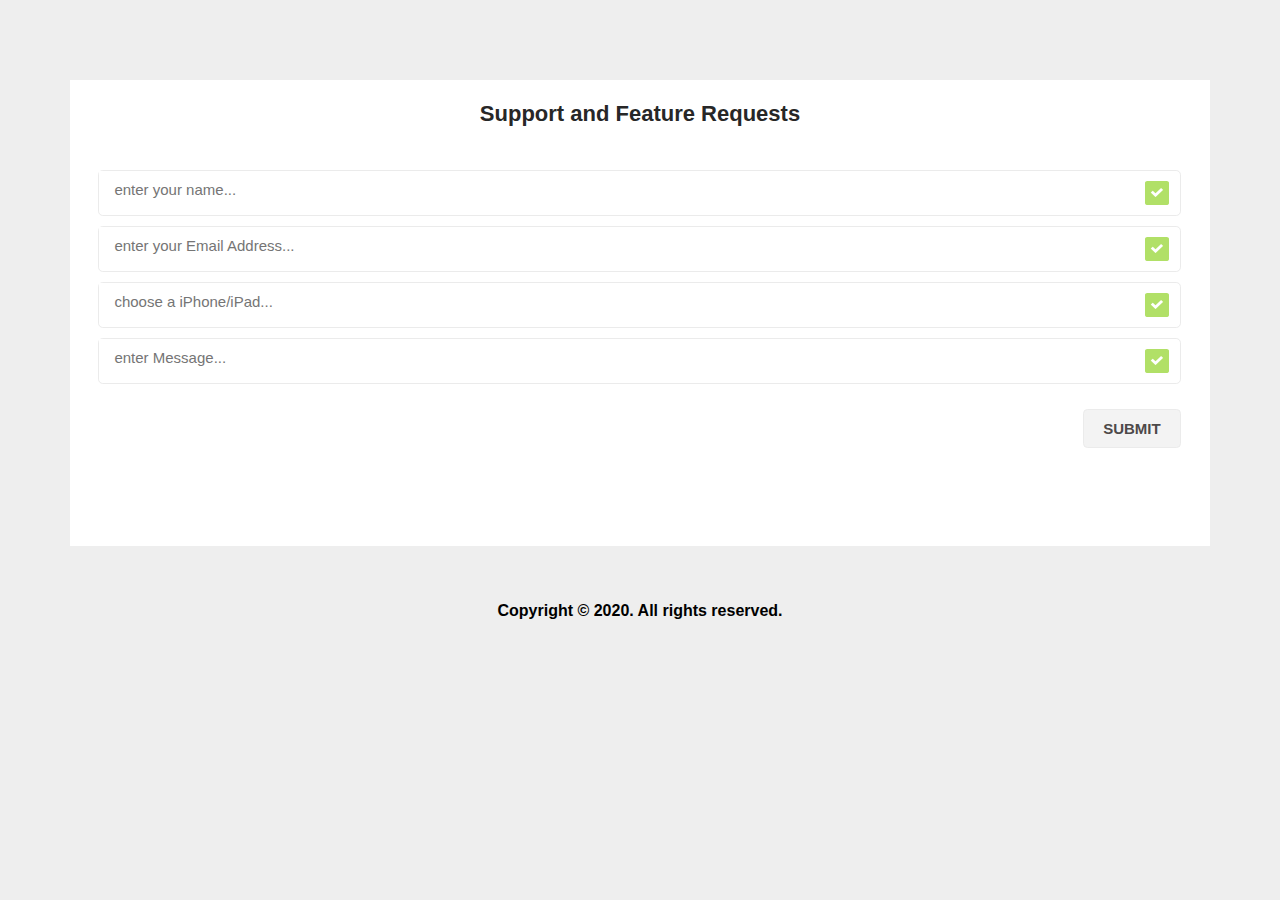
<file: Android/MemStory/index.html>
<!DOCTYPE html>
<html>
<head>
		<meta charset="utf-8">
		<link href="css/style.css" rel='stylesheet' type='text/css' />
		<meta name="viewport" content="width=device-width, initial-scale=1">
		<script type="application/x-javascript"> addEventListener("load", function() { setTimeout(hideURLbar, 0); }, false); function hideURLbar(){ window.scrollTo(0,1); } </script>
		<!--webfonts-->
		<!--//webfonts-->
</head>
<body>
	<div class="main">
		<div class="header" >
			<h1>Support and Feature Requests</h1>
		</div>
			<form>
				<ul class="left-form">
					<li>
						<input type="text"   placeholder="enter your name..." required/>
						<a href="#" class="icon ticker"> </a>
						<div class="clear"> </div>
					</li> 
					<li>
						<input type="text"   placeholder="enter your Email Address..." required/>
						<a href="#" class="icon ticker"> </a>
						<div class="clear"> </div>
					</li> 
					<li>
						<input type="text"   placeholder="choose a iPhone/iPad..." required/>
						<a href="#" class="icon ticker"> </a>
						<div class="clear"> </div>
					</li> 
					<li>
						<input type="text"   placeholder="enter Message..." required/>
						<a href="#" class="icon ticker"> </a>
						<div class="clear"> </div>
					</li> 
					<input type="button" onClick="tapped()" value="SUBMIT">
						<div class="clear"> </div>
				</ul>
				<ul class="right-form">
					<div>
					</div>
					<div class="clear"> </div>
				</ul>
				<div class="clear"> </div>
					
			</form>
			
		</div>
			<!-----start-copyright---->
   					<div class="copy-right">
						<p>Copyright © 2020. All rights reserved.</p> 
					</div>
				<!-----//end-copyright---->

	
	<script type="text/javascript">
		function tapped() {
			setTimeout(function() {
	            alert('Thank you for contacting us. \n We have received your request and will respond to you within 24 hours')
	            $('form').get(0).reset();
	        }, 500)
		}
	</script>
</body>
</html>
</file>
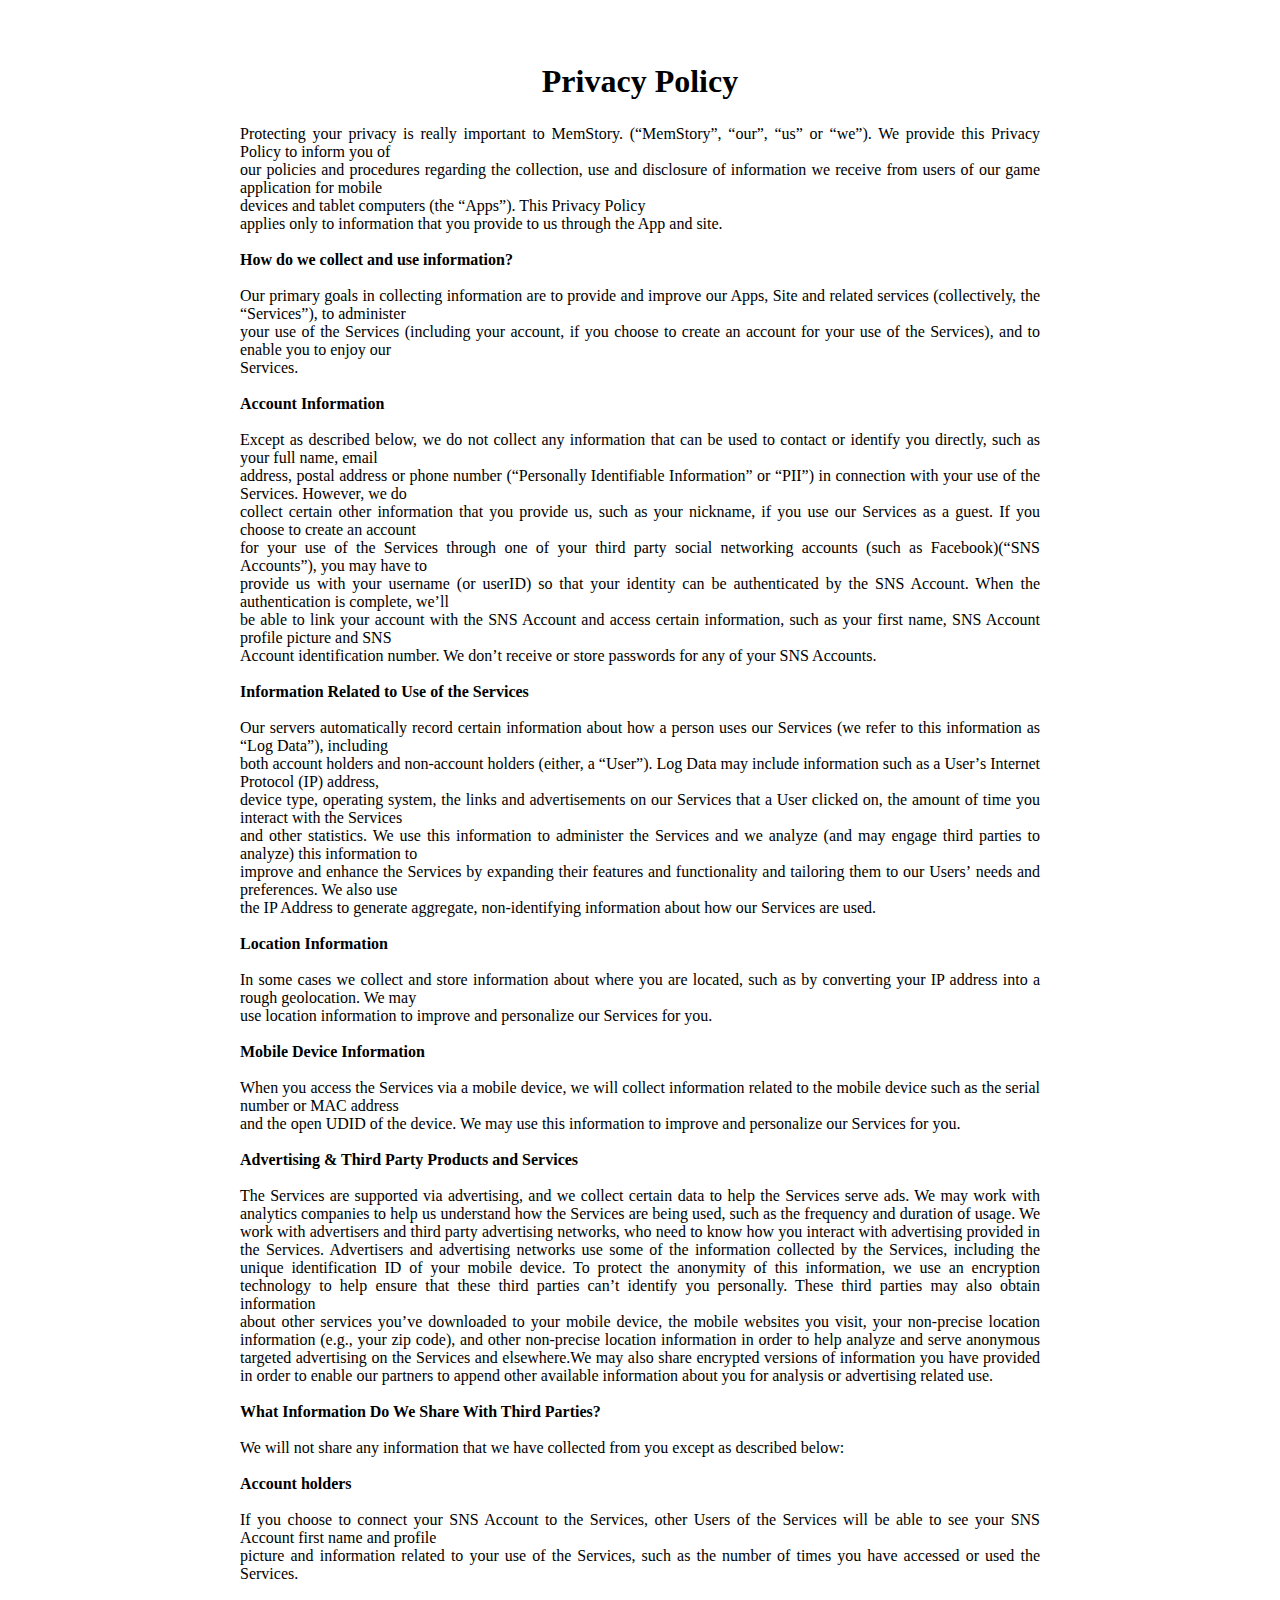
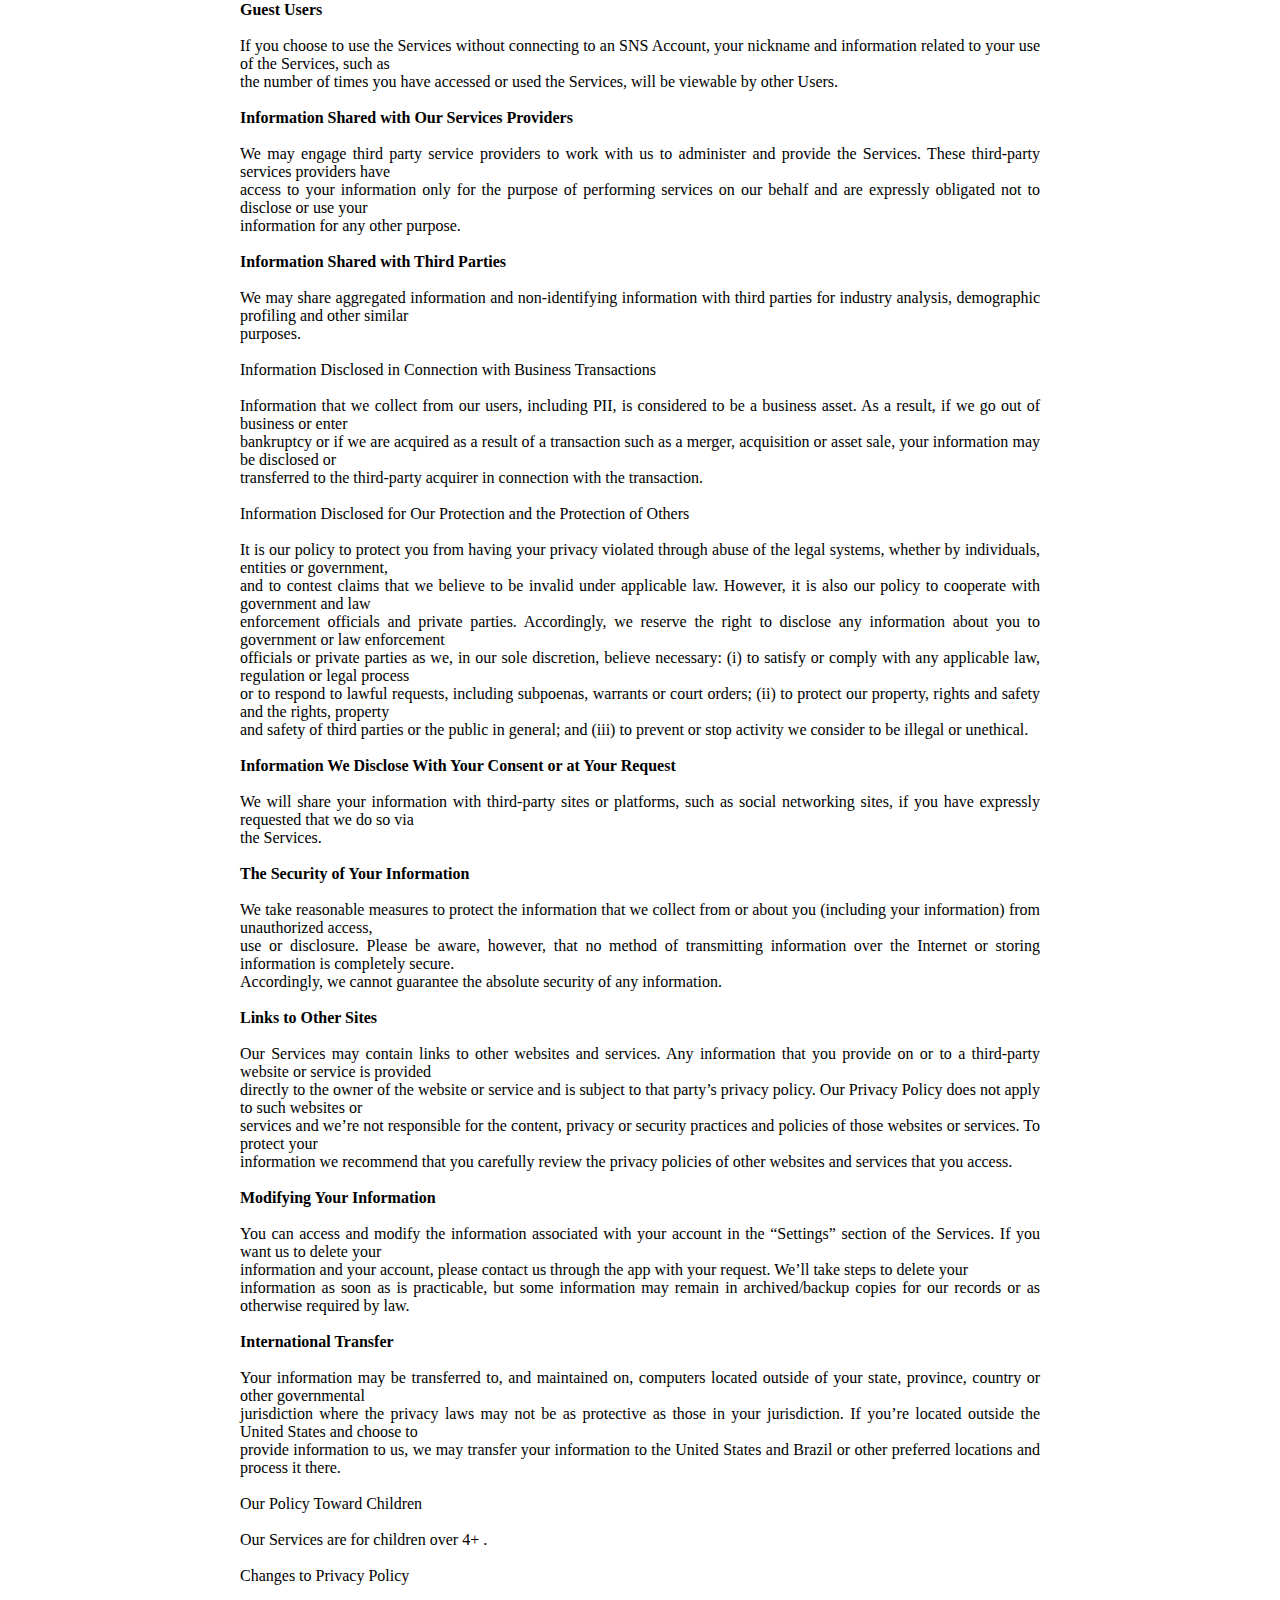
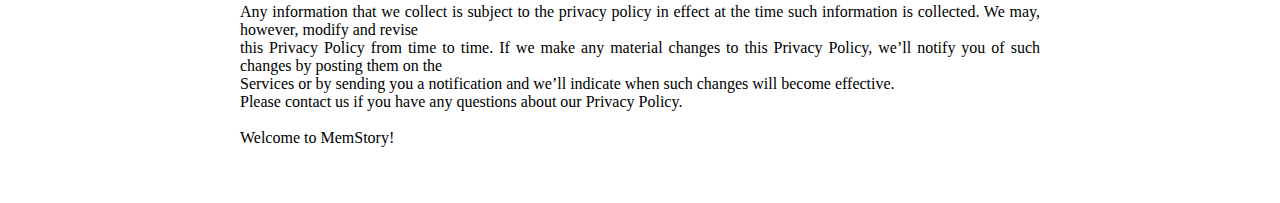
<file: Android/MemStory/PrivacyPolicy.html/index.html>
<!DOCTYPE html>
<html>
<head>
	<title>loading...</title>
	<body>
		<script type="text/javascript">
			var lang = (navigator.language || navigator.userLanguage || '').toLowerCase()
			var compoments = location.href.split('#')
			var suffix = compoments.length >= 2 ? `#${compoments[1]}` : ''

			if (lang == 'zh' || lang == 'zh-cn') {
				location.href = './zh.html' + suffix
			}
			else {
				location.href = './en.html' + suffix
			}
		</script>
	</body>
</head>
<body>

</body>
</html>
</file>
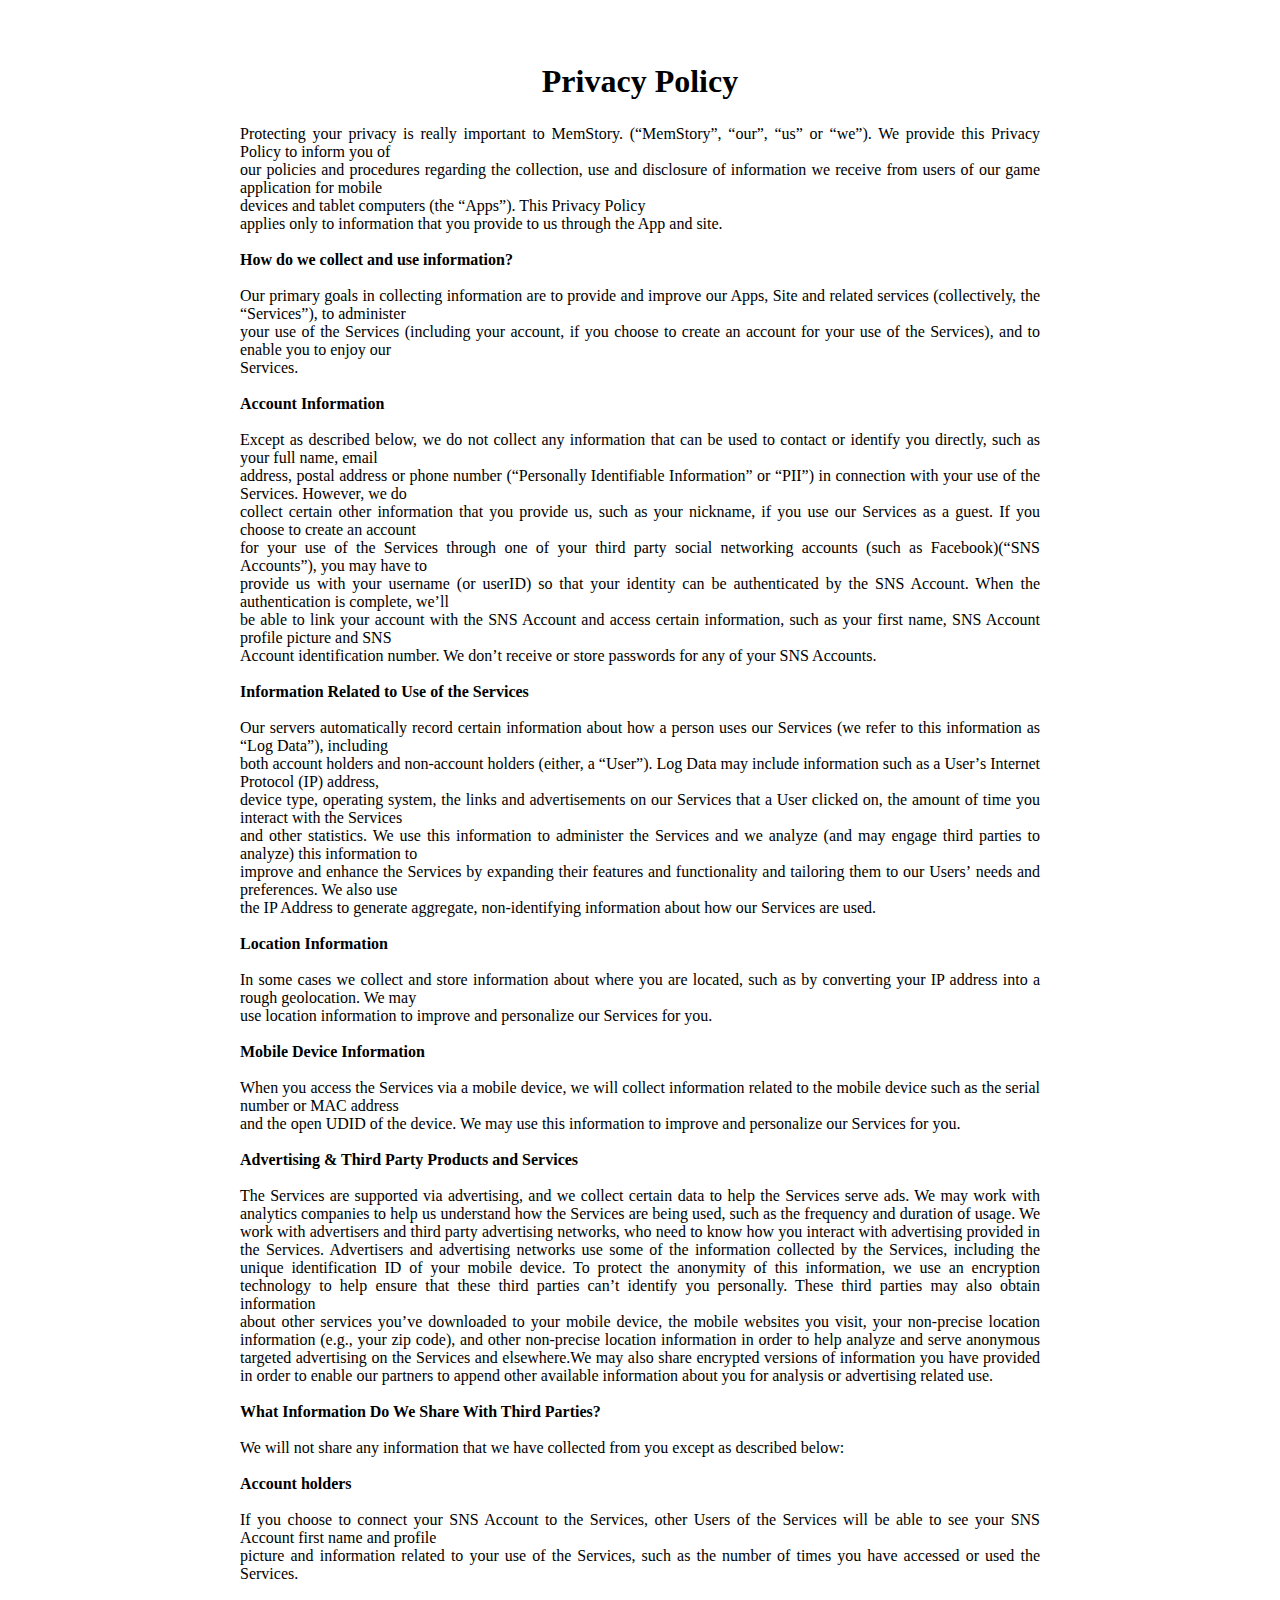
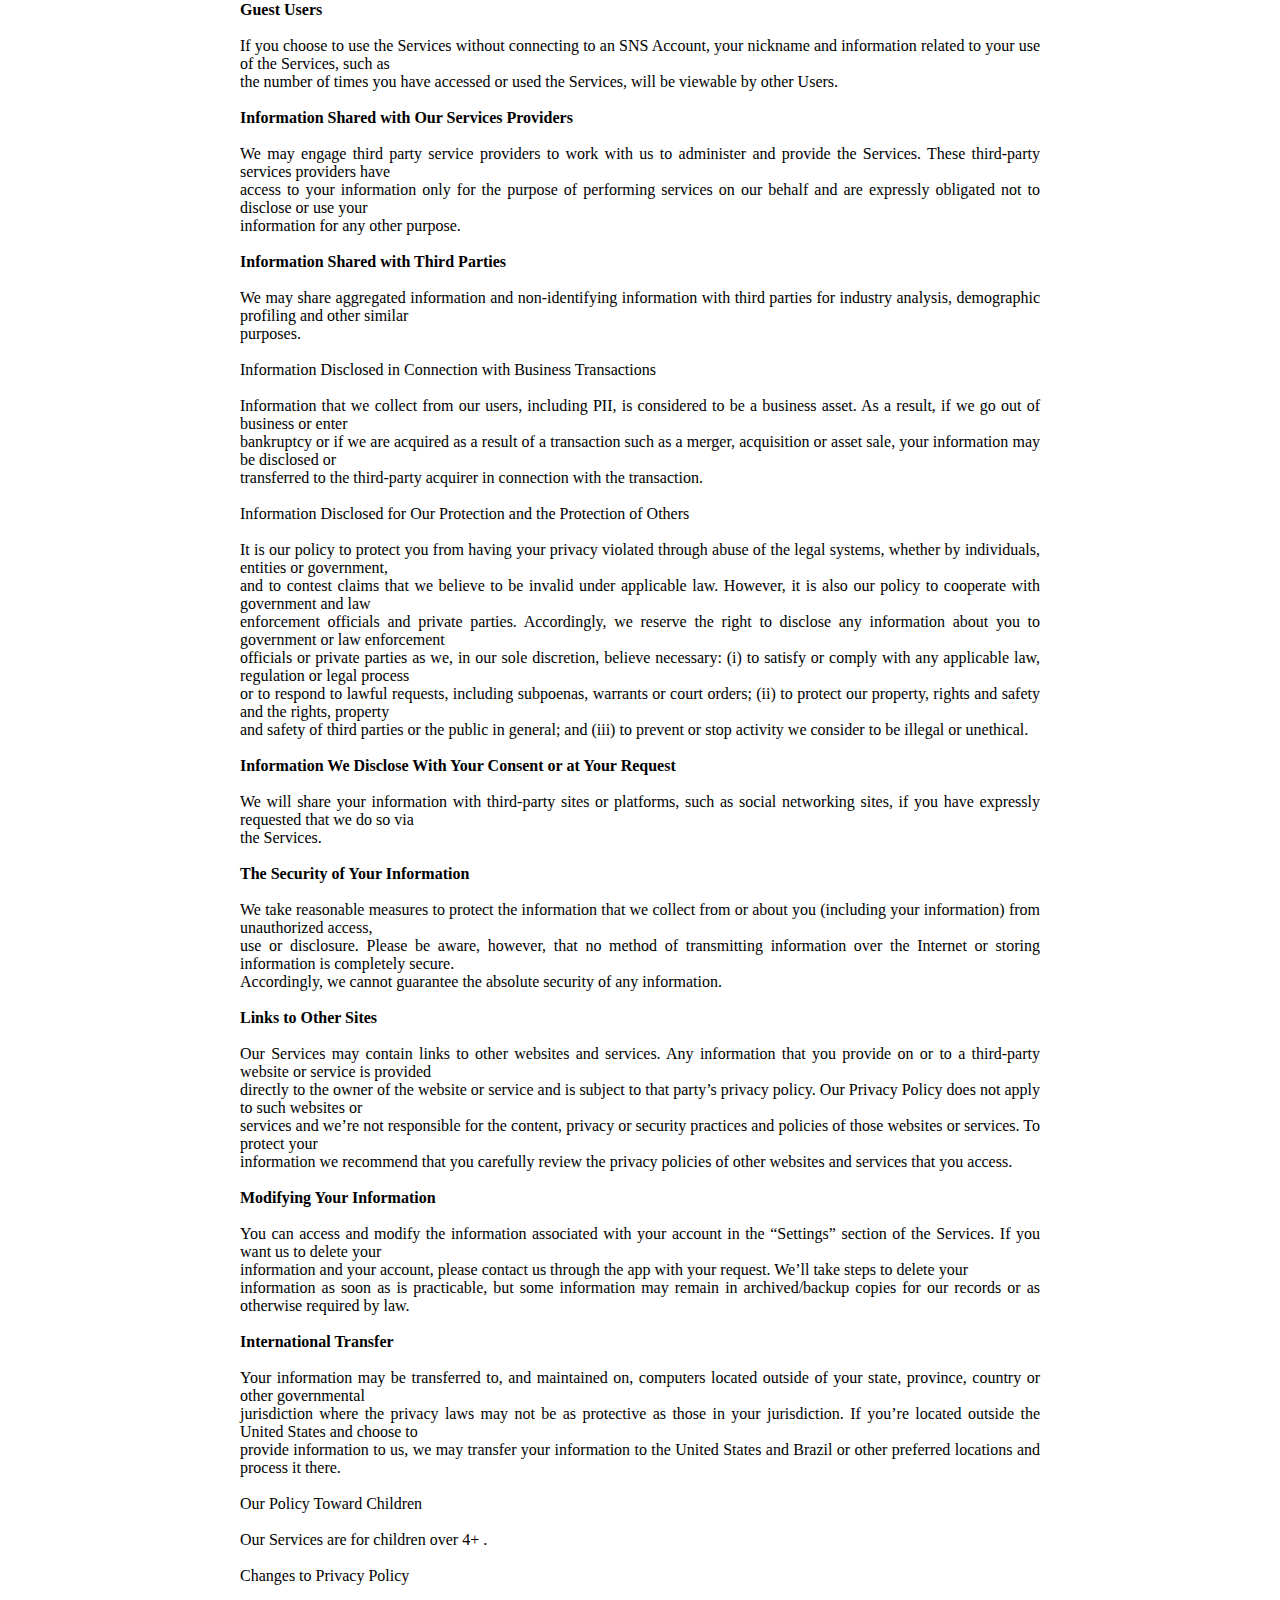
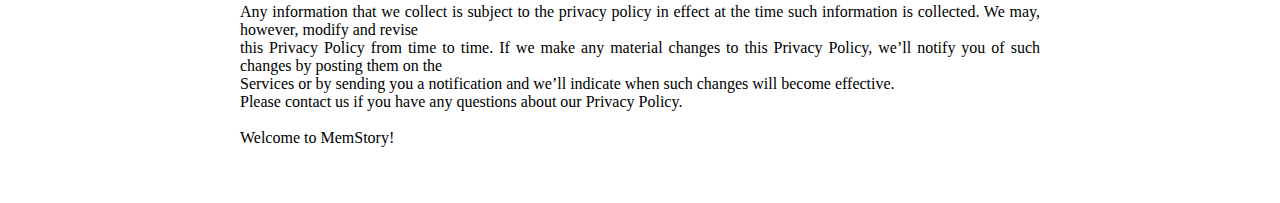
<file: Android/MemStory/PrivacyPolicy/index.html>
<!DOCTYPE html>
<html>
<head>
	<title>loading...</title>
	<body>
		<script type="text/javascript">
			var lang = (navigator.language || navigator.userLanguage || '').toLowerCase()
			var compoments = location.href.split('#')
			var suffix = compoments.length >= 2 ? `#${compoments[1]}` : ''

			if (lang == 'zh' || lang == 'zh-cn') {
				location.href = './zh.html' + suffix
			}else {
				location.href = './en.html' + suffix
			}
		</script>
	</body>
</head>
<body>

</body>
</html>
</file>
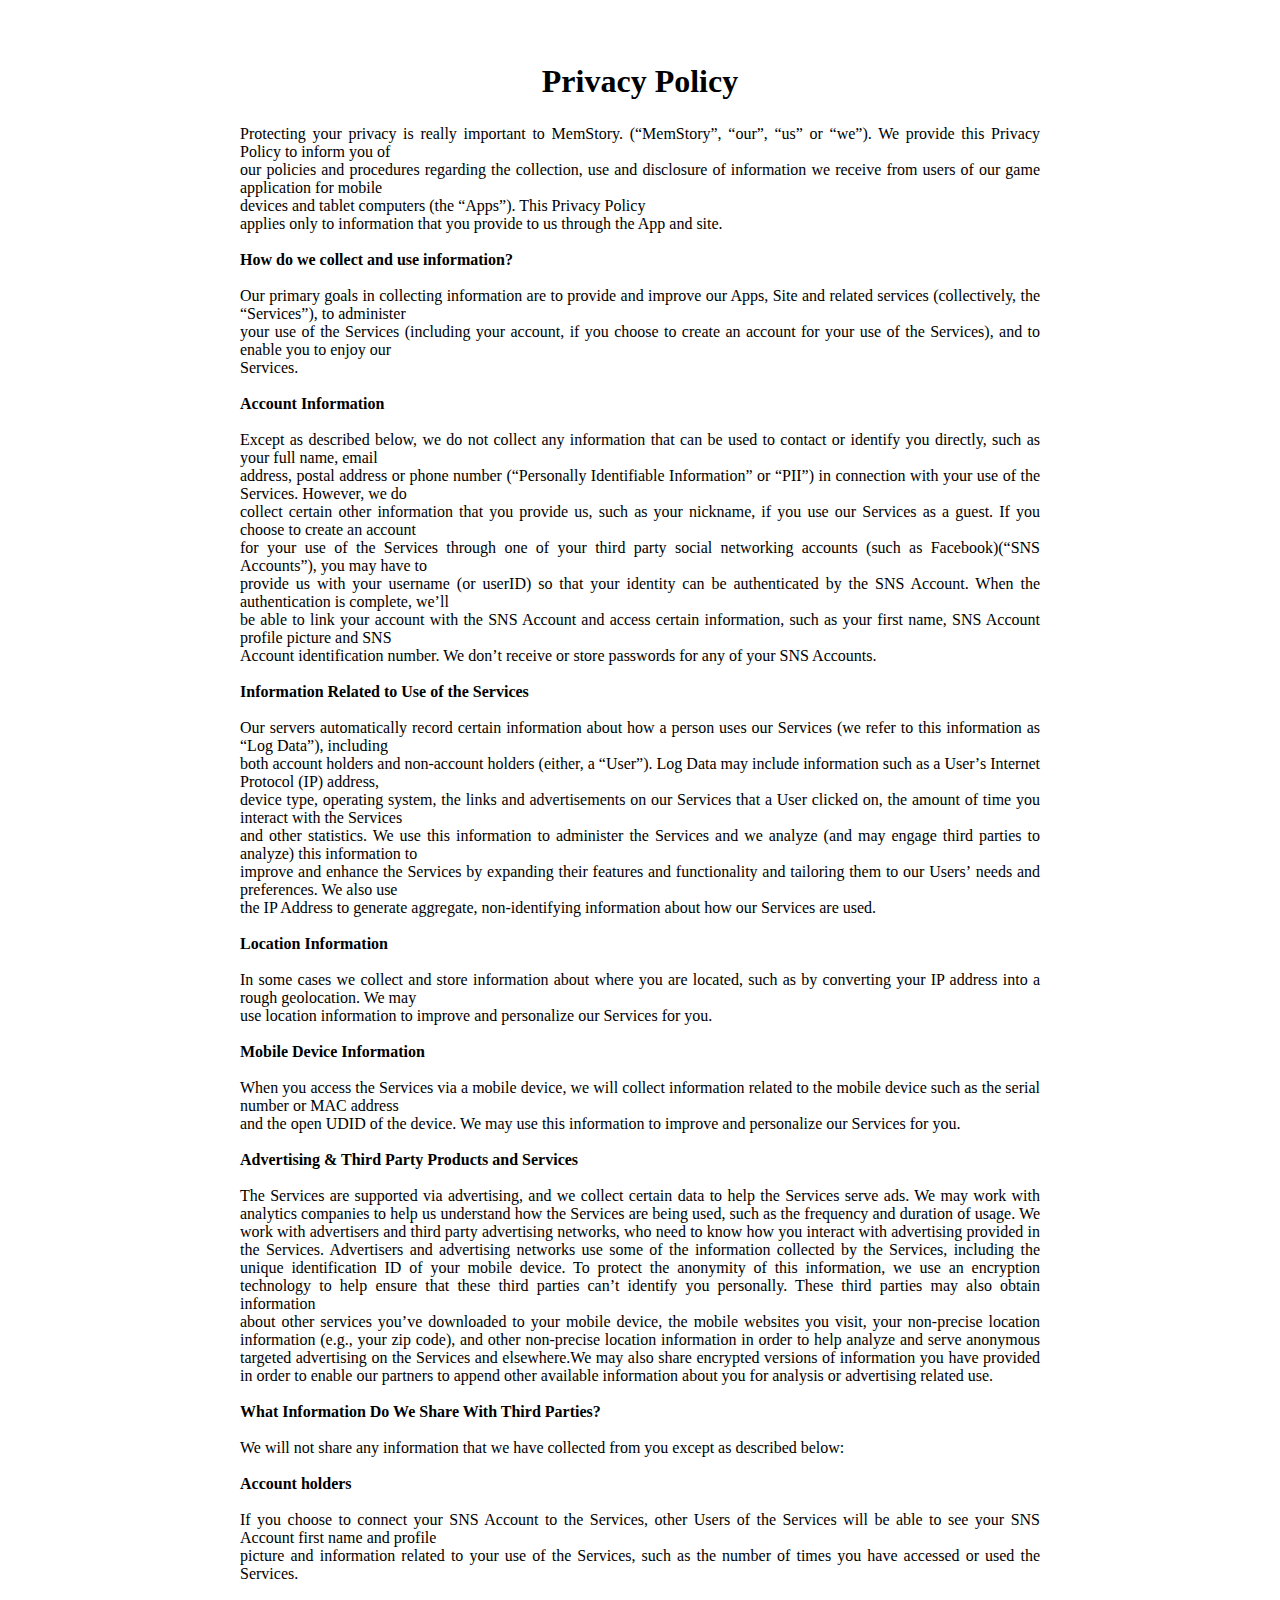
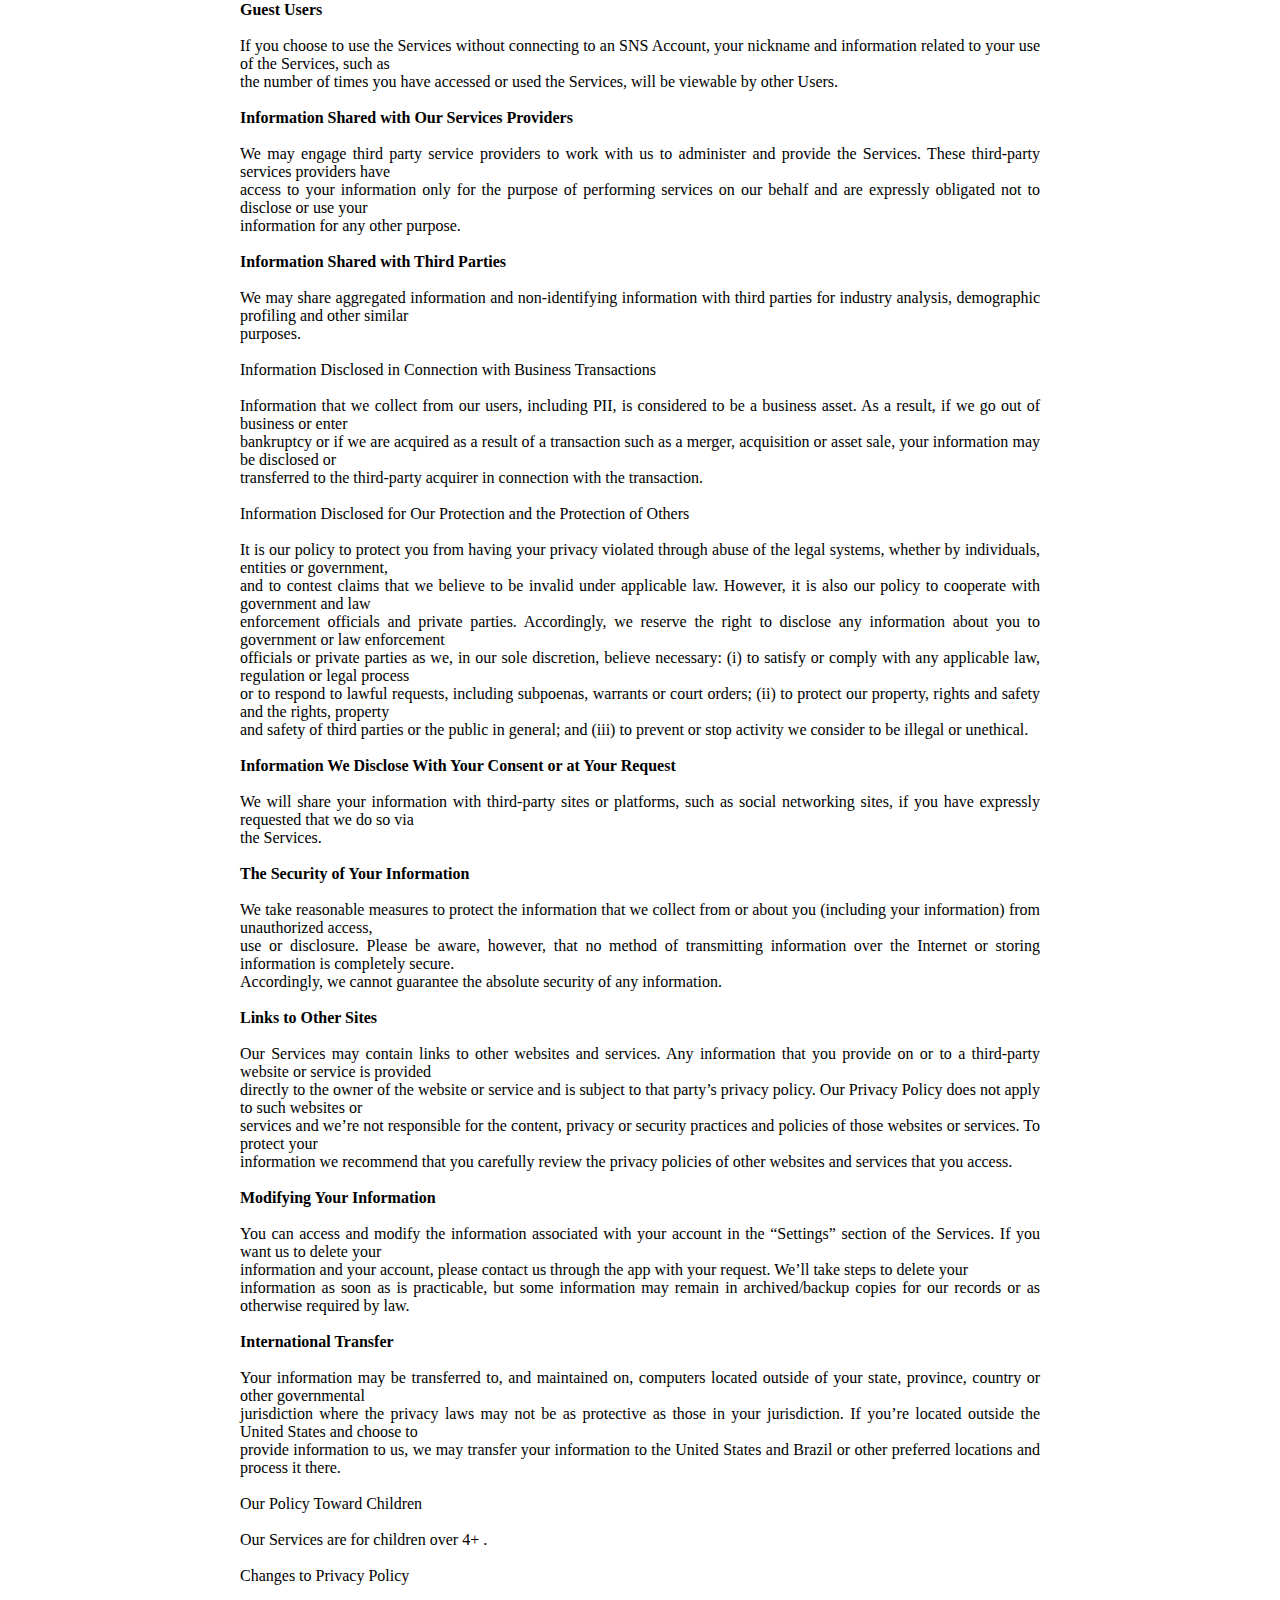
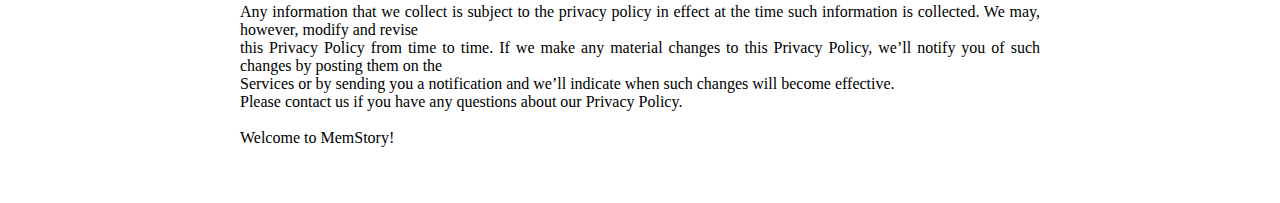
<file: Android/MemStory/PrivacyPolicy.html/en.html>
﻿<html><head><meta http-equiv="Content-Type" content="text/html; charset=utf-8" /><meta http-equiv="Content-Style-Type" content="text/css" /><meta name="generator" content="Aspose.Words for .NET 15.1.0.0" /><title></title></head><body style="padding: 3%; max-width: 800px; margin: auto"><div><p style="margin:0pt; orphans:0; text-align:justify; widows:0"><a name="OLE_LINK3"></a><a name="OLE_LINK4"><span style="font-family:DengXian; font-size:12pt">&#xa0;</span></a></p><p style="margin:5pt 0pt; text-align:center"><span style="font-family:'PingFang SC'; font-size:24pt; font-weight:bold">Privacy Policy</span></p><p style="margin:0pt; orphans:0; text-align:justify; widows:0"><span style="font-family:DengXian; font-size:12pt">&#xa0;</span></p><p style="margin:0pt; orphans:0; text-align:justify; widows:0"><span style="font-family:DengXian; font-size:12pt">Protecting your privacy is really important to </span><span style="font-family:DengXian; font-size:12pt">MemStory</span><span style="font-family:DengXian; font-size:12pt">. (“</span><span style="font-family:DengXian; font-size:12pt">MemStory</span><span style="font-family:DengXian; font-size:12pt">”, “our”, “us” or “we”). We provide this Privacy Policy to inform you of</span></p><p style="margin:0pt; orphans:0; text-align:justify; widows:0"><span style="font-family:DengXian; font-size:12pt">our policies and procedures regarding the collection, use and disclosure of information we receive from users of our game application for mobile</span></p><p style="margin:0pt; orphans:0; text-align:justify; widows:0"><span style="font-family:DengXian; font-size:12pt">devices and tablet computers (the “Apps”). This Privacy Policy</span></p><p style="margin:0pt; orphans:0; text-align:justify; widows:0"><span style="font-family:DengXian; font-size:12pt">applies only to information that you provide to us through the App and site.</span></p><p style="margin:0pt; orphans:0; text-align:justify; widows:0"><span style="font-family:DengXian; font-size:12pt">&#xa0;</span></p><p style="margin:0pt; orphans:0; text-align:justify; widows:0"><span style="font-family:DengXian; font-size:12pt; font-weight:bold">How do we collect and use information?</span></p><p style="margin:0pt; orphans:0; text-align:justify; widows:0"><span style="font-family:DengXian; font-size:12pt">&#xa0;</span></p><p style="margin:0pt; orphans:0; text-align:justify; widows:0"><span style="font-family:DengXian; font-size:12pt">Our primary goals in collecting information are to provide and improve our Apps, Site and related services (collectively, the “Services”), to administer</span></p><p style="margin:0pt; orphans:0; text-align:justify; widows:0"><span style="font-family:DengXian; font-size:12pt">your use of the Services (including your account, if you choose to create an account for your use of the Services), and to enable you to enjoy our</span></p><p style="margin:0pt; orphans:0; text-align:justify; widows:0"><span style="font-family:DengXian; font-size:12pt">Services.</span></p><p style="margin:0pt; orphans:0; text-align:justify; widows:0"><span style="font-family:DengXian; font-size:12pt">&#xa0;</span></p><p style="margin:0pt; orphans:0; text-align:justify; widows:0"><span style="font-family:DengXian; font-size:12pt; font-weight:bold">Account Information</span></p><p style="margin:0pt; orphans:0; text-align:justify; widows:0"><span style="font-family:DengXian; font-size:12pt">&#xa0;</span></p><p style="margin:0pt; orphans:0; text-align:justify; widows:0"><span style="font-family:DengXian; font-size:12pt">Except as described below, we do not collect any information that can be used to </span><span style="font-family:DengXian; font-size:12pt">contact or identify you directly, such as your full name, email</span></p><p style="margin:0pt; orphans:0; text-align:justify; widows:0"><span style="font-family:DengXian; font-size:12pt">address, postal address or phone number (“Personally Identifiable Information” or “PII”) in connection with your use of the Services. However, we do</span></p><p style="margin:0pt; orphans:0; text-align:justify; widows:0"><span style="font-family:DengXian; font-size:12pt">collect certain other information that you provide us, such as your nickname, if you use our Services as a guest. If you choose to create an account</span></p><p style="margin:0pt; orphans:0; text-align:justify; widows:0"><span style="font-family:DengXian; font-size:12pt">for your use of the Services through one of your third party social networking accounts (such as Facebook)(“SNS Accounts”), you may have to</span></p><p style="margin:0pt; orphans:0; text-align:justify; widows:0"><span style="font-family:DengXian; font-size:12pt">provide us with your username (or userID) so that your identity can be authenticated by the SNS Account. When the authentication is complete, we</span><span style="font-family:Calibri; font-size:12pt">ʼ</span><span style="font-family:DengXian; font-size:12pt">ll</span></p><p style="margin:0pt; orphans:0; text-align:justify; widows:0"><span style="font-family:DengXian; font-size:12pt">be able to link your account with the SNS Account and access certain information, such as your first name, SNS Account profile picture and SNS</span></p><p style="margin:0pt; orphans:0; text-align:justify; widows:0"><span style="font-family:DengXian; font-size:12pt">Account identification number. We don</span><span style="font-family:Calibri; font-size:12pt">ʼ</span><span style="font-family:DengXian; font-size:12pt">t receive or store passwords for any of your SNS Accounts.</span></p><p style="margin:0pt; orphans:0; text-align:justify; widows:0"><span style="font-family:DengXian; font-size:12pt">&#xa0;</span></p><p style="margin:0pt; orphans:0; text-align:justify; widows:0"><span style="font-family:DengXian; font-size:12pt; font-weight:bold">Information Related to Use of the Services</span></p><p style="margin:0pt; orphans:0; text-align:justify; widows:0"><span style="font-family:DengXian; font-size:12pt">&#xa0;</span></p><p style="margin:0pt; orphans:0; text-align:justify; widows:0"><span style="font-family:DengXian; font-size:12pt">Our servers automatically record certain information about how a person uses our Services (we refer to this information as “Log Data”), including</span></p><p style="margin:0pt; orphans:0; text-align:justify; widows:0"><span style="font-family:DengXian; font-size:12pt">both account holders and non-account holders (either, a “User”). Log Data may include information such as a User</span><span style="font-family:Calibri; font-size:12pt">ʼ</span><span style="font-family:DengXian; font-size:12pt">s Internet Protocol (IP) address,</span></p><p style="margin:0pt; orphans:0; text-align:justify; widows:0"><span style="font-family:DengXian; font-size:12pt">device type, operating system, the links and advertisements on our Services that a User clicked on, the amount of time you interact with the Services</span></p><p style="margin:0pt; orphans:0; text-align:justify; widows:0"><span style="font-family:DengXian; font-size:12pt">and other statistics. We use this information to administer the Services and we analyze (and may engage third parties to analyze) this information to</span></p><p style="margin:0pt; orphans:0; text-align:justify; widows:0"><span style="font-family:DengXian; font-size:12pt">improve and enhance the Services by expanding their features and functionality and tailoring them to our Users</span><span style="font-family:Calibri; font-size:12pt">ʼ</span><span style="font-family:DengXian; font-size:12pt"> needs and preferences. We also use</span></p><p style="margin:0pt; orphans:0; text-align:justify; widows:0"><span style="font-family:DengXian; font-size:12pt">the IP Address to generate aggregate, non-identifying information about how our Services are used.</span></p><p style="margin:0pt; orphans:0; text-align:justify; widows:0"><span style="font-family:DengXian; font-size:12pt">&#xa0;</span></p><p style="margin:0pt; orphans:0; text-align:justify; widows:0"><span style="font-family:DengXian; font-size:12pt; font-weight:bold">Location Information</span></p><p style="margin:0pt; orphans:0; text-align:justify; widows:0"><span style="font-family:DengXian; font-size:12pt">&#xa0;</span></p><p style="margin:0pt; orphans:0; text-align:justify; widows:0"><span style="font-family:DengXian; font-size:12pt">In some cases we collect and store information about where you are located, such as by converting your IP address into a rough geolocation. We may</span></p><p style="margin:0pt; orphans:0; text-align:justify; widows:0"><span style="font-family:DengXian; font-size:12pt">use location information to improve and personalize our Services for you.</span></p><p style="margin:0pt; orphans:0; text-align:justify; widows:0"><span style="font-family:DengXian; font-size:12pt">&#xa0;</span></p><p style="margin:0pt; orphans:0; text-align:justify; widows:0"><span style="font-family:DengXian; font-size:12pt; font-weight:bold">Mobile Device Information</span></p><p style="margin:0pt; orphans:0; text-align:justify; widows:0"><span style="font-family:DengXian; font-size:12pt">&#xa0;</span></p><p style="margin:0pt; orphans:0; text-align:justify; widows:0"><span style="font-family:DengXian; font-size:12pt">When you access the Services via a mobile device, we will collect information related to the mobile device such as the serial number or MAC address</span></p><p style="margin:0pt; orphans:0; text-align:justify; widows:0"><span style="font-family:DengXian; font-size:12pt">and the open UDID of the device. We may use this information to improve and personalize our Services for you.</span></p><p style="margin:0pt; orphans:0; text-align:justify; widows:0"><span style="font-family:DengXian; font-size:12pt">&#xa0;</span></p><p style="margin:0pt; orphans:0; text-align:justify; widows:0"><span style="font-family:DengXian; font-size:12pt; font-weight:bold">Advertising &amp; Third Party Products and Services</span></p><p style="margin:0pt; orphans:0; text-align:justify; widows:0"><span style="font-family:DengXian; font-size:12pt">&#xa0;</span></p><p style="margin:0pt; orphans:0; text-align:justify; widows:0"><span style="font-family:DengXian; font-size:12pt">The Services are supported via advertising, and we collect certain data to help the Services serve ads. We may work with analytics companies to help us understand how the Services are being used, such as the frequency and duration of usage. We work with advertisers and third party advertising networks, who need to know how you interact with advertising provided in the Services. Advertisers and advertising networks use some of the information collected by the Services, including the unique identification ID of your mobile device. To protect the anonymity of this information, we use an encryption technology to help ensure that these third parties can</span><span style="font-family:Calibri; font-size:12pt">ʼ</span><span style="font-family:DengXian; font-size:12pt">t identify you personally. These third parties may also obtain information</span></p><p style="margin:0pt; orphans:0; text-align:justify; widows:0"><span style="font-family:DengXian; font-size:12pt">about other services you</span><span style="font-family:Calibri; font-size:12pt">ʼ</span><span style="font-family:DengXian; font-size:12pt">ve downloaded to your mobile device, the mobile websites you visit, your non-precise location information (e.g., your zip code), and other non-precise location information in order to help analyze and serve anonymous targeted advertising on the Services and elsewhere.We may also share encrypted versions of information you have provided in order to enable our partners to append other available information about you for analysis or advertising related use.</span></p><p style="margin:0pt; orphans:0; text-align:justify; widows:0"><span style="font-family:DengXian; font-size:12pt">&#xa0;</span></p><p style="margin:0pt; orphans:0; text-align:justify; widows:0"><span style="font-family:DengXian; font-size:12pt; font-weight:bold">What Information Do We Share With Third Parties?</span></p><p style="margin:0pt; orphans:0; text-align:justify; widows:0"><span style="font-family:DengXian; font-size:12pt">&#xa0;</span></p><p style="margin:0pt; orphans:0; text-align:justify; widows:0"><span style="font-family:DengXian; font-size:12pt">We will not share any information that we have collected from you except as described below:</span></p><p style="margin:0pt; orphans:0; text-align:justify; widows:0"><span style="font-family:DengXian; font-size:12pt">&#xa0;</span></p><p style="margin:0pt; orphans:0; text-align:justify; widows:0"><span style="font-family:DengXian; font-size:12pt; font-weight:bold">Account holders</span></p><p style="margin:0pt; orphans:0; text-align:justify; widows:0"><span style="font-family:DengXian; font-size:12pt">&#xa0;</span></p><p style="margin:0pt; orphans:0; text-align:justify; widows:0"><span style="font-family:DengXian; font-size:12pt">If you choose to connect your SNS Account to the Services, other Users of the Services will be able to see your SNS Account first name and profile</span></p><p style="margin:0pt; orphans:0; text-align:justify; widows:0"><span style="font-family:DengXian; font-size:12pt">picture and information related to your use of the Services, such as the number of times you have accessed or used the Services.</span></p><p style="margin:0pt; orphans:0; text-align:justify; widows:0"><span style="font-family:DengXian; font-size:12pt">&#xa0;</span></p><p style="margin:0pt; orphans:0; text-align:justify; widows:0"><span style="font-family:DengXian; font-size:12pt; font-weight:bold">Guest Users</span></p><p style="margin:0pt; orphans:0; text-align:justify; widows:0"><span style="font-family:DengXian; font-size:12pt">&#xa0;</span></p><p style="margin:0pt; orphans:0; text-align:justify; widows:0"><span style="font-family:DengXian; font-size:12pt">If you choose to use the Services without connecting to an SNS Account, your nickname and information related to your use of the Services, such as</span></p><p style="margin:0pt; orphans:0; text-align:justify; widows:0"><span style="font-family:DengXian; font-size:12pt">the number of times you have accessed or used the Services, will be viewable by other Users.</span></p><p style="margin:0pt; orphans:0; text-align:justify; widows:0"><span style="font-family:DengXian; font-size:12pt">&#xa0;</span></p><p style="margin:0pt; orphans:0; text-align:justify; widows:0"><span style="font-family:DengXian; font-size:12pt; font-weight:bold">Information Shared with Our Services Providers</span></p><p style="margin:0pt; orphans:0; text-align:justify; widows:0"><span style="font-family:DengXian; font-size:12pt">&#xa0;</span></p><p style="margin:0pt; orphans:0; text-align:justify; widows:0"><span style="font-family:DengXian; font-size:12pt">We may engage third party service providers to work with us to administer and provide the Services. These third-party services providers have</span></p><p style="margin:0pt; orphans:0; text-align:justify; widows:0"><span style="font-family:DengXian; font-size:12pt">access to your information only for the purpose of performing services on our behalf and are expressly obligated not to disclose or use your</span></p><p style="margin:0pt; orphans:0; text-align:justify; widows:0"><span style="font-family:DengXian; font-size:12pt">information for any other purpose.</span></p><p style="margin:0pt; orphans:0; text-align:justify; widows:0"><span style="font-family:DengXian; font-size:12pt">&#xa0;</span></p><p style="margin:0pt; orphans:0; text-align:justify; widows:0"><span style="font-family:DengXian; font-size:12pt; font-weight:bold">Information Shared with Third Parties</span></p><p style="margin:0pt; orphans:0; text-align:justify; widows:0"><span style="font-family:DengXian; font-size:12pt">&#xa0;</span></p><p style="margin:0pt; orphans:0; text-align:justify; widows:0"><span style="font-family:DengXian; font-size:12pt">We may share aggregated information and non-identifying information with third parties for industry analysis, demographic profiling and other similar</span></p><p style="margin:0pt; orphans:0; text-align:justify; widows:0"><span style="font-family:DengXian; font-size:12pt">purposes.</span></p><p style="margin:0pt; orphans:0; text-align:justify; widows:0"><span style="font-family:DengXian; font-size:12pt">&#xa0;</span></p><p style="margin:0pt; orphans:0; text-align:justify; widows:0"><span style="font-family:DengXian; font-size:12pt">Information Disclosed in Connection with Business Transactions</span></p><p style="margin:0pt; orphans:0; text-align:justify; widows:0"><span style="font-family:DengXian; font-size:12pt">&#xa0;</span></p><p style="margin:0pt; orphans:0; text-align:justify; widows:0"><span style="font-family:DengXian; font-size:12pt">Information that we collect from our users, including PII, is considered to be a business asset. As a result, if we go out of business or enter</span></p><p style="margin:0pt; orphans:0; text-align:justify; widows:0"><span style="font-family:DengXian; font-size:12pt">bankruptcy or if we are acquired as a result of a transaction such as a merger, acquisition or asset sale, your information may be disclosed or</span></p><p style="margin:0pt; orphans:0; text-align:justify; widows:0"><span style="font-family:DengXian; font-size:12pt">transferred to the third-party acquirer in connection with the transaction.</span></p><p style="margin:0pt; orphans:0; text-align:justify; widows:0"><span style="font-family:DengXian; font-size:12pt">&#xa0;</span></p><p style="margin:0pt; orphans:0; text-align:justify; widows:0"><a name="OLE_LINK5"><span style="font-family:DengXian; font-size:12pt">Information Disclosed for Our Protection and the Protection of Others</span></a></p><p style="margin:0pt; orphans:0; text-align:justify; widows:0"><span style="font-family:DengXian; font-size:12pt">&#xa0;</span></p><p style="margin:0pt; orphans:0; text-align:justify; widows:0"><span style="font-family:DengXian; font-size:12pt">It is our policy to protect you from having your privacy violated through abuse of the legal systems, whether by individuals, entities or government,</span></p><p style="margin:0pt; orphans:0; text-align:justify; widows:0"><span style="font-family:DengXian; font-size:12pt">and to contest claims that we believe to be invalid under applicable law. However, it is also our policy to cooperate with government and law</span></p><p style="margin:0pt; orphans:0; text-align:justify; widows:0"><span style="font-family:DengXian; font-size:12pt">enforcement officials and private parties. Accordingly, we reserve the right to </span><span style="font-family:DengXian; font-size:12pt">disclose any information about you to government or law enforcement</span></p><p style="margin:0pt; orphans:0; text-align:justify; widows:0"><span style="font-family:DengXian; font-size:12pt">officials or private parties as we, in our sole discretion, believe necessary: (i) to satisfy or comply with any applicable law, regulation or legal process</span></p><p style="margin:0pt; orphans:0; text-align:justify; widows:0"><span style="font-family:DengXian; font-size:12pt">or to respond to lawful requests, including subpoenas, warrants or court orders; (ii) to protect our property, rights and safety and the rights, property</span></p><p style="margin:0pt; orphans:0; text-align:justify; widows:0"><span style="font-family:DengXian; font-size:12pt">and safety of third parties or the public in general; and (iii) to prevent or stop activity we consider to be illegal or unethical.</span></p><p style="margin:0pt; orphans:0; text-align:justify; widows:0"><span style="font-family:DengXian; font-size:12pt">&#xa0;</span></p><p style="margin:0pt; orphans:0; text-align:justify; widows:0"><span style="font-family:DengXian; font-size:12pt; font-weight:bold">Information We Disclose With Your Consent or at Your Request</span></p><p style="margin:0pt; orphans:0; text-align:justify; widows:0"><span style="font-family:DengXian; font-size:12pt">&#xa0;</span></p><p style="margin:0pt; orphans:0; text-align:justify; widows:0"><span style="font-family:DengXian; font-size:12pt">We will share your information with third-party sites or platforms, such as social networking sites, if you have expressly requested that we do so via</span></p><p style="margin:0pt; orphans:0; text-align:justify; widows:0"><span style="font-family:DengXian; font-size:12pt">the Services.</span></p><p style="margin:0pt; orphans:0; text-align:justify; widows:0"><span style="font-family:DengXian; font-size:12pt">&#xa0;</span></p><p style="margin:0pt; orphans:0; text-align:justify; widows:0"><span style="font-family:DengXian; font-size:12pt; font-weight:bold">The Security of Your Information</span></p><p style="margin:0pt; orphans:0; text-align:justify; widows:0"><span style="font-family:DengXian; font-size:12pt">&#xa0;</span></p><p style="margin:0pt; orphans:0; text-align:justify; widows:0"><span style="font-family:DengXian; font-size:12pt">We take reasonable measures to protect the information that we collect from or about you (including your information) from unauthorized access,</span></p><p style="margin:0pt; orphans:0; text-align:justify; widows:0"><span style="font-family:DengXian; font-size:12pt">use or disclosure. Please be aware, however, that no method of transmitting information over the Internet or storing information is completely secure.</span></p><p style="margin:0pt; orphans:0; text-align:justify; widows:0"><span style="font-family:DengXian; font-size:12pt">Accordingly, we cannot guarantee the absolute security of any information.</span></p><p style="margin:0pt; orphans:0; text-align:justify; widows:0"><span style="font-family:DengXian; font-size:12pt">&#xa0;</span></p><p style="margin:0pt; orphans:0; text-align:justify; widows:0"><span style="font-family:DengXian; font-size:12pt; font-weight:bold">Links to Other Sites</span></p><p style="margin:0pt; orphans:0; text-align:justify; widows:0"><span style="font-family:DengXian; font-size:12pt">&#xa0;</span></p><p style="margin:0pt; orphans:0; text-align:justify; widows:0"><span style="font-family:DengXian; font-size:12pt">Our Services may contain links to other websites and services. Any information that you provide on or to a third-party website or service is provided</span></p><p style="margin:0pt; orphans:0; text-align:justify; widows:0"><span style="font-family:DengXian; font-size:12pt">directly to the owner of the website or service and is subject to that party’s privacy policy. Our Privacy Policy does not apply to such websites or</span></p><p style="margin:0pt; orphans:0; text-align:justify; widows:0"><span style="font-family:DengXian; font-size:12pt">services and we</span><span style="font-family:Calibri; font-size:12pt">ʼ</span><span style="font-family:DengXian; font-size:12pt">re not responsible for the content, privacy or security practices and policies of those websites or services. To protect your</span></p><p style="margin:0pt; orphans:0; text-align:justify; widows:0"><span style="font-family:DengXian; font-size:12pt">information we recommend that you carefully review the privacy policies of other websites and services that you access.</span></p><p style="margin:0pt; orphans:0; text-align:justify; widows:0"><span style="font-family:DengXian; font-size:12pt">&#xa0;</span></p><p style="margin:0pt; orphans:0; text-align:justify; widows:0"><span style="font-family:DengXian; font-size:12pt; font-weight:bold">Modifying Your Information</span></p><p style="margin:0pt; orphans:0; text-align:justify; widows:0"><span style="font-family:DengXian; font-size:12pt">&#xa0;</span></p><p style="margin:0pt; orphans:0; text-align:justify; widows:0"><span style="font-family:DengXian; font-size:12pt">You can access and modify the information associated with your account in the “Settings” section of the Services. If you want us to delete your</span></p><p style="margin:0pt; orphans:0; text-align:justify; widows:0"><span style="font-family:DengXian; font-size:12pt">information and your account, please contact us through the app with your request. We</span><span style="font-family:Calibri; font-size:12pt">ʼ</span><span style="font-family:DengXian; font-size:12pt">ll take steps to delete your</span></p><p style="margin:0pt; orphans:0; text-align:justify; widows:0"><span style="font-family:DengXian; font-size:12pt">information as soon as is practicable, but some information may remain in archived/backup copies for our records or as otherwise required by law.</span></p><p style="margin:0pt; orphans:0; text-align:justify; widows:0"><span style="font-family:DengXian; font-size:12pt">&#xa0;</span></p><p style="margin:0pt; orphans:0; text-align:justify; widows:0"><span style="font-family:DengXian; font-size:12pt; font-weight:bold">International Transfer</span></p><p style="margin:0pt; orphans:0; text-align:justify; widows:0"><span style="font-family:DengXian; font-size:12pt">&#xa0;</span></p><p style="margin:0pt; orphans:0; text-align:justify; widows:0"><span style="font-family:DengXian; font-size:12pt">Your information may be transferred to, and maintained on, computers located outside of your state, province, country or other governmental</span></p><p style="margin:0pt; orphans:0; text-align:justify; widows:0"><span style="font-family:DengXian; font-size:12pt">jurisdiction where the privacy laws may not be as protective as those in your jurisdiction. If you</span><span style="font-family:Calibri; font-size:12pt">ʼ</span><span style="font-family:DengXian; font-size:12pt">re located outside the United States and choose to</span></p><p style="margin:0pt; orphans:0; text-align:justify; widows:0"><span style="font-family:DengXian; font-size:12pt">provide information to us, we may transfer your information to the United States and Brazil or other preferred locations and process it there.</span></p><p style="margin:0pt; orphans:0; text-align:justify; widows:0"><span style="font-family:DengXian; font-size:12pt">&#xa0;</span></p><p style="margin:0pt; orphans:0; text-align:justify; widows:0"><span style="font-family:DengXian; font-size:12pt">Our Policy Toward Children</span></p><p style="margin:0pt; orphans:0; text-align:justify; widows:0"><span style="font-family:DengXian; font-size:12pt">&#xa0;</span></p><p style="margin:0pt; orphans:0; text-align:justify; widows:0"><span style="font-family:DengXian; font-size:12pt">Our Services are for children over 4+ .</span></p><p style="margin:0pt; orphans:0; text-align:justify; widows:0"><span style="font-family:DengXian; font-size:12pt">&#xa0;</span></p><p style="margin:0pt; orphans:0; text-align:justify; widows:0"><span style="font-family:DengXian; font-size:12pt">Changes to Privacy Policy</span></p><p style="margin:0pt; orphans:0; text-align:justify; widows:0"><span style="font-family:DengXian; font-size:12pt">&#xa0;</span></p><p style="margin:0pt; orphans:0; text-align:justify; widows:0"><span style="font-family:DengXian; font-size:12pt">Any information that we collect is subject to the privacy policy in effect at the time such information is collected. We may, however, modify and revise</span></p><p style="margin:0pt; orphans:0; text-align:justify; widows:0"><span style="font-family:DengXian; font-size:12pt">this Privacy Policy from time to time. If we make any material changes to this Privacy Policy, we</span><span style="font-family:Calibri; font-size:12pt">ʼ</span><span style="font-family:DengXian; font-size:12pt">ll notify you of such changes by posting them on the</span></p><p style="margin:0pt; orphans:0; text-align:justify; widows:0"><span style="font-family:DengXian; font-size:12pt">Services or by sending you a notification and we</span><span style="font-family:Calibri; font-size:12pt">ʼ</span><span style="font-family:DengXian; font-size:12pt">ll indicate when such changes will become effective.</span></p><p style="margin:0pt; orphans:0; text-align:justify; widows:0"><span style="font-family:DengXian; font-size:12pt">Please contact us if you have any questions about our Privacy Policy.</span></p><p style="margin:0pt; orphans:0; text-align:justify; widows:0"><span style="font-family:DengXian; font-size:12pt">&#xa0;</span></p><p style="margin:0pt; orphans:0; text-align:justify; widows:0"><span style="font-family:DengXian; font-size:12pt">Welcome to </span><span style="font-family:DengXian; font-size:12pt">MemStory</span><span style="font-family:DengXian; font-size:12pt">!</span></p><p style="margin:0pt; orphans:0; text-align:justify; widows:0"><span style="-aw-bookmark-end:OLE_LINK3"></span><span style="-aw-bookmark-end:OLE_LINK4"></span><span style="-aw-bookmark-end:OLE_LINK5"></span><span style="font-family:DengXian; font-size:12pt">&#xa0;</span></p></div><div class="cnzz" style="display: none;">
</file>
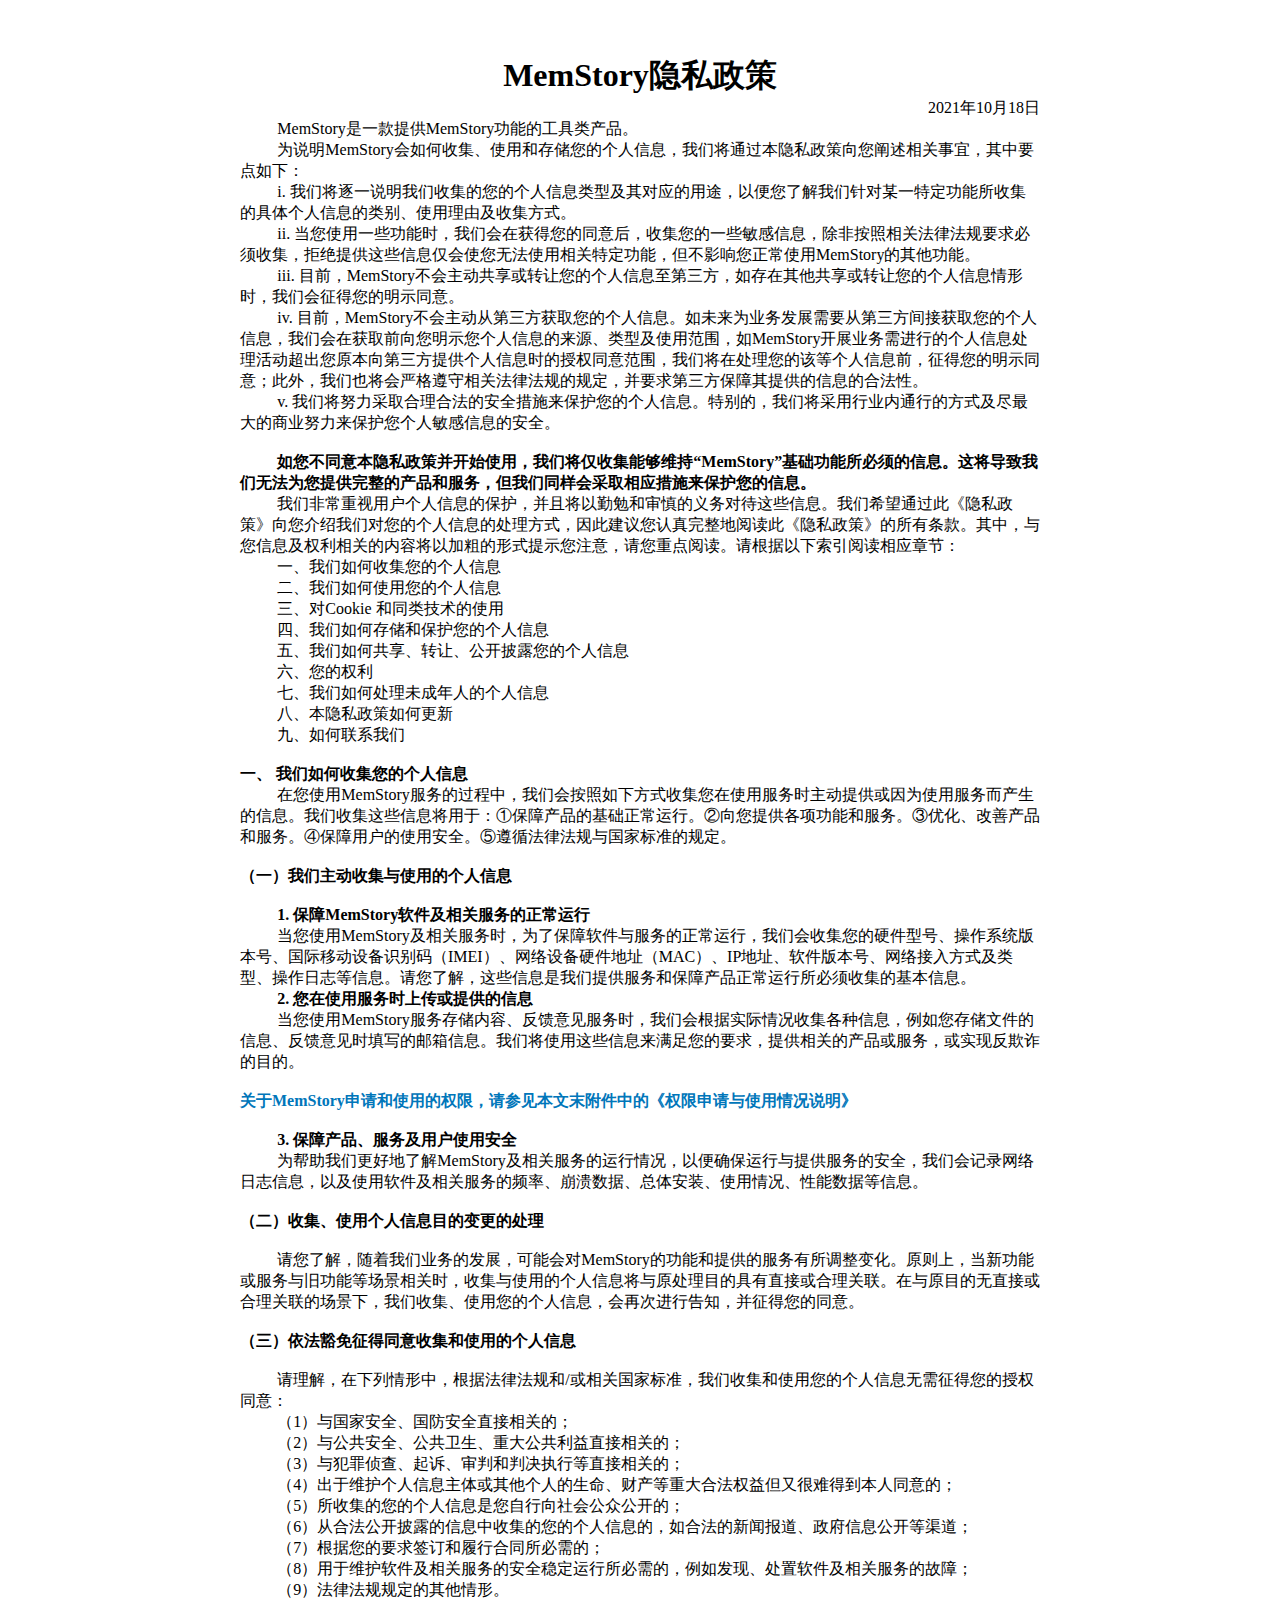
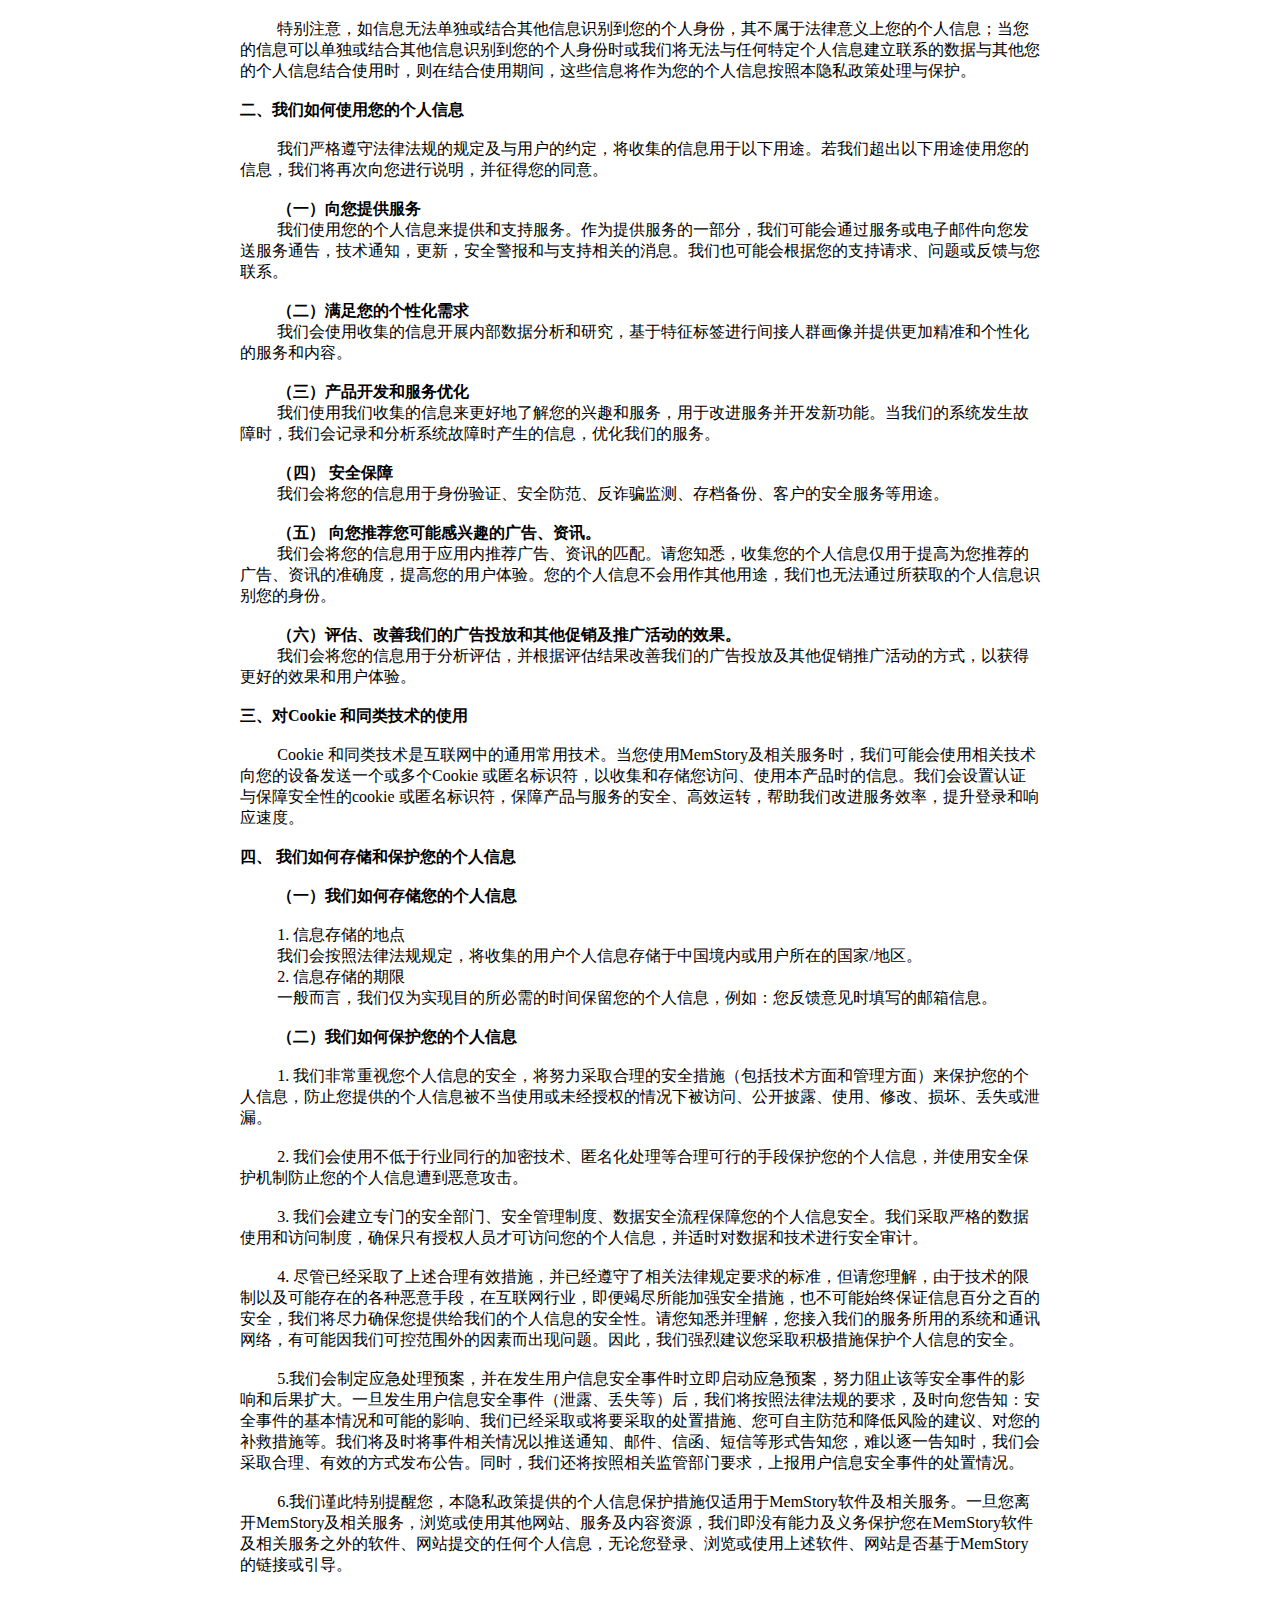
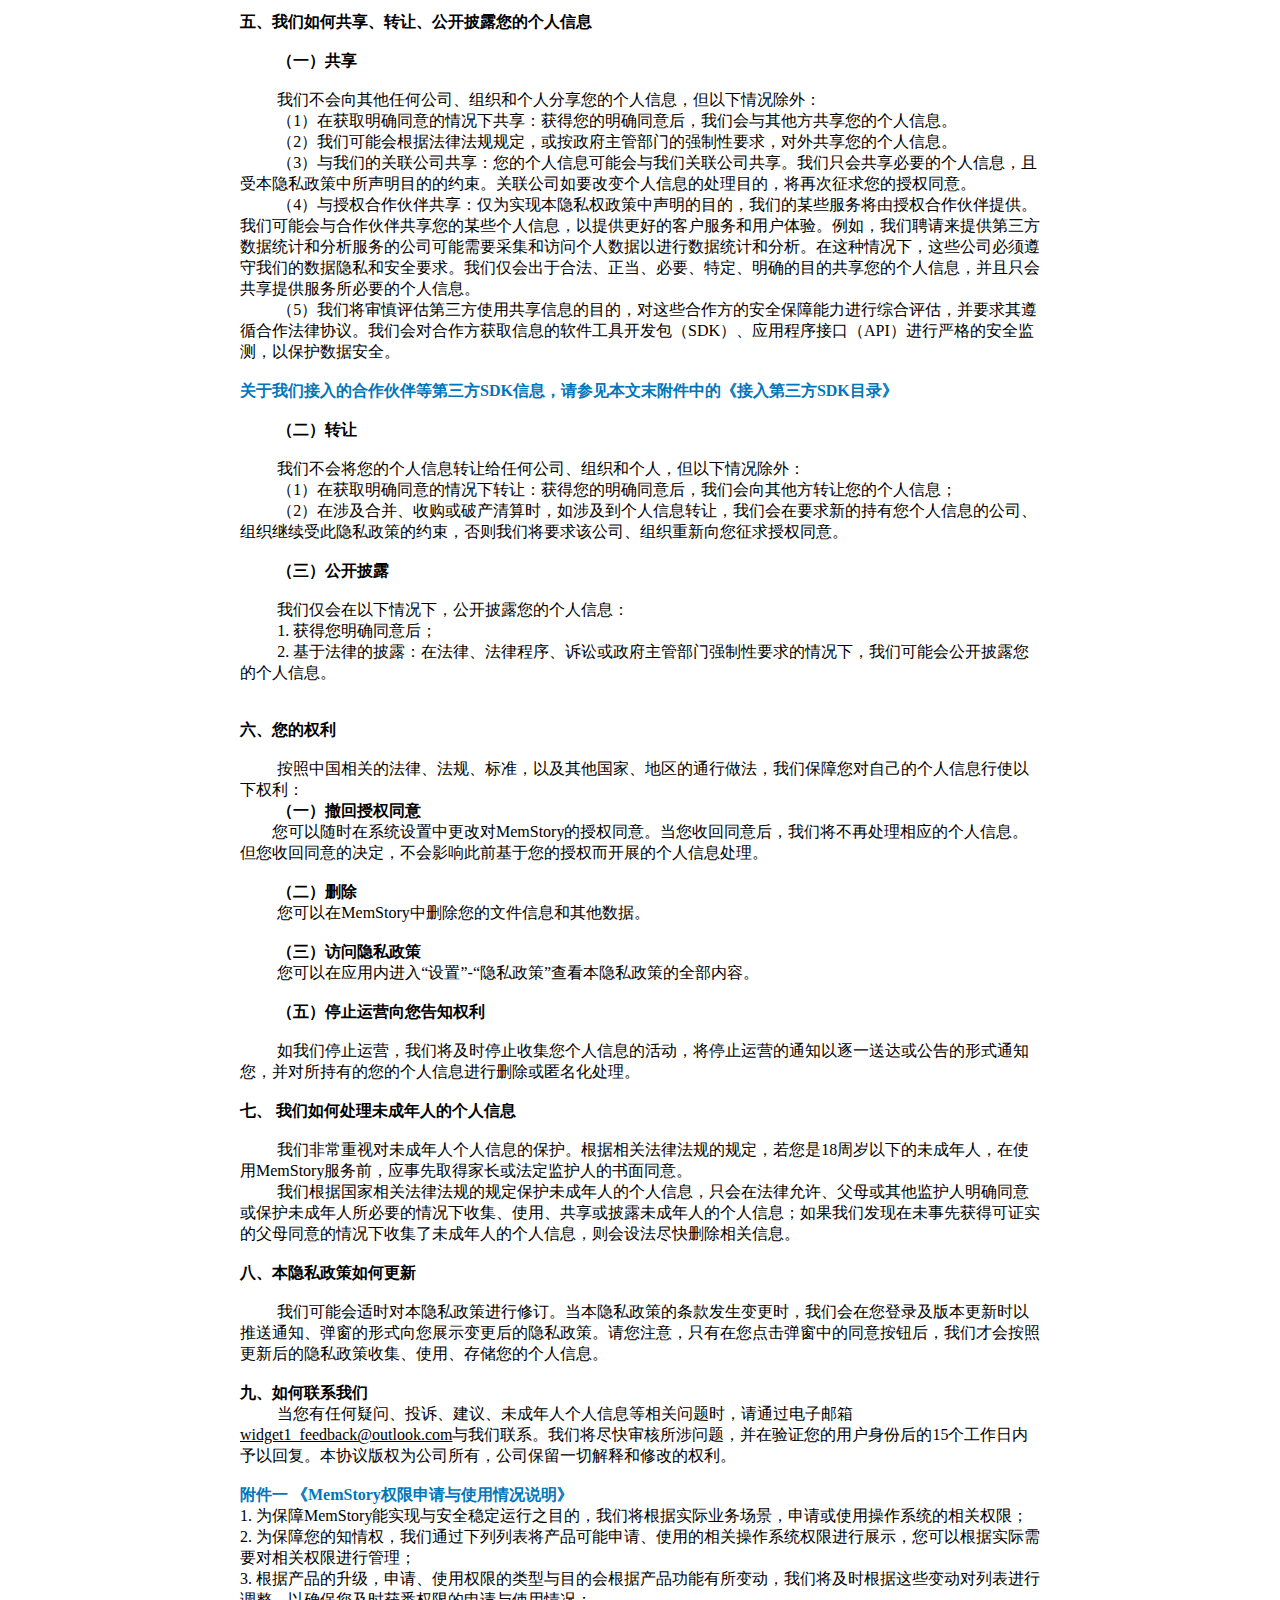
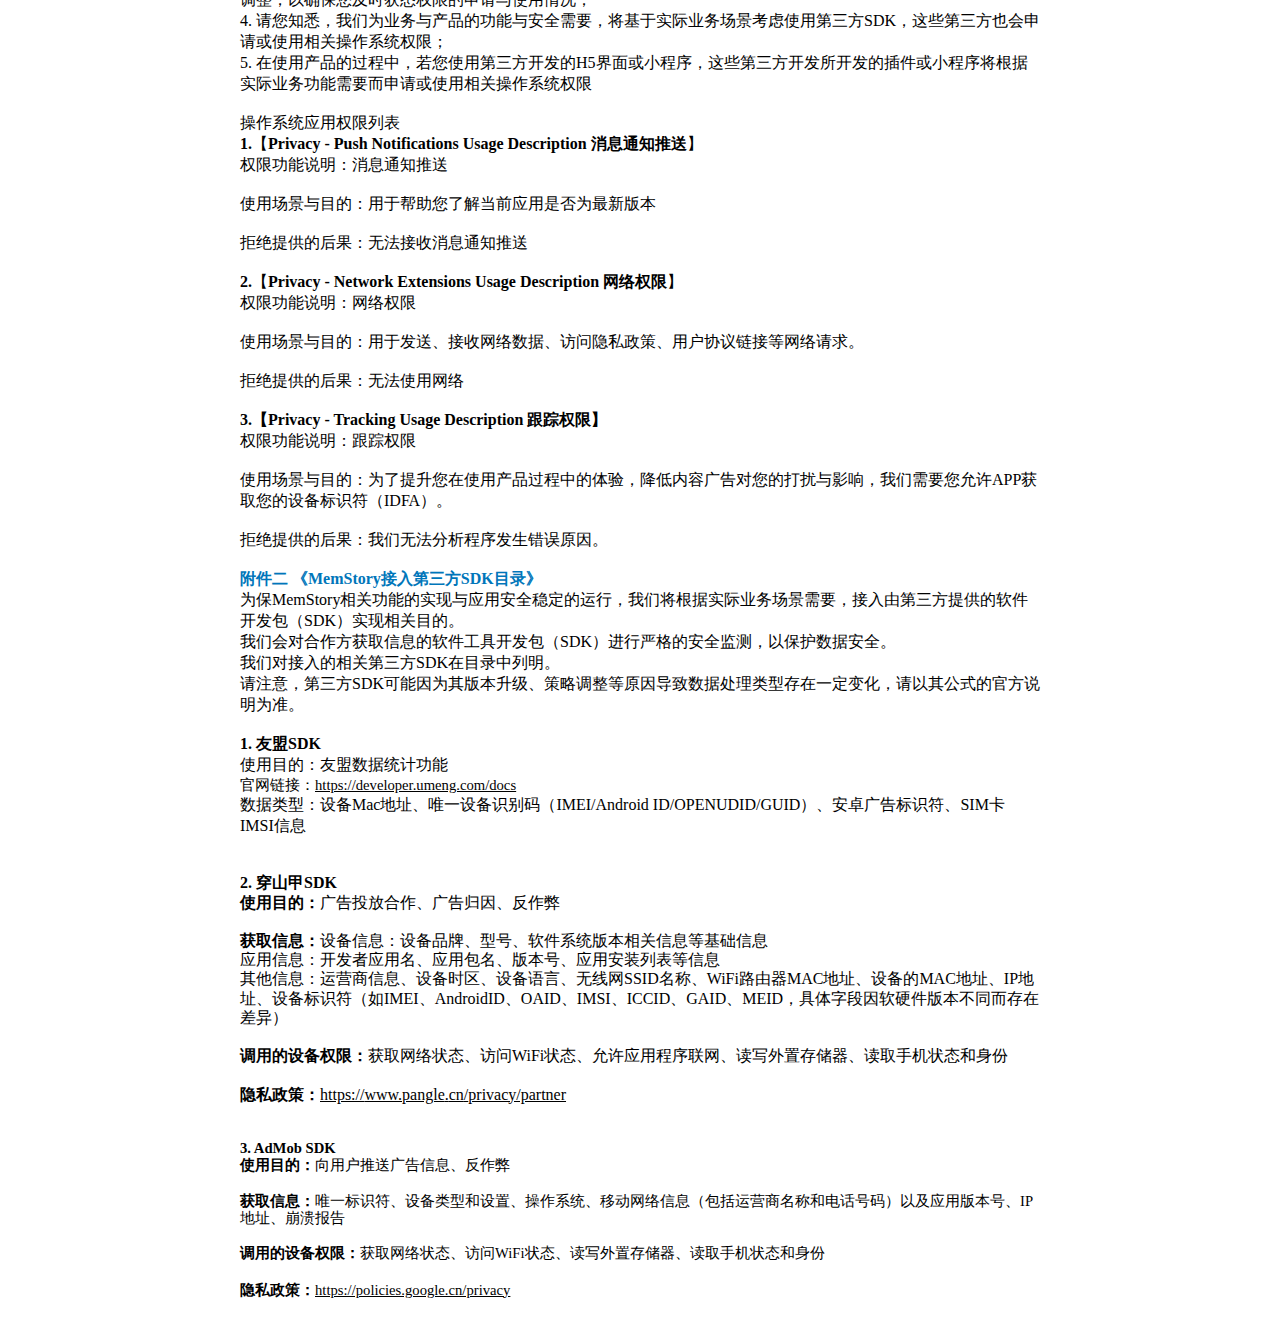
<file: Android/MemStory/PrivacyPolicy.html/zh.html>
﻿<html><head><meta http-equiv="Content-Type" content="text/html; charset=utf-8" /><meta http-equiv="Content-Style-Type" content="text/css" /><meta name="generator" content="Aspose.Words for .NET 15.1.0.0" /><title></title></head><body style="padding: 3%; max-width: 800px; margin: auto"><div><div style="height:auto; width:auto"><p style="margin:0pt"><span style="font-family:等线; font-size:10pt; text-transform:uppercase">&#xa0;</span></p><p style="margin:0pt; text-align:center"><span style="font-family:等线; font-size:24pt; font-weight:bold">MemStory</span><span style="font-family:等线; font-size:24pt; font-weight:bold">隐私政策</span></p><p style="margin:0pt; text-align:right"><span style="font-family:等线; font-size:12pt">2021年</span><span style="font-family:等线; font-size:12pt">10</span><span style="font-family:等线; font-size:12pt">月</span><span style="font-family:等线; font-size:12pt">1</span><span style="font-family:等线; font-size:12pt">8</span><span style="font-family:等线; font-size:12pt">日</span></p><p style="margin:0pt"><span style="width:28pt; text-indent:0pt; display:inline-block; -aw-tabstop-align:left; -aw-tabstop-pos:28pt"></span><span style="font-family:等线; font-size:12pt">MemStory</span><span style="font-family:等线; font-size:12pt">是一款提</span><span style="font-family:等线; font-size:12pt">供</span><span style="font-family:等线; font-size:12pt">MemStory</span><span style="font-family:等线; font-size:12pt">功能</span><span style="font-family:等线; font-size:12pt">的</span><span style="font-family:等线; font-size:12pt">工具类</span><span style="font-family:等线; font-size:12pt">产品。</span></p><p style="margin:0pt"><span style="width:28pt; text-indent:0pt; display:inline-block; -aw-tabstop-align:left; -aw-tabstop-pos:28pt"></span><span style="font-family:等线; font-size:12pt">为说明</span><span style="font-family:等线; font-size:12pt">MemStory</span><span style="font-family:等线; font-size:12pt">会如何收集、使用和存储您的个人信息，我们将通过本隐私政策向您阐述相关事宜，其中要点如下：</span></p><p style="margin:0pt"><span style="width:28pt; text-indent:0pt; display:inline-block; -aw-tabstop-align:left; -aw-tabstop-pos:28pt"></span><span style="font-family:等线; font-size:12pt">i.</span><span style="font-family:等线; font-size:12pt">&#xa0;</span><span style="font-family:等线; font-size:12pt">我们将逐一说明我们收集的您的个人信息类型及其对应的用途，以便您了解我们针对某一特定功能所收集的具体个人信息的类别、使用理由及收集方式。</span></p><p style="margin:0pt"><span style="width:28pt; text-indent:0pt; display:inline-block; -aw-tabstop-align:left; -aw-tabstop-pos:28pt"></span><span style="font-family:等线; font-size:12pt">ii.</span><span style="font-family:等线; font-size:12pt">&#xa0;</span><span style="font-family:等线; font-size:12pt">当您使用一些功能时，我们会在获得您的同意后，收集您的一些敏感信息，除非按照相关法律法规要求必须收集，拒绝提供这些信息仅会使您无法使用相关特定功能，但不影响您正常使用</span><span style="font-family:等线; font-size:12pt">MemStory</span><span style="font-family:等线; font-size:12pt">的其他功能。</span></p><p style="margin:0pt"><span style="width:28pt; text-indent:0pt; display:inline-block; -aw-tabstop-align:left; -aw-tabstop-pos:28pt"></span><span style="font-family:等线; font-size:12pt">iii.</span><span style="font-family:等线; font-size:12pt">&#xa0;</span><span style="font-family:等线; font-size:12pt">目前，</span><span style="font-family:等线; font-size:12pt">MemStory</span><span style="font-family:等线; font-size:12pt">不会主动共享或转让您的个人信息至第三方，如存在其他共享或转让您的个人信息情形时，我们会征得您的明示同意。</span></p><p style="margin:0pt"><span style="width:28pt; text-indent:0pt; display:inline-block; -aw-tabstop-align:left; -aw-tabstop-pos:28pt"></span><span style="font-family:等线; font-size:12pt">iv.</span><span style="font-family:等线; font-size:12pt">&#xa0;</span><span style="font-family:等线; font-size:12pt">目前，</span><span style="font-family:等线; font-size:12pt">MemStory</span><span style="font-family:等线; font-size:12pt">不会主动从第三方获取您的个人信息。如未来为业务发展需要从第三方间接获取您的个人信息，我们会在获取前向您明示您个人信息的来源、类型及使用范围，如</span><span style="font-family:等线; font-size:12pt">MemStory</span><span style="font-family:等线; font-size:12pt">开展业务需进行的个人信息处理活动超出您原本向第三方提供个人信息时的授权同意范围，我们将在处理您的该等个人信息前，征得您的明示同意；此外，我们也将会严格遵守相关法律法规的规定，并要求第三方保障其提供的信息的合法性。</span></p><p style="margin:0pt"><span style="width:28pt; text-indent:0pt; display:inline-block; -aw-tabstop-align:left; -aw-tabstop-pos:28pt"></span><span style="font-family:等线; font-size:12pt">v. </span><span style="font-family:等线; font-size:12pt">我们将努力采取合理合法的安全措施来保护您的个人信息。特别的，我们将采用行业内通行的方式及尽最大的商业努力来保护</span><span style="font-family:等线; font-size:12pt">您</span><span style="font-family:等线; font-size:12pt">个人敏感信息的安全。</span><br /><span style="font-family:等线; font-size:12pt">&#xa0;</span></p><p style="margin:0pt"><span style="width:28pt; text-indent:0pt; display:inline-block; -aw-tabstop-align:left; -aw-tabstop-pos:28pt"></span><span style="font-family:等线; font-size:12pt; font-weight:bold">如您不同意本隐私政策并开始使用，我们将仅收集能够维持“</span><span style="font-family:等线; font-size:12pt; font-weight:bold">MemStory</span><span style="font-family:等线; font-size:12pt; font-weight:bold">”基础功能所必须的信息。这将导致我们无法为您提供完整的产品和服务，但我们同样会采取相应措施来保护您的信息。</span></p><p style="margin:0pt"><span style="width:28pt; text-indent:0pt; display:inline-block; -aw-tabstop-align:left; -aw-tabstop-pos:28pt"></span><span style="font-family:等线; font-size:12pt">我们非常重视用户个人信息的保护，并且将以勤勉和审慎的义务对待这些信息。我们希望通过此《隐私政策》向您介绍我们对您的个人信息的处理方式，因此建议您认真完整地阅读此《隐私政策》的所有条款。其中，与您信息及权利相关的内容将以加粗的形式提示您注意，请您重点阅读。请根据以下索引阅读相应章节：</span></p><p style="margin:0pt"><span style="width:28pt; text-indent:0pt; display:inline-block; -aw-tabstop-align:left; -aw-tabstop-pos:28pt"></span><span style="font-family:等线; font-size:12pt">一、</span><span style="font-family:等线; font-size:12pt">我们如何收集您的个人信息</span></p><p style="margin:0pt"><span style="width:28pt; text-indent:0pt; display:inline-block; -aw-tabstop-align:left; -aw-tabstop-pos:28pt"></span><span style="font-family:等线; font-size:12pt">二、</span><span style="font-family:等线; font-size:12pt">我们如何使用您的个人信息</span></p><p style="margin:0pt"><span style="width:28pt; text-indent:0pt; display:inline-block; -aw-tabstop-align:left; -aw-tabstop-pos:28pt"></span><span style="font-family:等线; font-size:12pt">三</span><span style="font-family:等线; font-size:12pt">、对</span><span style="font-family:等线; font-size:12pt">Cookie </span><span style="font-family:等线; font-size:12pt">和同类技术的使用</span></p><p style="margin:0pt"><span style="width:28pt; text-indent:0pt; display:inline-block; -aw-tabstop-align:left; -aw-tabstop-pos:28pt"></span><span style="font-family:等线; font-size:12pt">四、</span><span style="font-family:等线; font-size:12pt">我们如何存储和保护您的个人信息</span></p><p style="margin:0pt"><span style="width:28pt; text-indent:0pt; display:inline-block; -aw-tabstop-align:left; -aw-tabstop-pos:28pt"></span><span style="font-family:等线; font-size:12pt">五、我们如何共享、转让、公开披露您的个人信息</span></p><p style="margin:0pt"><span style="width:28pt; text-indent:0pt; display:inline-block; -aw-tabstop-align:left; -aw-tabstop-pos:28pt"></span><span style="font-family:等线; font-size:12pt">六、</span><span style="font-family:等线; font-size:12pt">您的权利</span></p><p style="margin:0pt"><span style="width:28pt; text-indent:0pt; display:inline-block; -aw-tabstop-align:left; -aw-tabstop-pos:28pt"></span><span style="font-family:等线; font-size:12pt">七、</span><span style="font-family:等线; font-size:12pt">我们如何处理未成年人的个人信息</span></p><p style="margin:0pt"><span style="width:28pt; text-indent:0pt; display:inline-block; -aw-tabstop-align:left; -aw-tabstop-pos:28pt"></span><span style="font-family:等线; font-size:12pt">八、</span><span style="font-family:等线; font-size:12pt">本隐私政策如何更新</span></p><p style="margin:0pt"><span style="width:28pt; text-indent:0pt; display:inline-block; -aw-tabstop-align:left; -aw-tabstop-pos:28pt"></span><span style="font-family:等线; font-size:12pt">九、如何联系我们</span></p><p style="margin:0pt"><span style="font-family:等线; font-size:12pt">&#xa0;</span></p><p style="margin:0pt"><span style="font-family:等线; font-size:12pt; font-weight:bold">一、 </span><span style="font-family:等线; font-size:12pt; font-weight:bold">我们如何收集您的个人信息</span></p><p style="margin:0pt"><span style="width:28pt; text-indent:0pt; display:inline-block; -aw-tabstop-align:left; -aw-tabstop-pos:28pt"></span><span style="font-family:等线; font-size:12pt; font-weight:normal">在您使用</span><span style="font-family:等线; font-size:12pt; font-weight:normal">MemStory</span><span style="font-family:等线; font-size:12pt; font-weight:normal">服务的过程中，我们会按照如下方式收集您在使用服务时主动提供或因为使用服务而产生的信息。我们收集这些信息将用于：①保障产品的基础正常运行。②</span><span style="font-family:等线; font-size:12pt; font-weight:normal">向您提供</span><span style="font-family:等线; font-size:12pt; font-weight:normal">各项功能和服务。③优化、改善产品和服务。④保障用户的使用安全。⑤遵循法律法规与国家标准的规定。</span></p><p style="margin:0pt"><br /><span style="font-family:等线; font-size:12pt; font-weight:bold">（一）我们主动收集与使用的个人信息</span><br /><span style="font-family:等线; font-size:12pt; font-weight:bold">&#xa0;</span></p><p style="margin:0pt"><span style="width:28pt; text-indent:0pt; display:inline-block; -aw-tabstop-align:left; -aw-tabstop-pos:28pt"></span><span style="font-family:等线; font-size:12pt; font-weight:bold">1. 保障</span><span style="font-family:等线; font-size:12pt; font-weight:bold">MemStory</span><span style="font-family:等线; font-size:12pt; font-weight:bold">软件及相关服务的正常运行</span></p><p style="margin:0pt"><span style="width:28pt; text-indent:0pt; display:inline-block; -aw-tabstop-align:left; -aw-tabstop-pos:28pt"></span><span style="font-family:等线; font-size:12pt">当您使用</span><span style="font-family:等线; font-size:12pt">MemStory</span><span style="font-family:等线; font-size:12pt">及相关服务时，为了保障软件与服务的正常运行，我们会收集您的硬件型号、操作系统版本号、国际移动设备识别码（IMEI）、网络设备硬件地址（</span><span style="font-family:等线; font-size:12pt">MAC</span><span style="font-family:等线; font-size:12pt">）、</span><span style="font-family:等线; font-size:12pt">IP地址、软件版本号、网络接入方式及类型、操作日志等信息。请您了解，这些信息是我们提供服务和保障产品正常运行所必须收集的基本信息。</span><br /><span style="width:28pt; text-indent:0pt; display:inline-block; -aw-tabstop-align:left; -aw-tabstop-pos:28pt"></span></p><p style="margin:0pt"><span style="width:28pt; text-indent:0pt; display:inline-block; -aw-tabstop-align:left; -aw-tabstop-pos:28pt"></span><span style="font-family:等线; font-size:12pt; font-weight:bold">2. 您在使用服务时上传或提供的信息</span></p><p style="margin:0pt"><span style="width:28pt; text-indent:0pt; display:inline-block; -aw-tabstop-align:left; -aw-tabstop-pos:28pt"></span><span style="font-family:等线; font-size:12pt">当您使用</span><span style="font-family:等线; font-size:12pt">MemStory</span><span style="font-family:等线; font-size:12pt">服务存储内容、反馈意见服务时，我们会根据实际情况收集各种信息，例如您存储文件的信息、反馈意见时填写的邮箱信息。我们将使用这些信息来满足您的要求，提供相关的产品或服务，或实现反欺诈的目的。</span></p><p style="margin:0pt"><span style="font-family:等线; font-size:12pt">&#xa0;</span></p><p style="margin:0pt"><span style="color:#0076ba; font-family:等线; font-size:12pt; font-weight:bold">关于</span><span style="color:#0076ba; font-family:等线; font-size:12pt; font-weight:bold">MemStory</span><span style="color:#0076ba; font-family:等线; font-size:12pt; font-weight:bold">申请和使用的权限，请参见本文末附件中的《权限申请与使用情况说明》</span></p><p style="margin:0pt"><span style="font-family:等线; font-size:12pt">&#xa0;</span></p><p style="margin:0pt"><span style="width:28pt; text-indent:0pt; display:inline-block; -aw-tabstop-align:left; -aw-tabstop-pos:28pt"></span><span style="font-family:等线; font-size:12pt; font-weight:bold">3</span><span style="font-family:等线; font-size:12pt; font-weight:bold">. 保障产品、服务及用户使用安全</span></p><p style="margin:0pt"><span style="width:28pt; text-indent:0pt; display:inline-block; -aw-tabstop-align:left; -aw-tabstop-pos:28pt"></span><span style="font-family:等线; font-size:12pt">为帮助我们更好地了解</span><span style="font-family:等线; font-size:12pt">MemStory</span><span style="font-family:等线; font-size:12pt">及相关服务的运行情况，以便确保运行与提供服务的安全，我们会记录网络日志信息，以及使用软件及相关服务的频率、崩溃数据、总体安装、使用情况、性能数据等信息。</span></p><p style="margin:0pt"><span style="font-family:等线; font-size:12pt">&#xa0;</span></p><p style="margin:0pt"><span style="font-family:等线; font-size:12pt; font-weight:bold">（二）收集、使用个人信息目的变更的处理</span></p><p style="margin:0pt"><span style="font-family:等线; font-size:12pt">&#xa0;</span></p><p style="margin:0pt"><span style="width:28pt; text-indent:0pt; display:inline-block; -aw-tabstop-align:left; -aw-tabstop-pos:28pt"></span><span style="font-family:等线; font-size:12pt; font-weight:normal">请您了解，随着我们业务的发展，可能会对</span><span style="font-family:等线; font-size:12pt; font-weight:normal">MemStory</span><span style="font-family:等线; font-size:12pt; font-weight:normal">的功能和提供的服务有所调整变化。原则上，当新功能或服务与旧功能等场景相关时，收集与使用的个人信息将与原处理目的具有直接或合理关联。在与原目的无直接或合理关联的场景下，我们收集、使用您的个人信息，会再次进行告知，并征得您的同意。</span><br /><br /><span style="font-family:等线; font-size:12pt; font-weight:bold">（三）依法豁免征得同意收集和使用的个人信息</span></p><p style="margin:0pt"><span style="font-family:等线; font-size:12pt">&#xa0;</span></p><p style="margin:0pt"><span style="width:28pt; text-indent:0pt; display:inline-block; -aw-tabstop-align:left; -aw-tabstop-pos:28pt"></span><span style="font-family:等线; font-size:12pt">请理解，在下列情形中，根据法律法规和/或相关国家标准，我们收集和使用您的个人信息无需征得您的授权同意：</span></p><p style="margin:0pt"><span style="width:28pt; text-indent:0pt; display:inline-block; -aw-tabstop-align:left; -aw-tabstop-pos:28pt"></span><span style="font-family:等线; font-size:12pt">（1）与国家安全、国防安全直接相关的；</span></p><p style="margin:0pt"><span style="width:28pt; text-indent:0pt; display:inline-block; -aw-tabstop-align:left; -aw-tabstop-pos:28pt"></span><span style="font-family:等线; font-size:12pt">（2）与公共安全、公共卫生、重大公共利益直接相关的；</span></p><p style="margin:0pt"><span style="width:28pt; text-indent:0pt; display:inline-block; -aw-tabstop-align:left; -aw-tabstop-pos:28pt"></span><span style="font-family:等线; font-size:12pt">（3）与犯罪侦查、起诉、审判和判决执行等直接相关的；</span></p><p style="margin:0pt"><span style="width:28pt; text-indent:0pt; display:inline-block; -aw-tabstop-align:left; -aw-tabstop-pos:28pt"></span><span style="font-family:等线; font-size:12pt">（4）出于维护个人信息主体或其他个人的生命、财产等重大合法权益但又很难得到本人同意的；</span></p><p style="margin:0pt"><span style="width:28pt; text-indent:0pt; display:inline-block; -aw-tabstop-align:left; -aw-tabstop-pos:28pt"></span><span style="font-family:等线; font-size:12pt">（5）所收集的您的个人信息是您自行向社会公众公开的；</span></p><p style="margin:0pt"><span style="width:28pt; text-indent:0pt; display:inline-block; -aw-tabstop-align:left; -aw-tabstop-pos:28pt"></span><span style="font-family:等线; font-size:12pt">（6）从合法公开披露的信息中收集的您的个人信息的，如合法的新闻报道、政府信息公开等渠道；</span></p><p style="margin:0pt"><span style="width:28pt; text-indent:0pt; display:inline-block; -aw-tabstop-align:left; -aw-tabstop-pos:28pt"></span><span style="font-family:等线; font-size:12pt">（7）根据您的要求签订和履行合同所必需的；</span></p><p style="margin:0pt"><span style="width:28pt; text-indent:0pt; display:inline-block; -aw-tabstop-align:left; -aw-tabstop-pos:28pt"></span><span style="font-family:等线; font-size:12pt">（8）用于维护软件及相关服务的安全稳定运行所必需的，例如发现、处置软件及相关服务的故障；</span></p><p style="margin:0pt"><span style="width:28pt; text-indent:0pt; display:inline-block; -aw-tabstop-align:left; -aw-tabstop-pos:28pt"></span><span style="font-family:等线; font-size:12pt">（9）法律法规规定的其他情形。</span></p><p style="margin:0pt"><span style="font-family:等线; font-size:12pt">&#xa0;</span></p><p style="margin:0pt"><span style="width:28pt; text-indent:0pt; display:inline-block; -aw-tabstop-align:left; -aw-tabstop-pos:28pt"></span><span style="font-family:等线; font-size:12pt">特别注意，如信息无法单独或结合其他信息识别到您的个人身份，其不属于法律意义上您的个人信息；当您的信息可以单独或结合其他信息识别到您的个人身份时或我们将无法与任何特定个人信息建立联系的数据与其他您的个人信息结合使用时，则在结合使用期间，这些信息将作为您的个人信息按照本隐私政策处理与保护。</span></p><p style="margin:0pt"><span style="font-family:等线; font-size:12pt">&#xa0;</span></p><p style="margin:0pt"><span style="font-family:等线; font-size:12pt; font-weight:bold">二、</span><span style="font-family:等线; font-size:12pt; font-weight:bold">我们如何使用您的个人信息</span></p><p style="margin:0pt"><span style="font-family:等线; font-size:12pt">&#xa0;</span></p><p style="margin:0pt"><span style="width:28pt; text-indent:0pt; display:inline-block; -aw-tabstop-align:left; -aw-tabstop-pos:28pt"></span><span style="font-family:等线; font-size:12pt">我们严格遵守法律法规的规定及与用户的约定，将收集的信息用于以下用途。若我们超出以下用途使用您的信息，我们将再次向您进行说明，并征得您的同意。</span></p><p style="margin:0pt"><span style="font-family:等线; font-size:12pt">&#xa0;</span></p><p style="margin:0pt"><span style="width:28pt; text-indent:0pt; display:inline-block; -aw-tabstop-align:left; -aw-tabstop-pos:28pt"></span><span style="font-family:等线; font-size:12pt; font-weight:bold">（一）向您提供服务</span></p><p style="margin:0pt"><span style="width:28pt; text-indent:0pt; display:inline-block; -aw-tabstop-align:left; -aw-tabstop-pos:28pt"></span><span style="font-family:等线; font-size:12pt">我们使用您的个人信息来提供和支持服务。作为提供服务的一部分，我们可能会通过服务或电子邮件向您发送服务通告，技术通知，更新，安全警报和与支持相关的消息。我们也可能会根据您的支持请求、问题或反馈与您联系。</span></p><p style="margin:0pt"><span style="font-family:等线; font-size:12pt">&#xa0;</span></p><p style="margin:0pt"><span style="width:28pt; text-indent:0pt; display:inline-block; -aw-tabstop-align:left; -aw-tabstop-pos:28pt"></span><span style="font-family:等线; font-size:12pt; font-weight:bold">（二）满足您的个性化需求</span></p><p style="margin:0pt"><span style="width:28pt; text-indent:0pt; display:inline-block; -aw-tabstop-align:left; -aw-tabstop-pos:28pt"></span><span style="font-family:等线; font-size:12pt">我们会使用收集的信息</span><span style="font-family:等线; font-size:12pt">开展内部数据分析和研究，</span><span style="font-family:等线; font-size:12pt">基于特征标签进行间接人群画像并提供更加精准和个性化的服务和内容。</span></p><p style="margin:0pt"><span style="font-family:等线; font-size:12pt">&#xa0;</span></p><p style="margin:0pt"><span style="width:28pt; text-indent:0pt; display:inline-block; -aw-tabstop-align:left; -aw-tabstop-pos:28pt"></span><span style="font-family:等线; font-size:12pt; font-weight:bold">（三）产品开发和服务优化</span></p><p style="margin:0pt"><span style="width:28pt; text-indent:0pt; display:inline-block; -aw-tabstop-align:left; -aw-tabstop-pos:28pt"></span><span style="font-family:等线; font-size:12pt">我们使用我们收集的信息来更好地了解您的兴趣和服务，用于改进服务并开发新功能。当我们的系统发生故障时，我们会记录和分析系统故障时产生的信息，优化我们的服务。</span></p><p style="margin:0pt"><span style="font-family:等线; font-size:12pt">&#xa0;</span></p><p style="margin:0pt"><span style="width:28pt; text-indent:0pt; display:inline-block; -aw-tabstop-align:left; -aw-tabstop-pos:28pt"></span><span style="font-family:等线; font-size:12pt; font-weight:bold">（四） </span><span style="font-family:等线; font-size:12pt; font-weight:bold">安全保障</span></p><p style="margin:0pt"><span style="width:28pt; text-indent:0pt; display:inline-block; -aw-tabstop-align:left; -aw-tabstop-pos:28pt"></span><span style="font-family:等线; font-size:12pt">我们会将您的信息用于身份验证、安全防范、反诈骗监测、存档备份、客户的安全服务等用途。</span></p><p style="margin:0pt"><span style="font-family:等线; font-size:12pt">&#xa0;</span></p><p style="margin:0pt"><span style="width:28pt; text-indent:0pt; display:inline-block; -aw-tabstop-align:left; -aw-tabstop-pos:28pt"></span><span style="font-family:等线; font-size:12pt; font-weight:bold">（五） 向您推荐您可能感兴趣的广告、资讯。</span></p><p style="margin:0pt"><span style="width:28pt; text-indent:0pt; display:inline-block; -aw-tabstop-align:left; -aw-tabstop-pos:28pt"></span><span style="font-family:等线; font-size:12pt">我们会将您的信息用于应用内推荐广告、资讯的匹配。请您知悉，收集您的个人信息仅用于提高为您推荐的广告、资讯的准确度，提高您的用户体验。您的个人信息不会用作其他用途，我们也无法通过所获取的个人信息识别您的身份。</span></p><p style="margin:0pt"><span style="font-family:等线; font-size:12pt">&#xa0;</span></p><p style="margin:0pt"><span style="width:28pt; text-indent:0pt; display:inline-block; -aw-tabstop-align:left; -aw-tabstop-pos:28pt"></span><span style="font-family:等线; font-size:12pt; font-weight:bold">（六）评估、改善我们的广告投放和其他促销及推广活动的效果。</span></p><p style="margin:0pt"><span style="width:28pt; text-indent:0pt; display:inline-block; -aw-tabstop-align:left; -aw-tabstop-pos:28pt"></span><span style="font-family:等线; font-size:12pt; font-weight:normal">我们会将您的信息用于分析评估，并根据评估结果改善我们的广告投放及其他促销推广活动的方式，以获得更好的效果和用户体验。</span></p><p style="margin:0pt"><span style="font-family:等线; font-size:12pt">&#xa0;</span></p><p style="margin:0pt"><span style="font-family:等线; font-size:12pt; font-weight:bold">三</span><span style="font-family:等线; font-size:12pt; font-weight:bold">、对</span><span style="font-family:等线; font-size:12pt; font-weight:bold">Cookie </span><span style="font-family:等线; font-size:12pt; font-weight:bold">和同类技术的使用</span></p><p style="margin:0pt"><span style="font-family:等线; font-size:12pt">&#xa0;</span></p><p style="margin:0pt"><span style="width:28pt; text-indent:0pt; display:inline-block; -aw-tabstop-align:left; -aw-tabstop-pos:28pt"></span><span style="font-family:等线; font-size:12pt">Cookie </span><span style="font-family:等线; font-size:12pt">和同类技术是互联网中的通用常用技术。当您使用</span><span style="font-family:等线; font-size:12pt">MemStory</span><span style="font-family:等线; font-size:12pt">及相关服务时，我们可能会使用相关技术向您的设备发送一个或多个</span><span style="font-family:等线; font-size:12pt">Cookie </span><span style="font-family:等线; font-size:12pt">或匿名标识符，以收集和存储您访问、使用本产品时的信息。我们会设置认证与保障安全性的</span><span style="font-family:等线; font-size:12pt">cookie </span><span style="font-family:等线; font-size:12pt">或匿名标识符，保障产品与服务的安全、高效运转，帮助我们改进服务效率，提升登录和响应速度。</span></p><p style="margin:0pt"><span style="font-family:等线; font-size:12pt">&#xa0;</span></p><p style="margin:0pt"><span style="font-family:等线; font-size:12pt; font-weight:bold">四、</span><span style="font-family:等线; font-size:12pt; font-weight:bold"> </span><span style="font-family:等线; font-size:12pt; font-weight:bold">我们如何存储和保护您的个人信息</span></p><p style="margin:0pt"><span style="font-family:等线; font-size:12pt; font-weight:bold">&#xa0;</span></p><p style="margin:0pt"><span style="width:28pt; text-indent:0pt; display:inline-block; -aw-tabstop-align:left; -aw-tabstop-pos:28pt"></span><span style="font-family:等线; font-size:12pt; font-weight:bold">（一）</span><span style="font-family:等线; font-size:12pt; font-weight:bold">我们如何存储您的个人信息</span></p><p style="margin:0pt"><span style="font-family:等线; font-size:12pt; font-weight:bold">&#xa0;</span></p><p style="margin:0pt"><span style="width:28pt; text-indent:0pt; display:inline-block; -aw-tabstop-align:left; -aw-tabstop-pos:28pt"></span><span style="font-family:等线; font-size:12pt">1. 信息存储的地点</span></p><p style="margin:0pt"><span style="width:28pt; text-indent:0pt; display:inline-block; -aw-tabstop-align:left; -aw-tabstop-pos:28pt"></span><span style="font-family:等线; font-size:12pt">我们会按照法律法规规定，将收集的用户个人信息存储于中国境内或用户所在的国家/地区。</span></p><p style="margin:0pt"><span style="width:28pt; text-indent:0pt; display:inline-block; -aw-tabstop-align:left; -aw-tabstop-pos:28pt"></span><span style="font-family:等线; font-size:12pt">2. 信息存储的期限</span></p><p style="margin:0pt"><span style="width:28pt; text-indent:0pt; display:inline-block; -aw-tabstop-align:left; -aw-tabstop-pos:28pt"></span><span style="font-family:等线; font-size:12pt">一般而言，我们仅为实现目的所必需的时间保留您的个人信息，例如：您反馈意见时填写的邮箱信息。</span><br /><span style="font-family:等线; font-size:12pt">&#xa0;</span></p><p style="margin:0pt"><span style="width:28pt; text-indent:0pt; display:inline-block; -aw-tabstop-align:left; -aw-tabstop-pos:28pt"></span><span style="font-family:等线; font-size:12pt; font-weight:bold">（二）我们如何保护您的个人信息</span></p><p style="margin:0pt"><span style="font-family:等线; font-size:12pt; font-weight:bold">&#xa0;</span></p><p style="margin:0pt"><span style="width:28pt; text-indent:0pt; display:inline-block; -aw-tabstop-align:left; -aw-tabstop-pos:28pt"></span><span style="font-family:等线; font-size:12pt">1. 我们非常重视您个人信息的安全，将努力采取合理的安全措施（包括技术方面和管理方面）来保护您的个人信息，防止您提供的个人信息被不当使用或未经授权的情况下被访问、公开披露、使用、修改、损坏、丢失或泄漏。</span></p><p style="margin:0pt"><span style="font-family:等线; font-size:12pt">&#xa0;</span></p><p style="margin:0pt"><span style="width:28pt; text-indent:0pt; display:inline-block; -aw-tabstop-align:left; -aw-tabstop-pos:28pt"></span><span style="font-family:等线; font-size:12pt">2. 我们会使用不低于行业同行的加密技术、匿名化处理等合理可行的手段保护您的个人信息，并使用安全保护机制防止您的个人信息遭到恶意攻击。</span></p><p style="margin:0pt"><span style="font-family:等线; font-size:12pt">&#xa0;</span></p><p style="margin:0pt"><span style="width:28pt; text-indent:0pt; display:inline-block; -aw-tabstop-align:left; -aw-tabstop-pos:28pt"></span><span style="font-family:等线; font-size:12pt">3. 我们会建立专门的安全部门、安全管理制度、数据安全流程保障您的个人信息安全。我们采取严格的数据使用和访问制度，确保只有授权人员才可访问您的个人信息，并适时对数据和技术进行安全审计。</span></p><p style="margin:0pt"><span style="font-family:等线; font-size:12pt">&#xa0;</span></p><p style="margin:0pt"><span style="width:28pt; text-indent:0pt; display:inline-block; -aw-tabstop-align:left; -aw-tabstop-pos:28pt"></span><span style="font-family:等线; font-size:12pt">4. 尽管已经采取了上述合理有效措施，并已经遵守了相关法律规定要求的标准，但请您理解，由于技术的限制以及可能存在的各种恶意手段，在互联网行业，即便竭尽所能加强安全措施，也不可能始终保证信息百分之百的安全，我们将尽力确保您提供给我们的个人信息的安全性。请您知悉并理解，您接入我们的服务所用的系统和通讯网络，有可能因我们可控范围外的因素而出现问题。因此，我们强烈建议您采取积极措施保护个人信息的安全。</span></p><p style="margin:0pt"><span style="font-family:等线; font-size:12pt">&#xa0;</span></p><p style="margin:0pt"><span style="width:28pt; text-indent:0pt; display:inline-block; -aw-tabstop-align:left; -aw-tabstop-pos:28pt"></span><span style="font-family:等线; font-size:12pt">5.我们会制定应急处理预案，并在发生用户信息安全事件时立即启动应急预案，努力阻止该等安全事件的影响和后果扩大。一旦发生用户信息安全事件（泄露、丢失等）后，我们将按照法律法规的要求，及时向您告知：安全事件的基本情况和可能的影响、我们已经采取或将要采取的处置措施、您可自主防范和降低风险的建议、对您的补救措施等。我们将及时将事件相关情况以推送通知、邮件、信函、短信等形式告知您，难以逐一告知时，我们会采取合理、有效的方式发布公告。同时，我们还将按照相关监管部门要求，上报用户信息安全事件的处置情况。</span></p><p style="margin:0pt"><span style="font-family:等线; font-size:12pt">&#xa0;</span></p><p style="margin:0pt"><span style="width:28pt; text-indent:0pt; display:inline-block; -aw-tabstop-align:left; -aw-tabstop-pos:28pt"></span><span style="font-family:等线; font-size:12pt">6.我们谨此特别提醒您，本隐私政策提供的个人信息保护措施仅适用于</span><span style="font-family:等线; font-size:12pt">MemStory</span><span style="font-family:等线; font-size:12pt">软件及相关服务。一旦您离开</span><span style="font-family:等线; font-size:12pt">MemStory</span><span style="font-family:等线; font-size:12pt">及相关服务，浏览或使用其他网站、服务及内容资源，我们即没有能力及义务保护您在</span><span style="font-family:等线; font-size:12pt">MemStory</span><span style="font-family:等线; font-size:12pt">软件及相关服务之外的软件、网站提交的任何个人信息，无论您登录、浏览或使用上述软件、网站是否基于</span><span style="font-family:等线; font-size:12pt">MemStory</span><span style="font-family:等线; font-size:12pt">的链接或引导。</span></p><p style="margin:0pt"><span style="font-family:等线; font-size:12pt">&#xa0;</span></p><p style="margin:0pt"><span style="font-family:等线; font-size:12pt">&#xa0;</span></p><p style="margin:0pt"><span style="font-family:等线; font-size:12pt; font-weight:bold">五、</span><span style="font-family:等线; font-size:12pt; font-weight:bold">我们如何共享、转让、公开披露您的个人信息</span></p><p style="margin:0pt"><span style="font-family:等线; font-size:12pt; font-weight:bold">&#xa0;</span></p><p style="margin:0pt"><span style="width:28pt; text-indent:0pt; display:inline-block; -aw-tabstop-align:left; -aw-tabstop-pos:28pt"></span><span style="font-family:等线; font-size:12pt; font-weight:bold">（一）共享</span></p><p style="margin:0pt"><span style="font-family:等线; font-size:12pt">&#xa0;</span></p><p style="margin:0pt"><span style="width:28pt; text-indent:0pt; display:inline-block; -aw-tabstop-align:left; -aw-tabstop-pos:28pt"></span><span style="font-family:等线; font-size:12pt">我们不会向其他任何公司、组织和个人分享您的个人信息，但以下情况除外：</span></p><p style="margin:0pt"><span style="width:28pt; text-indent:0pt; display:inline-block; -aw-tabstop-align:left; -aw-tabstop-pos:28pt"></span><span style="font-family:等线; font-size:12pt">（1）在获取明确同意的情况下共享：获得您的明确同意后，我们会与其他方共享您的个人信息。</span></p><p style="margin:0pt"><span style="width:28pt; text-indent:0pt; display:inline-block; -aw-tabstop-align:left; -aw-tabstop-pos:28pt"></span><span style="font-family:等线; font-size:12pt">（2）我们可能会根据法律法规规定，或按政府主管部门的强制性要求，对外共享您的个人信息。</span></p><p style="margin:0pt"><span style="width:28pt; text-indent:0pt; display:inline-block; -aw-tabstop-align:left; -aw-tabstop-pos:28pt"></span><span style="font-family:等线; font-size:12pt">（3）</span><span style="font-family:等线; font-size:12pt">与我们的关联公司共享：您的个人信息可能会与我们关联公司共享。我们只会共享必要的个人信息，且受本隐私政策中所声明目的的约束。关联公司如要改变个人信息的处理目的，将再次征求您的授权同意。</span></p><p style="margin:0pt"><span style="width:28pt; text-indent:0pt; display:inline-block; -aw-tabstop-align:left; -aw-tabstop-pos:28pt"></span><span style="font-family:等线; font-size:12pt">（4）</span><span style="font-family:等线; font-size:12pt">与授权合作伙伴共享：仅为实现本隐私权政策中声明的目的，我们的某些服务将由授权合作伙伴提供。我们可能会与合作伙伴共享您的某些个人信息，以提供更好的客户服务和用户体验。例如，我们聘请来提供第三方数据统计和分析服务的公司可能需要采集和访问个人数据以进行数据统计和分析。在这种情况下，这些公司必须遵守我们的数据隐私和安全要求。我们仅会出于合法、正当、必要、特定、明确的目的共享您的个人信息，并且只会共享提供服务所必要的个人信息。</span></p><p style="margin:0pt"><span style="width:28pt; text-indent:0pt; display:inline-block; -aw-tabstop-align:left; -aw-tabstop-pos:28pt"></span><span style="font-family:等线; font-size:12pt">（5）我们将审慎评估第三方使用共享信息的目的，对这些合作方的安全保障能力进行综合评估，并要求其遵循合作法律协议。我们会对合作方获取信息的软件工具开发包（SDK）、应用程序接口（API）进行严格的安全监测，以保护数据安全。</span></p><p style="margin:0pt"><span style="font-family:等线; font-size:12pt">&#xa0;</span></p><p style="margin:0pt"><span style="color:#0076ba; font-family:等线; font-size:12pt; font-weight:bold">关于我们接入的合作伙伴等第三方SDK信息，请参见本文末附件中的《接入第三方SDK目录》</span></p><p style="margin:0pt"><span style="font-family:等线; font-size:12pt">&#xa0;</span></p><p style="margin:0pt"><span style="width:28pt; text-indent:0pt; display:inline-block; -aw-tabstop-align:left; -aw-tabstop-pos:28pt"></span><span style="font-family:等线; font-size:12pt; font-weight:bold">（二）转让</span></p><p style="margin:0pt"><span style="font-family:等线; font-size:12pt">&#xa0;</span></p><p style="margin:0pt"><span style="width:28pt; text-indent:0pt; display:inline-block; -aw-tabstop-align:left; -aw-tabstop-pos:28pt"></span><span style="font-family:等线; font-size:12pt">我们不会将您的个人信息转让给任何公司、组织和个人，但以下情况除外：</span></p><p style="margin:0pt"><span style="width:28pt; text-indent:0pt; display:inline-block; -aw-tabstop-align:left; -aw-tabstop-pos:28pt"></span><span style="font-family:等线; font-size:12pt">（1）在获取明确同意的情况下转让：获得您的明确同意后，我们会向其他方转让您的个人信息；</span></p><p style="margin:0pt"><span style="width:28pt; text-indent:0pt; display:inline-block; -aw-tabstop-align:left; -aw-tabstop-pos:28pt"></span><span style="font-family:等线; font-size:12pt">（2）在涉及合并、收购或破产清算时，如涉及到个人信息转让，我们会在要求新的持有您个人信息的公司、组织继续受此隐私政策的约束，否则我们将要求该公司、组织重新向您征求授权同意。</span></p><p style="margin:0pt"><span style="font-family:等线; font-size:12pt">&#xa0;</span></p><p style="margin:0pt"><span style="width:28pt; text-indent:0pt; display:inline-block; -aw-tabstop-align:left; -aw-tabstop-pos:28pt"></span><span style="font-family:等线; font-size:12pt; font-weight:bold">（三）</span><span style="font-family:等线; font-size:12pt; font-weight:bold">公开披露</span></p><p style="margin:0pt"><span style="font-family:等线; font-size:12pt">&#xa0;</span></p><p style="margin:0pt"><span style="width:28pt; text-indent:0pt; display:inline-block; -aw-tabstop-align:left; -aw-tabstop-pos:28pt"></span><span style="font-family:等线; font-size:12pt">我们仅会在以下情况下，公开披露您的个人信息：</span></p><p style="margin:0pt"><span style="width:28pt; text-indent:0pt; display:inline-block; -aw-tabstop-align:left; -aw-tabstop-pos:28pt"></span><span style="font-family:等线; font-size:12pt">1. </span><span style="font-family:等线; font-size:12pt">获得您明确同意后；</span></p><p style="margin:0pt"><span style="width:28pt; text-indent:0pt; display:inline-block; -aw-tabstop-align:left; -aw-tabstop-pos:28pt"></span><span style="font-family:等线; font-size:12pt">2. </span><span style="font-family:等线; font-size:12pt">基于法律的披露：在法律、法律程序、诉讼或政府主管部门强制性要求的情况下，我们可能会公开披露您的个人信息。</span></p><p style="margin:0pt"><span style="font-family:等线; font-size:12pt">&#xa0;</span></p><p style="margin:0pt"><span style="font-family:等线; font-size:12pt">&#xa0;</span></p><p style="margin:0pt"><span style="font-family:等线; font-size:12pt; font-weight:bold">六、您的权利</span></p><p style="margin:0pt"><span style="font-family:等线; font-size:12pt; font-weight:bold">&#xa0;</span></p><p style="margin:0pt"><span style="width:28pt; text-indent:0pt; display:inline-block; -aw-tabstop-align:left; -aw-tabstop-pos:28pt"></span><span style="font-family:等线; font-size:12pt">按照中国相关的法律、法规、标准，以及其他国家、地区的通行做法，我们保障您对自己的个人信息行使以下权利：</span></p><p style="margin:0pt; text-indent:24pt"><span style="width:4pt; text-indent:0pt; display:inline-block; -aw-tabstop-align:left; -aw-tabstop-pos:28pt"></span><span style="font-family:等线; font-size:12pt; font-weight:bold">（一）撤回授权同意</span></p><p style="margin:0pt; text-indent:24pt"><span style="font-family:等线; font-size:12pt">您可以随时在系统设置中更改对</span><span style="font-family:等线; font-size:12pt">MemStory</span><span style="font-family:等线; font-size:12pt">的授权同意。当您收回同意后，我们将不再处理相应的个人信息。但您收回同意的决定，不会影响此前基于您的授权而开展的个人信息处理。</span></p><p style="margin:0pt"><span style="font-family:等线; font-size:12pt">&#xa0;</span></p><p style="margin:0pt"><span style="width:28pt; text-indent:0pt; display:inline-block; -aw-tabstop-align:left; -aw-tabstop-pos:28pt"></span><span style="font-family:等线; font-size:12pt; font-weight:bold">（</span><span style="font-family:等线; font-size:12pt; font-weight:bold">二</span><span style="font-family:等线; font-size:12pt; font-weight:bold">）删除</span></p><p style="margin:0pt"><span style="width:28pt; text-indent:0pt; display:inline-block; -aw-tabstop-align:left; -aw-tabstop-pos:28pt"></span><span style="font-family:等线; font-size:12pt">您可以在</span><span style="font-family:等线; font-size:12pt">MemStory</span><span style="font-family:等线; font-size:12pt">中删除您的文件信息和其他数据。</span></p><p style="margin:0pt"><span style="font-family:等线; font-size:12pt">&#xa0;</span></p><p style="margin:0pt"><span style="width:28pt; text-indent:0pt; display:inline-block; -aw-tabstop-align:left; -aw-tabstop-pos:28pt"></span><span style="font-family:等线; font-size:12pt; font-weight:bold">（</span><span style="font-family:等线; font-size:12pt; font-weight:bold">三</span><span style="font-family:等线; font-size:12pt; font-weight:bold">）访问隐私政策</span></p><p style="margin:0pt"><span style="width:28pt; text-indent:0pt; display:inline-block; -aw-tabstop-align:left; -aw-tabstop-pos:28pt"></span><span style="font-family:等线; font-size:12pt">您可以在</span><span style="font-family:等线; font-size:12pt">应用内进入</span><span style="font-family:等线; font-size:12pt" dir="rtl">“</span><span style="font-family:等线; font-size:12pt"><span dir="ltr"></span>设置”-</span><span style="font-family:等线; font-size:12pt" dir="rtl"><span dir="rtl"></span>“</span><span style="font-family:等线; font-size:12pt"><span dir="ltr"></span>隐私政策”查看本隐私政策的全部内容。</span></p><p style="margin:0pt"><span style="font-family:等线; font-size:12pt">&#xa0;</span></p><p style="margin:0pt"><span style="width:28pt; text-indent:0pt; display:inline-block; -aw-tabstop-align:left; -aw-tabstop-pos:28pt"></span><span style="font-family:等线; font-size:12pt; font-weight:bold">（</span><span style="font-family:等线; font-size:12pt; font-weight:bold">五</span><span style="font-family:等线; font-size:12pt; font-weight:bold">）停止运营向您告知权利</span></p><p style="margin:0pt"><span style="font-family:等线; font-size:12pt">&#xa0;</span></p><p style="margin:0pt"><span style="width:28pt; text-indent:0pt; display:inline-block; -aw-tabstop-align:left; -aw-tabstop-pos:28pt"></span><span style="font-family:等线; font-size:12pt">如我们停止运营，我们将及时停止收集您个人信息的活动，将停止运营的通知以逐一送达或公告的形式通知您，并对所持有的您的个人信息进行删除或匿名化处理。</span></p><p style="margin:0pt"><span style="font-family:等线; font-size:12pt">&#xa0;</span></p><p style="margin:0pt"><span style="font-family:等线; font-size:12pt; font-weight:bold">七、 </span><span style="font-family:等线; font-size:12pt; font-weight:bold">我们如何处理未成年人的个人信息</span></p><p style="margin:0pt"><span style="font-family:等线; font-size:12pt; font-weight:bold">&#xa0;</span></p><p style="margin:0pt"><span style="width:28pt; text-indent:0pt; display:inline-block; -aw-tabstop-align:left; -aw-tabstop-pos:28pt"></span><span style="font-family:等线; font-size:12pt">我们非常重视对未成年人个人信息的保护。根据相关法律法规的规定，若您是18周岁以下的未成年人，在使用</span><span style="font-family:等线; font-size:12pt">MemStory</span><span style="font-family:等线; font-size:12pt">服务前，应事先取得家长或法定监护人的书面同意。</span></p><p style="margin:0pt"><span style="width:28pt; text-indent:0pt; display:inline-block; -aw-tabstop-align:left; -aw-tabstop-pos:28pt"></span><span style="font-family:等线; font-size:12pt">我们根据国家相关法律法规的规定保护未成年人的个人信息，只会在法律允许、父母或其他监护人明确同意或保护未成年人所必要的情况下收集、使用、共享或披露未成年人的个人信息；如果我们发现在未事先获得可证实的父母同意的情况下收集了未成年人的个人信息，则会设法尽快删除相关信息。</span></p><p style="margin:0pt"><span style="font-family:等线; font-size:12pt">&#xa0;</span></p><p style="margin:0pt"><span style="font-family:等线; font-size:12pt; font-weight:bold">八、</span><span style="font-family:等线; font-size:12pt; font-weight:bold">本隐私政策如何更新</span></p><p style="margin:0pt"><span style="font-family:等线; font-size:12pt; font-weight:bold">&#xa0;</span></p><p style="margin:0pt"><span style="width:28pt; text-indent:0pt; display:inline-block; -aw-tabstop-align:left; -aw-tabstop-pos:28pt"></span><span style="font-family:等线; font-size:12pt">我们可能会适时对</span><span style="font-family:等线; font-size:12pt">本隐私政策</span><span style="font-family:等线; font-size:12pt">进行修订。当</span><span style="font-family:等线; font-size:12pt">本隐私政策</span><span style="font-family:等线; font-size:12pt">的条款发生变更时，我们会在您登录及版本更新时以推送通知、弹窗的形式向您展示变更后的隐私政策。请您注意，只有在您点击弹窗中的同意按钮后，我们才会按照更新后的隐私政策收集、使用、存储您的个人信息。</span></p><p style="margin:0pt"><span style="font-family:等线; font-size:12pt">&#xa0;</span></p><p style="margin:0pt"><span style="font-family:等线; font-size:12pt; font-weight:bold">九、</span><span style="font-family:等线; font-size:12pt; font-weight:bold">如何联系我们</span></p><p style="margin:0pt"><span style="width:28pt; text-indent:0pt; display:inline-block; -aw-tabstop-align:left; -aw-tabstop-pos:28pt"></span><span style="font-family:等线; font-size:12pt">当您有任何疑问、投诉、建议、未成年人个人信息等相关问题时，请通过电子邮箱</span><span style="font-family:等线; font-size:12pt; text-decoration:underline">widget1_feedback@outlook.com</span><span style="font-family:等线; font-size:12pt">与我们联系。我们将尽快审核所涉问题，并在验证您的用户身份后的15</span><span style="font-family:等线; font-size:12pt">个工作日</span><span style="font-family:等线; font-size:12pt">内予以回复。本协议版权为</span><span style="font-family:等线; font-size:12pt">公司</span><span style="font-family:等线; font-size:12pt">所有，公司保留一切解释和修改的权利。</span></p><p style="margin:0pt"><span style="font-family:等线; font-size:12pt">&#xa0;</span></p><p style="margin:0pt"><span style="color:#0076ba; font-family:等线; font-size:12pt; font-weight:bold">附件一 《</span><span style="color:#0076ba; font-family:等线; font-size:12pt; font-weight:bold">MemStory</span><span style="color:#0076ba; font-family:等线; font-size:12pt; font-weight:bold">权限申请与使用情况说明》</span></p><p style="margin:0pt"><span style="font-family:等线; font-size:12pt">1. 为保障</span><span style="font-family:等线; font-size:12pt">MemStory</span><span style="font-family:等线; font-size:12pt">能实现与安全稳定运行之目的，我们将根据实际业务场景，申请或使用操作系统的相关权限；</span></p><p style="margin:0pt"><span style="font-family:等线; font-size:12pt">2. 为保障您的知情权，我们通过下列列表将产品可能申请、使用的相关操作系统权限进行展示，您可以根据实际需要对相关权限进行管理；</span></p><p style="margin:0pt"><span style="font-family:等线; font-size:12pt">3. 根据产品的升级，申请、使用权限的类型与目的会根据产品功能有所变动，我们将及时根据这些变动对列表进行调整，以确保您及时获悉权限的申请与使用情况；</span></p><p style="margin:0pt"><span style="font-family:等线; font-size:12pt">4. 请您知悉，我们为业务与产品的功能与安全需要，将基于实际业务场景考虑使用第三方SDK，这些第三方也会申请或使用相关操作系统权限；</span></p><p style="margin:0pt"><span style="font-family:等线; font-size:12pt">5. 在使用产品的过程中，若您使用第三方开发的H5界面或小程序，这些第三方开发所开发的插件或小程序将根据实际业务功能需要而申请或使用相关操作系统权限</span></p><p style="margin:0pt"><span style="font-family:等线; font-size:12pt">&#xa0;</span></p><p style="margin:0pt"><span style="font-family:等线; font-size:12pt; font-weight:normal">操作系统应用权限列表</span></p><p style="margin:0pt"><span style="font-family:等线; font-size:12pt; font-weight:bold">1.</span><span style="font-family:等线; font-size:12pt; font-weight:normal">【</span><span style="font-family:等线; font-size:12pt; font-weight:bold">Privacy - Push Notifications Usage Description</span><span style="font-family:等线; font-size:12pt; font-weight:bold"> </span><span style="font-family:等线; font-size:12pt; font-weight:bold">消息通知推送</span><span style="font-family:等线; font-size:12pt; font-weight:normal">】</span></p><p style="margin:0pt"><span style="font-family:等线; font-size:12pt">权限功能说明：</span><span style="font-family:等线; font-size:12pt">消息通知推送</span></p><p style="margin:0pt"><span style="font-family:等线; font-size:12pt; font-weight:bold">&#xa0;</span></p><p style="margin:0pt"><span style="font-family:等线; font-size:12pt">使用场景与目的：用于</span><span style="font-family:等线; font-size:12pt">帮助您了解当前应用是否为最新版本</span></p><p style="margin:0pt"><span style="font-family:等线; font-size:12pt">&#xa0;</span></p><p style="margin:0pt"><span style="font-family:等线; font-size:12pt">拒绝提供的后果：无法</span><span style="font-family:等线; font-size:12pt">接收消息通知推送</span></p><p style="margin:0pt"><span style="font-family:等线; font-size:12pt">&#xa0;</span></p><p style="margin:0pt"><span style="font-family:等线; font-size:12pt; font-weight:bold">2</span><span style="font-family:等线; font-size:12pt; font-weight:bold">.</span><span style="font-family:等线; font-size:12pt; font-weight:normal">【</span><span style="font-family:等线; font-size:12pt; font-weight:bold">Privacy - Network Extensions Usage Description</span><span style="font-family:等线; font-size:12pt; font-weight:bold"> </span><span style="font-family:等线; font-size:12pt; font-weight:bold">网络权限</span><span style="font-family:等线; font-size:12pt; font-weight:normal">】</span></p><p style="margin:0pt"><span style="font-family:等线; font-size:12pt">权限功能说明：</span><span style="font-family:等线; font-size:12pt">网络权限</span></p><p style="margin:0pt"><span style="font-family:等线; font-size:12pt; font-weight:bold">&#xa0;</span></p><p style="margin:0pt"><span style="font-family:等线; font-size:12pt">使用场景与目的：用于</span><span style="font-family:等线; font-size:12pt">发送、接收网络数据、访问隐私政策、用户协议链接等网络请求。</span></p><p style="margin:0pt"><span style="font-family:等线; font-size:12pt">&#xa0;</span></p><p style="margin:0pt"><span style="font-family:等线; font-size:12pt">拒绝提供的后果：无法</span><span style="font-family:等线; font-size:12pt">使用网络</span></p><p style="margin:0pt"><span style="font-family:等线; font-size:12pt; font-weight:bold">&#xa0;</span></p><p style="margin:0pt"><span style="font-family:等线; font-size:12pt; font-weight:bold">3.【Privacy - Tracking Usage Description 跟踪权限】</span></p><p style="margin:0pt"><span style="font-family:等线; font-size:12pt; font-weight:normal">权限功能说明：跟踪权限</span></p><div style="height:auto; width:auto"><p style="margin:0pt"><span style="font-family:等线; font-size:12pt; font-weight:normal">&#xa0;</span></p></div><p style="margin:0pt"><span style="font-family:等线; font-size:12pt; font-weight:normal">使用场景与目的：为了提升您在使用产品过程中的体验，降低内容广告对您的打扰与影响，我们需要您允许APP获取您的设备标识符（IDFA）。</span></p><div style="height:auto; width:auto"><p style="margin:0pt"><span style="font-family:等线; font-size:12pt; font-weight:normal">&#xa0;</span></p></div><p style="margin:0pt"><span style="font-family:等线; font-size:12pt; font-weight:normal">拒绝提供的后果：我们无法分析程序发生错误原因。</span></p><p style="margin:0pt"><span style="font-family:等线; font-size:12pt; font-weight:bold">&#xa0;</span></p><p style="margin:0pt"><span style="color:#0076ba; font-family:等线; font-size:12pt; font-weight:bold">附件二 《</span><span style="color:#0076ba; font-family:等线; font-size:12pt; font-weight:bold">MemStory</span><span style="color:#0076ba; font-family:等线; font-size:12pt; font-weight:bold">接入第三方SDK目录》</span></p><p style="margin:0pt"><span style="font-family:等线; font-size:12pt">为保</span><span style="font-family:等线; font-size:12pt">MemStory</span><span style="font-family:等线; font-size:12pt">相关功能的实现与应用安全稳定的运行，我们将根据实际业务场景需要，接入由第三方提供的软件开发包（SDK）实现相关目的。</span></p><p style="margin:0pt"><span style="font-family:等线; font-size:12pt">我们会对合作方获取信息的软件工具开发包（SDK）进行严格的安全监测，以保护数据安全。</span></p><p style="margin:0pt"><span style="font-family:等线; font-size:12pt">我们对接入的相关第三方SDK在目录中列明。</span></p><p style="margin:0pt"><span style="font-family:等线; font-size:12pt">请注意，第三方SDK可能因为其版本升级、策略调整等原因导致数据处理类型存在一定变化，请以其公式的官方说明为准。</span></p><p style="margin:0pt"><span style="font-family:等线; font-size:12pt; font-weight:bold">&#xa0;</span></p><p style="margin:0pt"><span style="font-family:等线; font-size:12pt; font-weight:bold">1. 友盟SDK</span></p><p style="margin:0pt"><span style="font-family:等线; font-size:12pt">使用目的：友盟数据统计功能</span></p><p style="margin:0pt"><span style="font-family:等线; font-size:11pt">官网链接：</span><a style="color:#000000" href="https://developer.umeng.com/docs"><span style="font-family:等线; font-size:11pt; text-decoration:underline">https://developer.umeng.com/docs</span></a></p><p style="margin:0pt"><span style="font-family:等线; font-size:12pt">数据类型：设备Mac地址、唯一设备识别码（IMEI/Android ID/OPENUDID/GUID）、安卓广告标识符、SIM卡 IMSI信息</span></p><p style="margin:0pt"><span style="font-family:等线; font-size:12pt; font-weight:bold">&#xa0;</span></p><p style="margin:0pt"><span style="font-family:等线; font-size:12pt; font-weight:bold">&#xa0;</span></p><p style="font-size:12pt; line-height:120%; margin:0pt"><span style="font-family:等线; font-size:12pt; font-style:normal; font-weight:bold">2. </span><span style="font-family:等线; font-size:12pt; font-style:normal; font-weight:bold">穿山甲</span><span style="font-family:等线; font-size:12pt; font-weight:bold">SDK</span></p><p style="font-size:12pt; line-height:120%; margin:0pt"><span style="font-family:等线; font-size:12pt; font-style:normal; font-weight:bold">使用目的：</span><span style="font-family:等线; font-size:12pt; font-style:normal; font-weight:normal">广告投放合作、广告归因、反作弊</span></p><p style="font-size:12pt; line-height:120%; margin:0pt"><span style="font-family:等线; font-size:12pt; font-style:normal">&#xa0;</span></p><p style="font-size:12pt; line-height:120%; margin:0pt"><span style="font-family:等线; font-size:12pt; font-style:normal; font-weight:bold">获取信息</span><span style="font-family:等线; font-size:12pt; font-style:normal; font-weight:bold">：</span><span style="font-family:等线; font-size:12pt; font-style:normal; font-weight:normal">设备信息：设备品牌、型号、软件系统版本相关信息等基础信息</span></p><p style="font-size:12pt; line-height:120%; margin:0pt"><span style="font-family:等线; font-size:12pt; font-style:normal; font-weight:normal">应用信息：开发者应用名、应用包名、版本号、应用安装列表等信息</span></p><p style="font-size:12pt; line-height:120%; margin:0pt"><span style="font-family:等线; font-size:12pt; font-style:normal; font-weight:normal">其他信息：运营商信息、设备时区、设备语言</span><span style="font-family:等线; font-size:12pt; font-style:normal; font-weight:normal">、</span><span style="font-family:等线; font-size:12pt; font-style:normal; font-weight:normal">无线网SSID名称、</span><span style="font-family:等线; font-size:12pt; font-style:normal; font-weight:normal">WiFi</span><span style="font-family:等线; font-size:12pt; font-style:normal; font-weight:normal">路由器MAC地址、设备的MAC地址、IP地址</span><span style="font-family:等线; font-size:12pt; font-style:normal; font-weight:normal">、</span><span style="font-family:等线; font-size:12pt; font-style:normal; font-weight:normal">设备标识符（如IMEI、AndroidID、OAID、IMSI、ICCID、GAID、MEID，具体字段因软硬件版本不同而存在差异）</span></p><p style="font-size:12pt; line-height:120%; margin:0pt"><span style="font-family:等线; font-size:12pt; font-style:normal">&#xa0;</span></p><p style="font-size:12pt; line-height:120%; margin:0pt"><span style="font-family:等线; font-size:12pt; font-style:normal; font-weight:bold; text-decoration:none">调用的设备权限：</span><span style="font-family:等线; font-size:12pt; font-style:normal; font-weight:normal; text-decoration:none">获取网络状态、访问</span><span style="font-family:等线; font-size:12pt; font-style:normal; font-weight:normal; text-decoration:none">WiFi</span><span style="font-family:等线; font-size:12pt; font-style:normal; font-weight:normal; text-decoration:none">状态、</span><span style="font-family:等线; font-size:12pt; font-style:normal; font-weight:normal; text-decoration:none">允许应用程序联网</span><span style="font-family:等线; font-size:12pt; font-style:normal; font-weight:normal; text-decoration:none">、</span><span style="font-family:等线; font-size:12pt; font-style:normal; font-weight:normal; text-decoration:none">读写外置存储器、读取手机状态和身份</span></p><p style="font-size:12pt; line-height:120%; margin:0pt"><span style="font-family:等线; font-size:12pt; font-style:normal">&#xa0;</span></p><p style="font-size:12pt; line-height:120%; margin:0pt"><span style="font-family:等线; font-size:12pt; font-style:normal; font-weight:bold">隐私政策</span><span style="font-family:等线; font-size:12pt; font-style:normal; font-weight:bold">：</span><span style="font-family:等线; font-size:12pt; text-decoration:underline">https://</span><span style="font-family:等线; font-size:12pt; text-decoration:underline">www.pangle</span><span style="font-family:等线; font-size:12pt; text-decoration:underline">.</span><span style="font-family:等线; font-size:12pt; text-decoration:underline">cn</span><span style="font-family:等线; font-size:12pt; text-decoration:underline">/</span><span style="font-family:等线; font-size:12pt; text-decoration:underline">privacy/partner</span></p><p style="margin:0pt"><span style="font-family:等线; font-size:12pt; font-weight:bold">&#xa0;</span></p><p style="margin:0pt"><span style="font-family:等线; font-size:12pt; font-weight:bold">&#xa0;</span></p><p style="font-size:11pt; line-height:120%; margin:0pt"><span style="font-family:等线; font-size:11pt; font-style:normal; font-weight:bold">3. AdMob </span><span style="font-family:等线; font-size:11pt; font-weight:bold">SDK</span></p><p style="font-size:11pt; line-height:120%; margin:0pt"><span style="font-family:等线; font-size:11pt; font-style:normal; font-weight:bold">使用目的：</span><span style="font-family:等线; font-size:11pt; font-style:normal; font-weight:normal">向用户推送广告信息</span><span style="font-family:等线; font-size:11pt; font-style:normal; font-weight:normal">、</span><span style="font-family:等线; font-size:11pt; font-style:normal; font-weight:normal">反作弊</span></p><p style="font-size:11pt; line-height:120%; margin:0pt"><span style="font-family:等线; font-size:11pt; font-style:normal">&#xa0;</span></p><p style="font-size:11pt; line-height:120%; margin:0pt"><span style="font-family:等线; font-size:11pt; font-style:normal; font-weight:bold">获取信息</span><span style="font-family:等线; font-size:11pt; font-style:normal; font-weight:bold">：</span><span style="font-family:等线; font-size:11pt; font-style:normal; font-weight:normal">唯一标识符、设备类型和设置、操作系统、移动网络信息（包括运营商名称和电话号码）以及应用版本号、IP地址、崩溃报告</span></p><p style="font-size:11pt; line-height:120%; margin:0pt"><span style="font-family:等线; font-size:11pt; font-style:normal">&#xa0;</span></p><p style="font-size:11pt; line-height:120%; margin:0pt"><span style="font-family:等线; font-size:11pt; font-style:normal; font-weight:bold; text-decoration:none">调用的设备权限：</span><span style="font-family:等线; font-size:11pt; font-style:normal; font-weight:normal; text-decoration:none">获取网络状态、访问</span><span style="font-family:等线; font-size:11pt; font-style:normal; font-weight:normal; text-decoration:none">WiFi</span><span style="font-family:等线; font-size:11pt; font-style:normal; font-weight:normal; text-decoration:none">状态、读写外置存储器、读取手机状态和身份</span></p><p style="font-size:11pt; line-height:120%; margin:0pt"><span style="font-family:等线; font-size:11pt; font-style:normal">&#xa0;</span></p><p style="margin:0pt"><span style="font-family:等线; font-size:11pt; font-style:normal; font-weight:bold">隐私政策</span><span style="font-family:等线; font-size:11pt; font-style:normal; font-weight:bold">：</span><span style="font-family:等线; font-size:11pt; font-weight:normal; text-decoration:underline">https://policies.google.cn/privacy</span></p></div><div style="float:left; height:auto; width:auto"><p style="margin:0pt 8pt 0pt 0pt; text-align:justify"><span style="font-family:等线; font-size:12pt">&#xa0;</span></p></div></div><div class="cnzz" style="display: none;"></div></body></html>
</file>
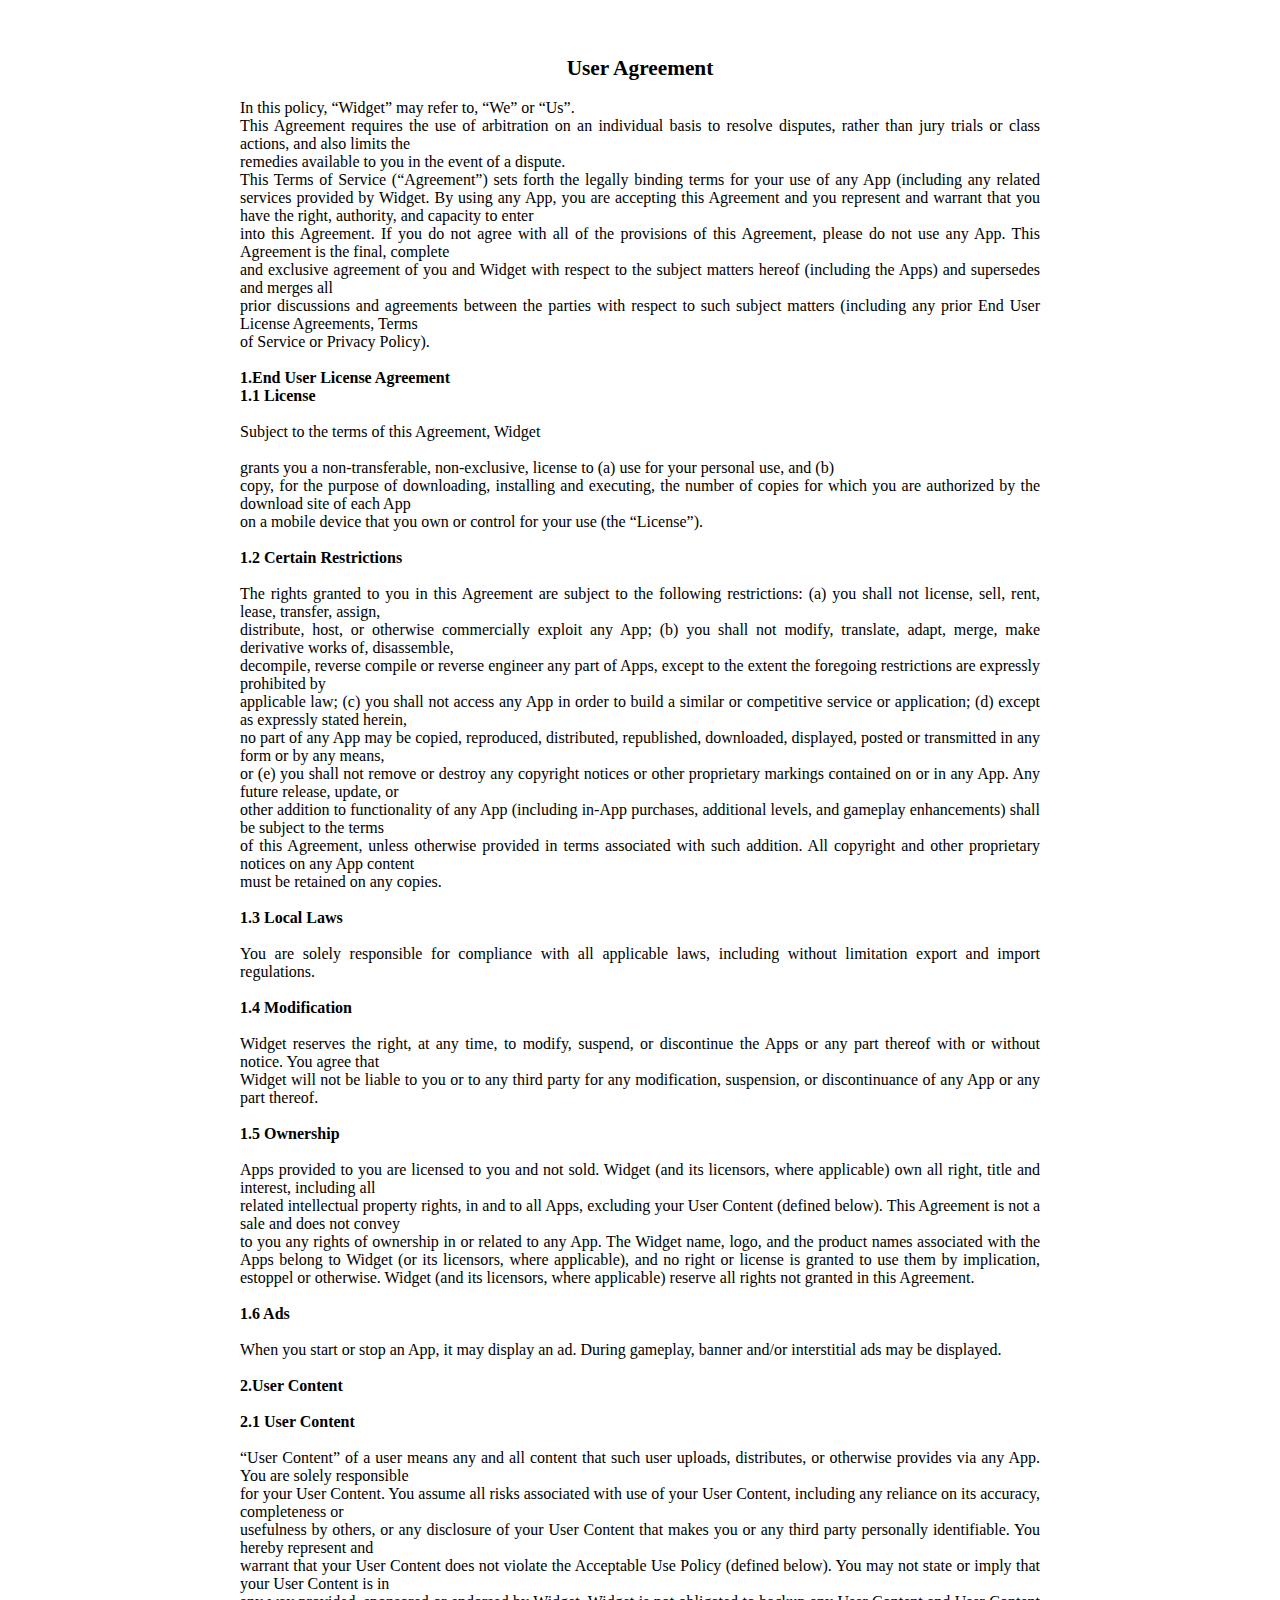
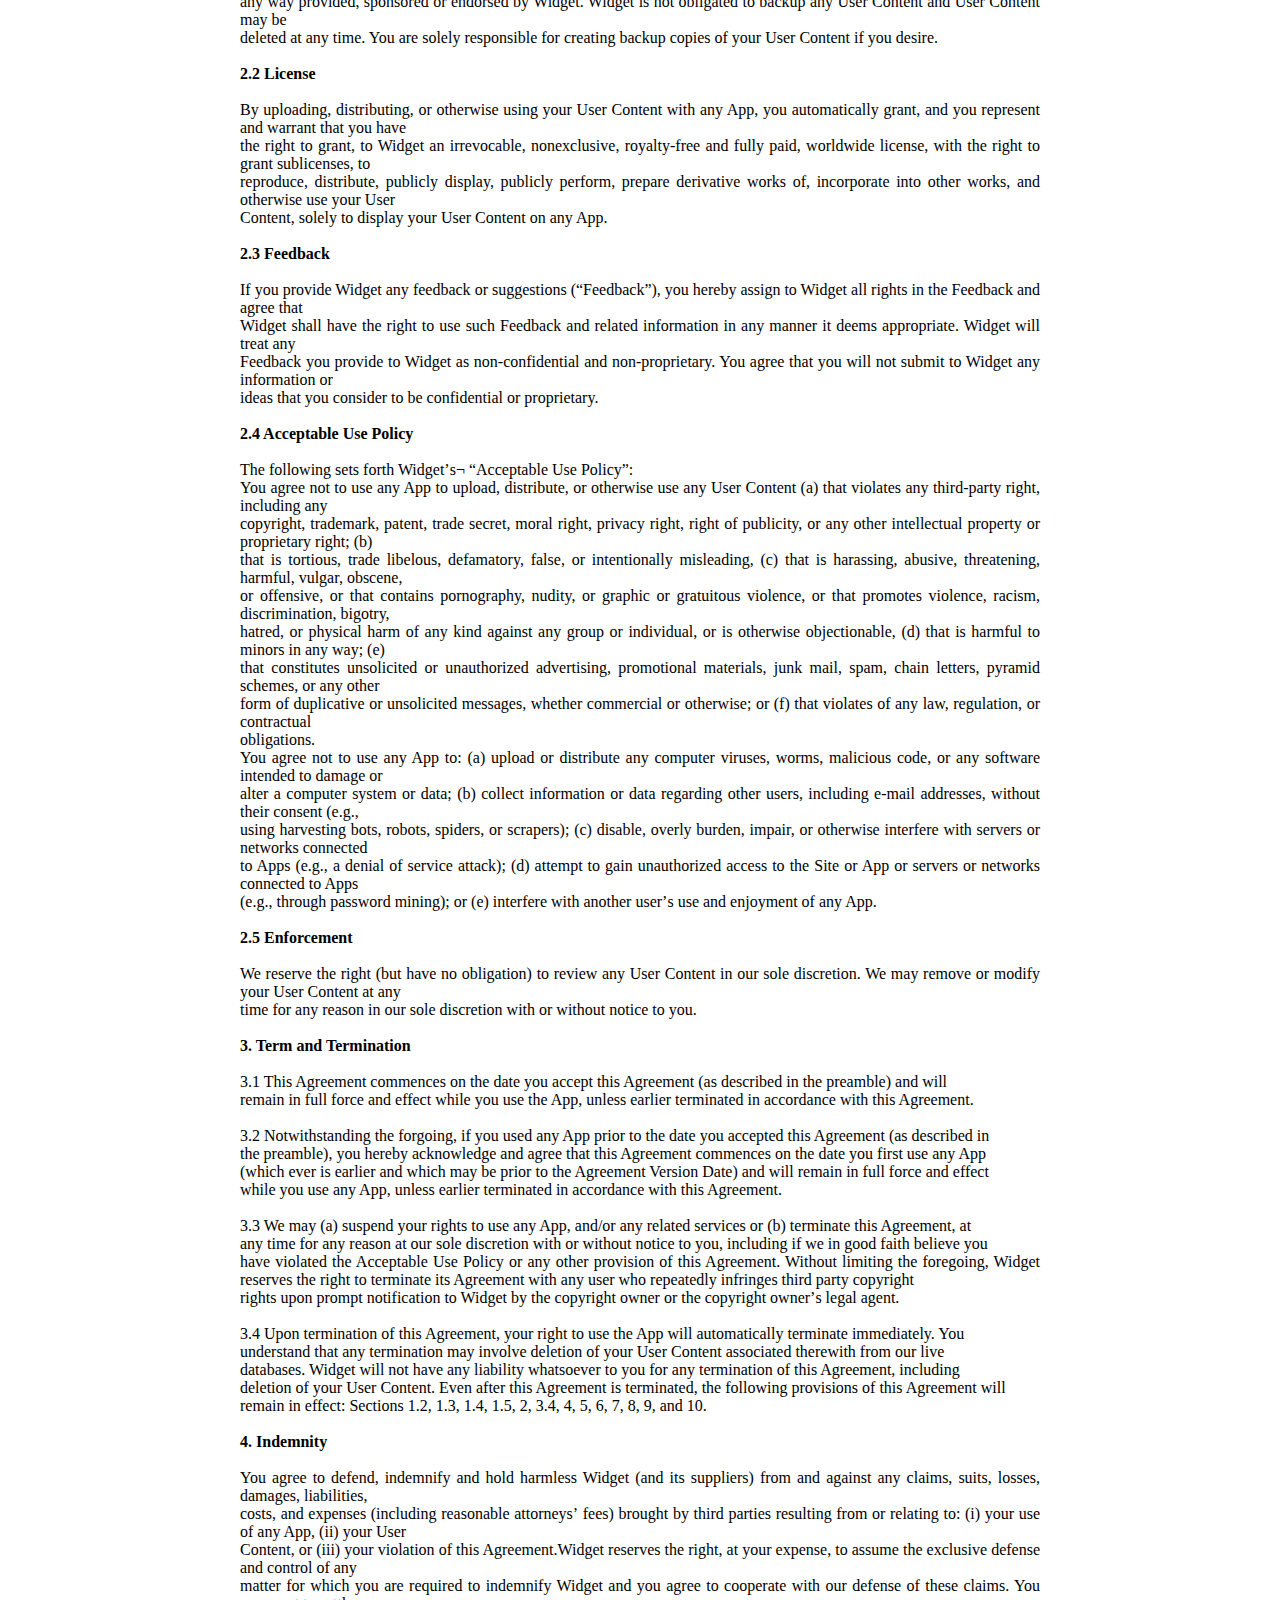
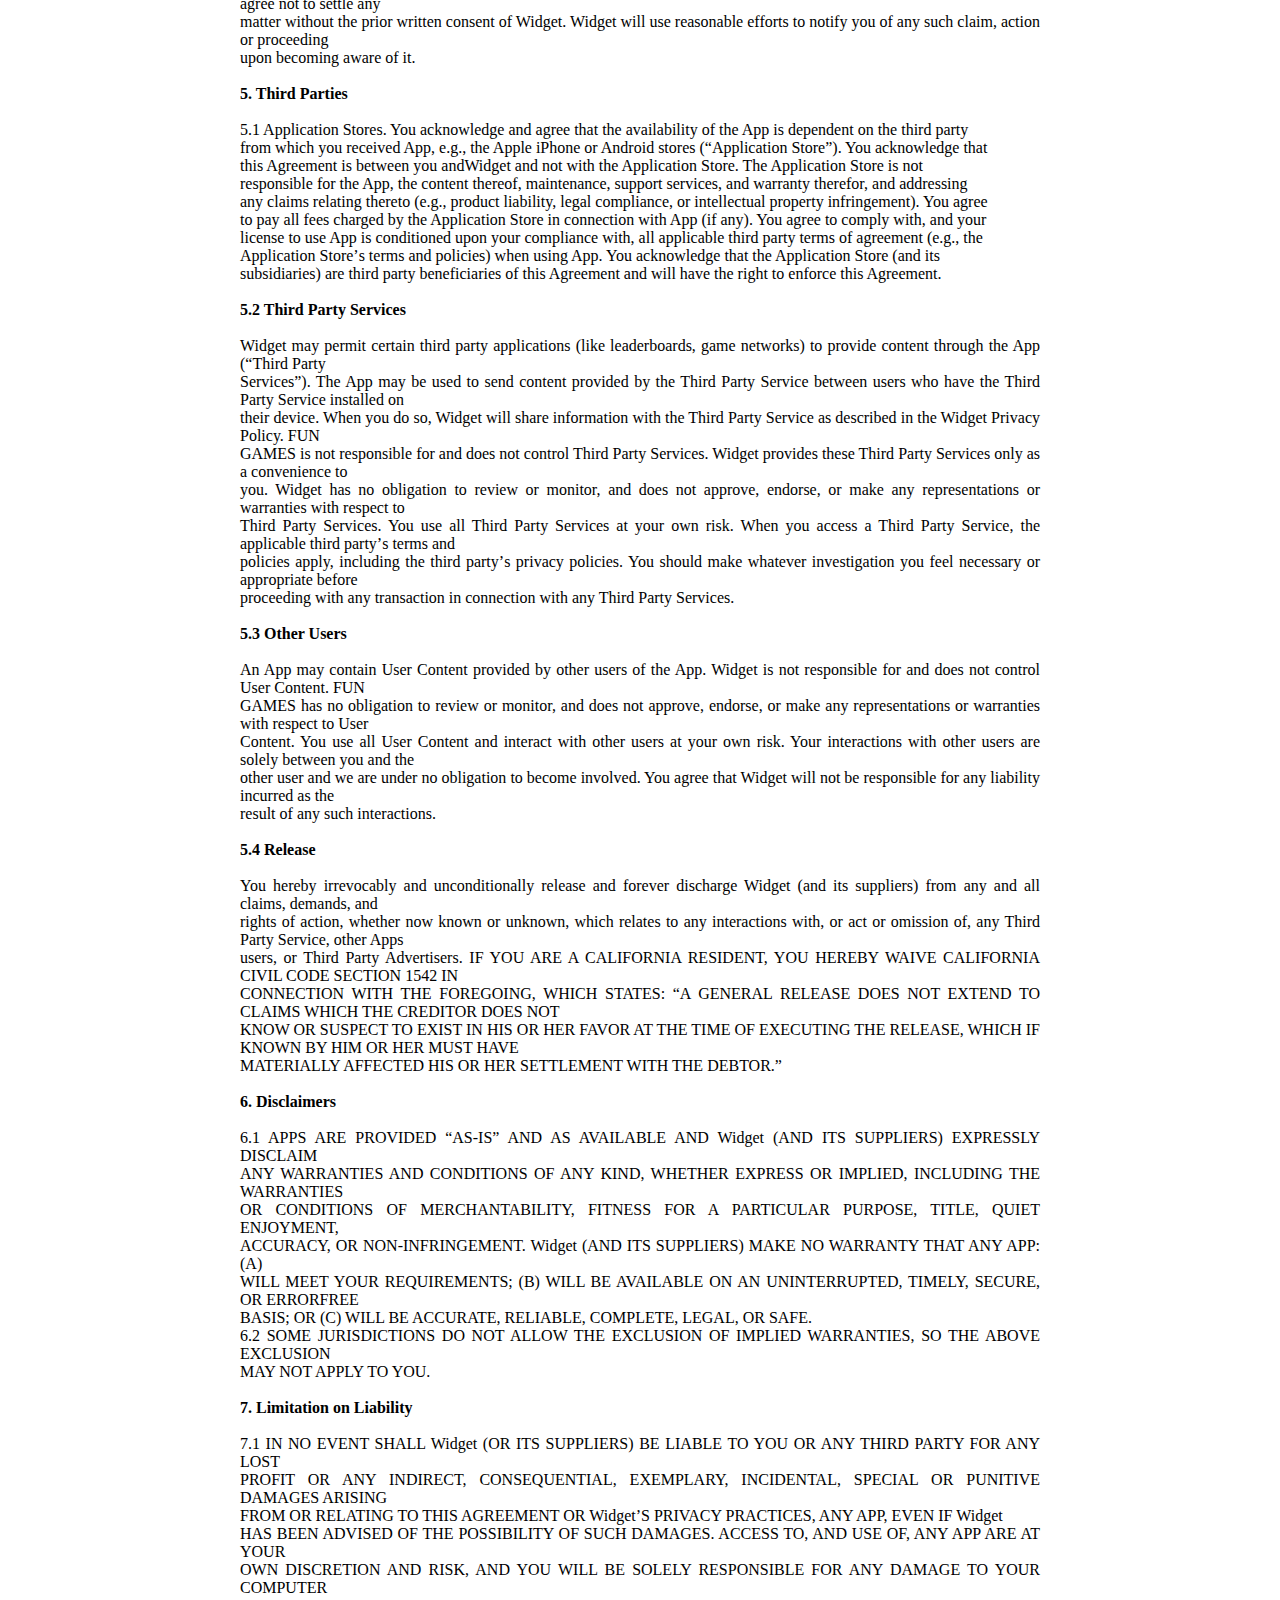
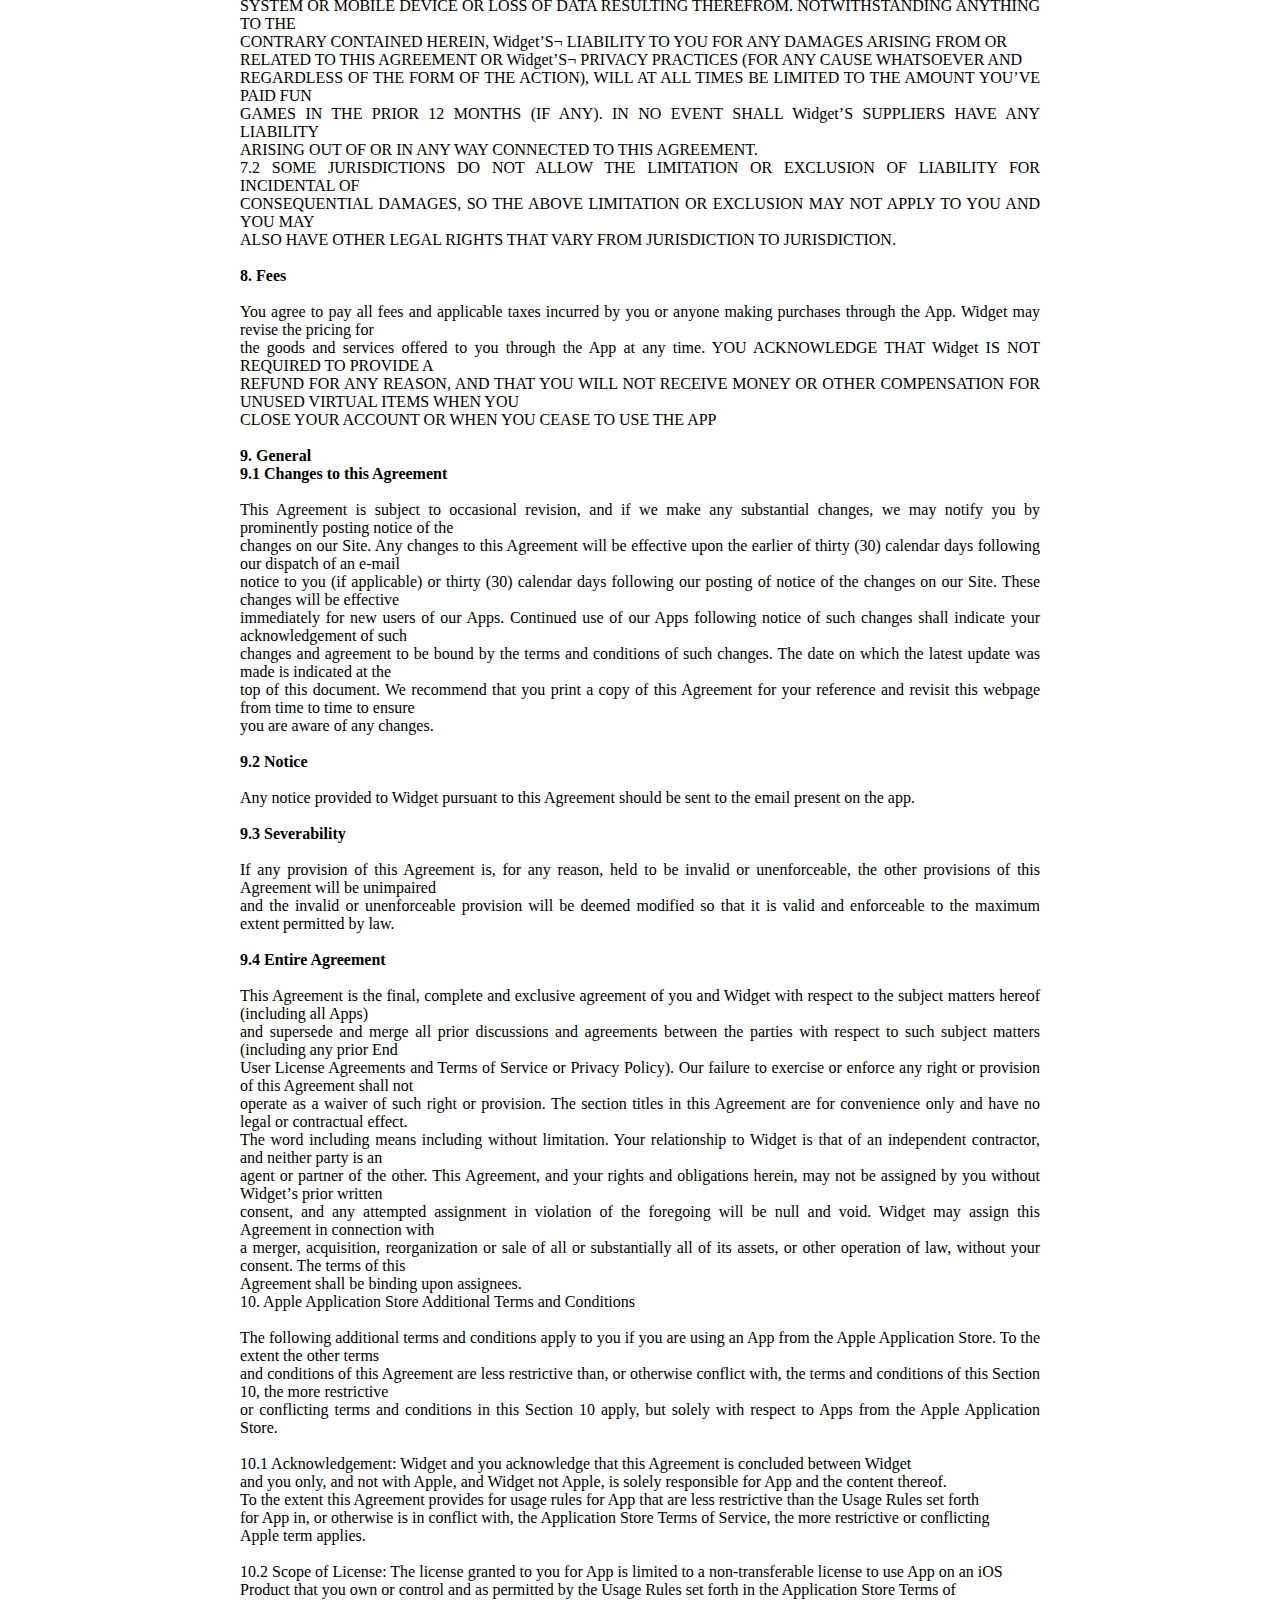
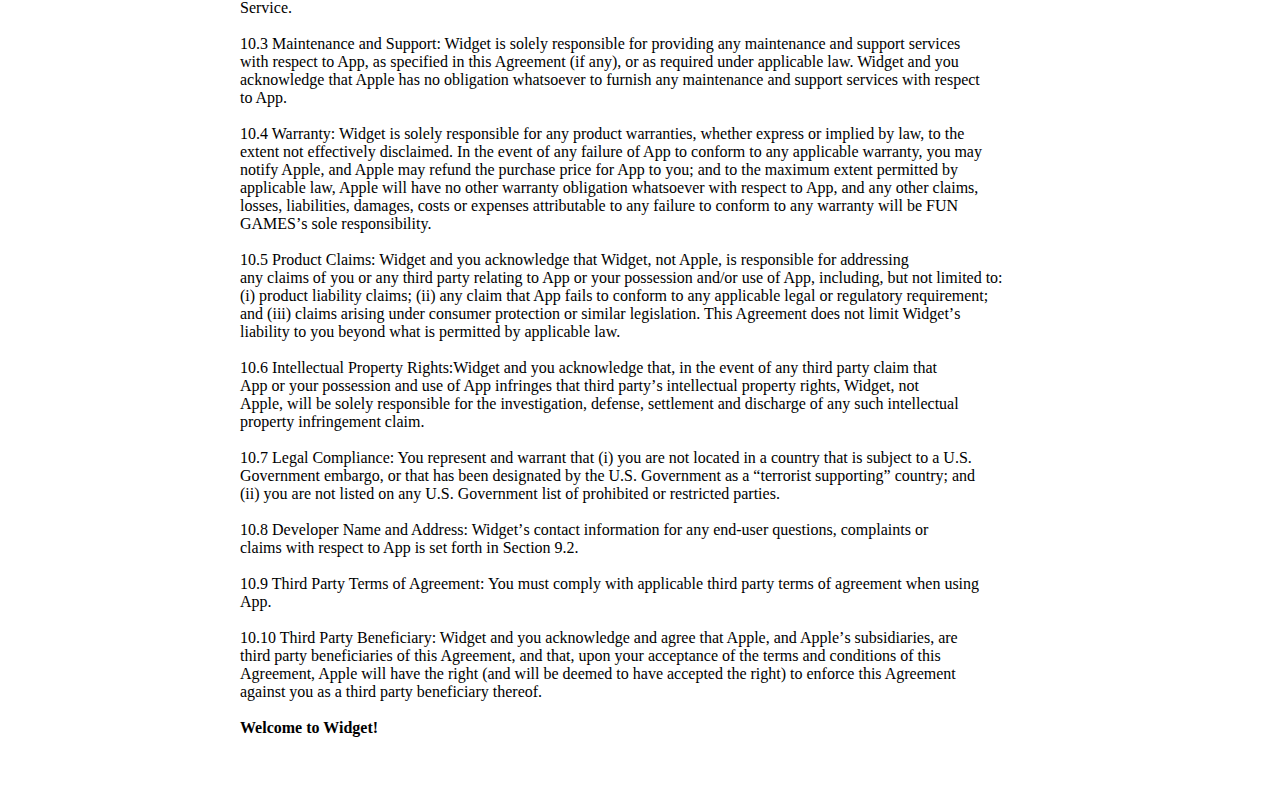
<file: Android/MemStory/UserAgreement.html/en.html>
﻿<html><head><meta http-equiv="Content-Type" content="text/html; charset=utf-8" /><meta http-equiv="Content-Style-Type" content="text/css" /><meta name="generator" content="Aspose.Words for .NET 15.1.0.0" /><title></title></head><body style="padding: 3%; max-width: 800px; margin: auto"><div><p style="margin:0pt; orphans:0; text-align:justify; widows:0"><span style="font-family:DengXian; font-size:12pt">&#xa0;</span></p><p style="margin:0pt; orphans:0; text-align:center; widows:0"><span style="font-family:DengXian; font-size:16pt; font-weight:bold">User Agreement</span></p><p style="margin:0pt; orphans:0; text-align:justify; widows:0"><span style="font-family:DengXian; font-size:12pt">&#xa0;</span></p><p style="margin:0pt; orphans:0; text-align:justify; widows:0"><span style="font-family:DengXian; font-size:12pt">In this policy, “</span><span style="font-family:DengXian; font-size:12pt">Widget</span><span style="font-family:DengXian; font-size:12pt">” may refer to, “We” or “Us”.</span></p><p style="margin:0pt; orphans:0; text-align:justify; widows:0"><span style="font-family:DengXian; font-size:12pt">This Agreement requires the use of arbitration on an individual basis to resolve disputes, rather than jury trials or class actions, and also limits the</span></p><p style="margin:0pt; orphans:0; text-align:justify; widows:0"><span style="font-family:DengXian; font-size:12pt">remedies available to you in the event of a dispute.</span></p><p style="margin:0pt; orphans:0; text-align:justify; widows:0"><span style="font-family:DengXian; font-size:12pt">This Terms of Service (“Agreement”) sets forth the legally binding terms for your use of any App (including any related services provided by </span><span style="font-family:DengXian; font-size:12pt">Widget</span><span style="font-family:DengXian; font-size:12pt">. By using any App, you are accepting this Agreement and you represent and warrant that you have the right, authority, and capacity to enter</span></p><p style="margin:0pt; orphans:0; text-align:justify; widows:0"><span style="font-family:DengXian; font-size:12pt">into this Agreement. If you do not agree with all of the provisions of this Agreement, please do not use any App. This Agreement is the final, complete</span></p><p style="margin:0pt; orphans:0; text-align:justify; widows:0"><span style="font-family:DengXian; font-size:12pt">and exclusive agreement of you and </span><span style="font-family:DengXian; font-size:12pt">Widget</span><span style="font-family:DengXian; font-size:12pt"> with respect to the subject matters hereof (including the Apps) and supersedes and merges all</span></p><p style="margin:0pt; orphans:0; text-align:justify; widows:0"><span style="font-family:DengXian; font-size:12pt">prior discussions and agreements between the parties with respect to such subject matters (including any prior End User License Agreements, Terms</span></p><p style="margin:0pt; orphans:0; text-align:justify; widows:0"><span style="font-family:DengXian; font-size:12pt">of Service or Privacy Policy).</span></p><p style="margin:0pt; orphans:0; text-align:justify; widows:0"><span style="font-family:DengXian; font-size:12pt">&#xa0;</span></p><p style="margin:0pt; orphans:0; text-align:justify; widows:0"><span style="font-family:DengXian; font-size:12pt; font-weight:bold">1.End User License Agreement</span></p><p style="margin:0pt; orphans:0; text-align:justify; widows:0"><span style="font-family:DengXian; font-size:12pt; font-weight:bold">1.1 License</span></p><p style="margin:0pt; orphans:0; text-align:justify; widows:0"><span style="font-family:DengXian; font-size:12pt">&#xa0;</span></p><p style="margin:0pt; orphans:0; text-align:justify; widows:0"><span style="font-family:DengXian; font-size:12pt">Subject to the terms of this Agreement, </span><span style="font-family:DengXian; font-size:12pt">Widget</span></p><p style="margin:0pt; orphans:0; text-align:justify; widows:0"><span style="font-family:DengXian; font-size:12pt">&#xa0;</span></p><p style="margin:0pt; orphans:0; text-align:justify; widows:0"><span style="font-family:DengXian; font-size:12pt">grants you a non-transferable, non-exclusive, license to (a) use for your personal use, and (b)</span></p><p style="margin:0pt; orphans:0; text-align:justify; widows:0"><span style="font-family:DengXian; font-size:12pt">copy, for the purpose of downloading, installing and executing, the number of copies for which you are authorized by the download site of each App</span></p><p style="margin:0pt; orphans:0; text-align:justify; widows:0"><span style="font-family:DengXian; font-size:12pt">on a mobile device that you own or control for your use (the “License”).</span></p><p style="margin:0pt; orphans:0; text-align:justify; widows:0"><span style="font-family:DengXian; font-size:12pt">&#xa0;</span></p><p style="margin:0pt; orphans:0; text-align:justify; widows:0"><span style="font-family:DengXian; font-size:12pt; font-weight:bold">1.2 Certain Restrictions</span></p><p style="margin:0pt; orphans:0; text-align:justify; widows:0"><span style="font-family:DengXian; font-size:12pt">&#xa0;</span></p><p style="margin:0pt; orphans:0; text-align:justify; widows:0"><span style="font-family:DengXian; font-size:12pt">The rights granted to you in this Agreement are subject to the following restrictions: (a) you shall not license, sell, rent, lease, transfer, assign,</span></p><p style="margin:0pt; orphans:0; text-align:justify; widows:0"><span style="font-family:DengXian; font-size:12pt">distribute, host, or otherwise commercially exploit any App; (b) you shall not modify, translate, adapt, merge, make derivative works of, disassemble,</span></p><p style="margin:0pt; orphans:0; text-align:justify; widows:0"><span style="font-family:DengXian; font-size:12pt">decompile, reverse compile or reverse engineer any part of Apps, except to the extent the foregoing restrictions are expressly prohibited by</span></p><p style="margin:0pt; orphans:0; text-align:justify; widows:0"><span style="font-family:DengXian; font-size:12pt">applicable law; (c) you shall not access any App in order to build a similar or competitive service or application; (d) except as expressly stated herein,</span></p><p style="margin:0pt; orphans:0; text-align:justify; widows:0"><span style="font-family:DengXian; font-size:12pt">no part of any App may be copied, reproduced, distributed, republished, downloaded, displayed, posted or transmitted in any form or by any means,</span></p><p style="margin:0pt; orphans:0; text-align:justify; widows:0"><span style="font-family:DengXian; font-size:12pt">or (e) you shall not remove or destroy any copyright notices or other proprietary markings contained on or in any App. Any future release, update, or</span></p><p style="margin:0pt; orphans:0; text-align:justify; widows:0"><span style="font-family:DengXian; font-size:12pt">other addition to functionality of any App (including in-App purchases, additional levels, and gameplay enhancements) shall be subject to the terms</span></p><p style="margin:0pt; orphans:0; text-align:justify; widows:0"><span style="font-family:DengXian; font-size:12pt">of this Agreement, unless otherwise provided in terms associated with such addition. All copyright and other proprietary notices on any App content</span></p><p style="margin:0pt; orphans:0; text-align:justify; widows:0"><span style="font-family:DengXian; font-size:12pt">must be retained on any copies.</span></p><p style="margin:0pt; orphans:0; text-align:justify; widows:0"><span style="font-family:DengXian; font-size:12pt">&#xa0;</span></p><p style="margin:0pt; orphans:0; text-align:justify; widows:0"><span style="font-family:DengXian; font-size:12pt; font-weight:bold">1.3 Local Laws</span></p><p style="margin:0pt; orphans:0; text-align:justify; widows:0"><span style="font-family:DengXian; font-size:12pt">&#xa0;</span></p><p style="margin:0pt; orphans:0; text-align:justify; widows:0"><span style="font-family:DengXian; font-size:12pt">You are solely responsible for compliance with all applicable laws, including without limitation export and import regulations.</span></p><p style="margin:0pt; orphans:0; text-align:justify; widows:0"><span style="font-family:DengXian; font-size:12pt">&#xa0;</span></p><p style="margin:0pt; orphans:0; text-align:justify; widows:0"><span style="font-family:DengXian; font-size:12pt; font-weight:bold">1.4 Modification</span></p><p style="margin:0pt; orphans:0; text-align:justify; widows:0"><span style="font-family:DengXian; font-size:12pt">&#xa0;</span></p><p style="margin:0pt; orphans:0; text-align:justify; widows:0"><span style="font-family:DengXian; font-size:12pt">Widget</span><span style="font-family:DengXian; font-size:12pt"> reserves the right, at any time, to modify, suspend, or discontinue the Apps or any part thereof with or without notice. You agree that</span></p><p style="margin:0pt; orphans:0; text-align:justify; widows:0"><span style="font-family:DengXian; font-size:12pt">Widget</span><span style="font-family:DengXian; font-size:12pt"> will not be liable to you or to any third party for any modification, suspension, or discontinuance of any App or any part thereof.</span></p><p style="margin:0pt; orphans:0; text-align:justify; widows:0"><span style="font-family:DengXian; font-size:12pt">&#xa0;</span></p><p style="margin:0pt; orphans:0; text-align:justify; widows:0"><span style="font-family:DengXian; font-size:12pt; font-weight:bold">1.5 Ownership</span></p><p style="margin:0pt; orphans:0; text-align:justify; widows:0"><span style="font-family:DengXian; font-size:12pt">&#xa0;</span></p><p style="margin:0pt; orphans:0; text-align:justify; widows:0"><span style="font-family:DengXian; font-size:12pt">Apps provided to you are licensed to you and not sold. </span><span style="font-family:DengXian; font-size:12pt">Widget</span><span style="font-family:DengXian; font-size:12pt"> (and its licensors, where applicable) own all right, title and interest, including all</span></p><p style="margin:0pt; orphans:0; text-align:justify; widows:0"><span style="font-family:DengXian; font-size:12pt">related intellectual property rights, in and to all Apps, excluding your User Content (defined below). This Agreement is not a sale and does not convey</span></p><p style="margin:0pt; orphans:0; text-align:justify; widows:0"><span style="font-family:DengXian; font-size:12pt">to you any rights of ownership in or related to any App. The </span><span style="font-family:DengXian; font-size:12pt">Widget</span><span style="font-family:DengXian; font-size:12pt"> name, logo, and the product names associated with the Apps belong to </span><span style="font-family:DengXian; font-size:12pt">Widget</span><span style="font-family:DengXian; font-size:12pt"> (or its licensors, where applicable), and no right or license is granted to use them by implication, estoppel or otherwise. </span><span style="font-family:DengXian; font-size:12pt">Widget</span><span style="font-family:DengXian; font-size:12pt"> (and its licensors, where applicable) reserve all rights not granted in this Agreement.</span></p><p style="margin:0pt; orphans:0; text-align:justify; widows:0"><span style="font-family:DengXian; font-size:12pt; font-weight:bold">&#xa0;</span></p><p style="margin:0pt; orphans:0; text-align:justify; widows:0"><span style="font-family:DengXian; font-size:12pt; font-weight:bold">1.6 Ads</span></p><p style="margin:0pt; orphans:0; text-align:justify; widows:0"><span style="font-family:DengXian; font-size:12pt">&#xa0;</span></p><p style="margin:0pt; orphans:0; text-align:justify; widows:0"><span style="font-family:DengXian; font-size:12pt">When you start or stop an App, it may display an ad. During gameplay, banner and/or interstitial ads may be displayed.</span></p><p style="margin:0pt; orphans:0; text-align:justify; widows:0"><span style="font-family:DengXian; font-size:12pt">&#xa0;</span></p><p style="margin:0pt; orphans:0; text-align:justify; widows:0"><span style="font-family:DengXian; font-size:12pt; font-weight:bold">2.User Content</span></p><p style="margin:0pt; orphans:0; text-align:justify; widows:0"><span style="font-family:DengXian; font-size:12pt; font-weight:bold">&#xa0;</span></p><p style="margin:0pt; orphans:0; text-align:justify; widows:0"><span style="font-family:DengXian; font-size:12pt; font-weight:bold">2.1 User Content</span></p><p style="margin:0pt; orphans:0; text-align:justify; widows:0"><span style="font-family:DengXian; font-size:12pt">&#xa0;</span></p><p style="margin:0pt; orphans:0; text-align:justify; widows:0"><span style="font-family:DengXian; font-size:12pt">“User Content” of a user means any and all content that such user uploads, distributes, or otherwise provides via any App. You are solely responsible</span></p><p style="margin:0pt; orphans:0; text-align:justify; widows:0"><span style="font-family:DengXian; font-size:12pt">for your User Content. You assume all risks associated with use of your User Content, including any reliance on its accuracy, completeness or</span></p><p style="margin:0pt; orphans:0; text-align:justify; widows:0"><span style="font-family:DengXian; font-size:12pt">usefulness by others, or any disclosure of your User Content that makes you or </span><span style="font-family:DengXian; font-size:12pt">any third party personally identifiable. You hereby represent and</span></p><p style="margin:0pt; orphans:0; text-align:justify; widows:0"><span style="font-family:DengXian; font-size:12pt">warrant that your User Content does not violate the Acceptable Use Policy (defined below). You may not state or imply that your User Content is in</span></p><p style="margin:0pt; orphans:0; text-align:justify; widows:0"><span style="font-family:DengXian; font-size:12pt">any way provided, sponsored or endorsed by </span><span style="font-family:DengXian; font-size:12pt">Widget</span><span style="font-family:DengXian; font-size:12pt">. </span><span style="font-family:DengXian; font-size:12pt">Widget</span><span style="font-family:DengXian; font-size:12pt"> is not obligated to backup any User Content and User Content may be</span></p><p style="margin:0pt; orphans:0; text-align:justify; widows:0"><span style="font-family:DengXian; font-size:12pt">deleted at any time. You are solely responsible for creating backup copies of your User Content if you desire.</span></p><p style="margin:0pt; orphans:0; text-align:justify; widows:0"><span style="font-family:DengXian; font-size:12pt">&#xa0;</span></p><p style="margin:0pt; orphans:0; text-align:justify; widows:0"><span style="font-family:DengXian; font-size:12pt; font-weight:bold">2.2 License</span></p><p style="margin:0pt; orphans:0; text-align:justify; widows:0"><span style="font-family:DengXian; font-size:12pt">&#xa0;</span></p><p style="margin:0pt; orphans:0; text-align:justify; widows:0"><span style="font-family:DengXian; font-size:12pt">By uploading, distributing, or otherwise using your User Content with any App, you automatically grant, and you represent and warrant that you have</span></p><p style="margin:0pt; orphans:0; text-align:justify; widows:0"><span style="font-family:DengXian; font-size:12pt">the right to grant, to </span><span style="font-family:DengXian; font-size:12pt">Widget</span><span style="font-family:DengXian; font-size:12pt"> an irrevocable, nonexclusive, royalty-free and fully paid, worldwide license, with the right to grant sublicenses, to</span></p><p style="margin:0pt; orphans:0; text-align:justify; widows:0"><span style="font-family:DengXian; font-size:12pt">reproduce, distribute, publicly display, publicly perform, prepare derivative works of, incorporate into other works, and otherwise use your User</span></p><p style="margin:0pt; orphans:0; text-align:justify; widows:0"><span style="font-family:DengXian; font-size:12pt">Content, solely to display your User Content on any App.</span></p><p style="margin:0pt; orphans:0; text-align:justify; widows:0"><span style="font-family:DengXian; font-size:12pt">&#xa0;</span></p><p style="margin:0pt; orphans:0; text-align:justify; widows:0"><span style="font-family:DengXian; font-size:12pt; font-weight:bold">2.3 Feedback</span></p><p style="margin:0pt; orphans:0; text-align:justify; widows:0"><span style="font-family:DengXian; font-size:12pt">&#xa0;</span></p><p style="margin:0pt; orphans:0; text-align:justify; widows:0"><span style="font-family:DengXian; font-size:12pt">If you provide </span><span style="font-family:DengXian; font-size:12pt">Widget</span><span style="font-family:DengXian; font-size:12pt"> any feedback or suggestions (“Feedback”), you hereby assign to </span><span style="font-family:DengXian; font-size:12pt">Widget</span><span style="font-family:DengXian; font-size:12pt"> all rights in the Feedback and agree that</span></p><p style="margin:0pt; orphans:0; text-align:justify; widows:0"><span style="font-family:DengXian; font-size:12pt">Widget</span><span style="font-family:DengXian; font-size:12pt"> shall have the right to use such Feedback and related information in any manner it deems appropriate. </span><span style="font-family:DengXian; font-size:12pt">Widget</span><span style="font-family:DengXian; font-size:12pt"> will treat any</span></p><p style="margin:0pt; orphans:0; text-align:justify; widows:0"><span style="font-family:DengXian; font-size:12pt">Feedback you provide to </span><span style="font-family:DengXian; font-size:12pt">Widget</span><span style="font-family:DengXian; font-size:12pt"> as non-confidential and non-proprietary. You agree that you will not submit to </span><span style="font-family:DengXian; font-size:12pt">Widget</span><span style="font-family:DengXian; font-size:12pt"> any information or</span></p><p style="margin:0pt; orphans:0; text-align:justify; widows:0"><span style="font-family:DengXian; font-size:12pt">ideas that you consider to be confidential or proprietary.</span></p><p style="margin:0pt; orphans:0; text-align:justify; widows:0"><span style="font-family:DengXian; font-size:12pt">&#xa0;</span></p><p style="margin:0pt; orphans:0; text-align:justify; widows:0"><span style="font-family:DengXian; font-size:12pt; font-weight:bold">2.4 Acceptable Use Policy</span></p><p style="margin:0pt; orphans:0; text-align:justify; widows:0"><span style="font-family:DengXian; font-size:12pt">&#xa0;</span></p><p style="margin:0pt; orphans:0; text-align:justify; widows:0"><span style="font-family:DengXian; font-size:12pt">The following sets forth </span><span style="font-family:DengXian; font-size:12pt">Widget</span><span style="font-family:Calibri; font-size:12pt">ʼ</span><span style="font-family:DengXian; font-size:12pt">s¬ “Acceptable Use Policy”:</span></p><p style="margin:0pt; orphans:0; text-align:justify; widows:0"><span style="font-family:DengXian; font-size:12pt">You agree not to use any App to upload, distribute, or otherwise use any User Content (a) that violates any third-party right, including any</span></p><p style="margin:0pt; orphans:0; text-align:justify; widows:0"><span style="font-family:DengXian; font-size:12pt">copyright, trademark, patent, trade secret, moral right, privacy right, right of publicity, or any other intellectual property or proprietary right; (b)</span></p><p style="margin:0pt; orphans:0; text-align:justify; widows:0"><span style="font-family:DengXian; font-size:12pt">that is tortious, trade libelous, defamatory, false, or intentionally misleading, (c) that is harassing, abusive, threatening, harmful, vulgar, obscene,</span></p><p style="margin:0pt; orphans:0; text-align:justify; widows:0"><span style="font-family:DengXian; font-size:12pt">or offensive, or that contains pornography, nudity, or graphic or gratuitous violence, or that promotes violence, racism, discrimination, bigotry,</span></p><p style="margin:0pt; orphans:0; text-align:justify; widows:0"><span style="font-family:DengXian; font-size:12pt">hatred, or physical harm of any kind against any group or individual, or is otherwise objectionable, (d) that is harmful to minors in any way; (e)</span></p><p style="margin:0pt; orphans:0; text-align:justify; widows:0"><span style="font-family:DengXian; font-size:12pt">that constitutes unsolicited or unauthorized advertising, promotional materials, junk mail, spam, chain letters, pyramid schemes, or any other</span></p><p style="margin:0pt; orphans:0; text-align:justify; widows:0"><span style="font-family:DengXian; font-size:12pt">form of duplicative or unsolicited messages, whether commercial or otherwise; or </span><span style="font-family:DengXian; font-size:12pt">(f) that violates of any law, regulation, or contractual</span></p><p style="margin:0pt; orphans:0; text-align:justify; widows:0"><span style="font-family:DengXian; font-size:12pt">obligations.</span></p><p style="margin:0pt; orphans:0; text-align:justify; widows:0"><span style="font-family:DengXian; font-size:12pt">You agree not to use any App to: (a) upload or distribute any computer viruses, worms, malicious code, or any software intended to damage or</span></p><p style="margin:0pt; orphans:0; text-align:justify; widows:0"><span style="font-family:DengXian; font-size:12pt">alter a computer system or data; (b) collect information or data regarding other users, including e-mail addresses, without their consent (e.g.,</span></p><p style="margin:0pt; orphans:0; text-align:justify; widows:0"><span style="font-family:DengXian; font-size:12pt">using harvesting bots, robots, spiders, or scrapers); (c) disable, overly burden, impair, or otherwise interfere with servers or networks connected</span></p><p style="margin:0pt; orphans:0; text-align:justify; widows:0"><span style="font-family:DengXian; font-size:12pt">to Apps (e.g., a denial of service attack); (d) attempt to gain unauthorized access to the Site or App or servers or networks connected to Apps</span></p><p style="margin:0pt; orphans:0; text-align:justify; widows:0"><span style="font-family:DengXian; font-size:12pt">(e.g., through password mining); or (e) interfere with another user</span><span style="font-family:Calibri; font-size:12pt">ʼ</span><span style="font-family:DengXian; font-size:12pt">s use and enjoyment of any App.</span></p><p style="margin:0pt; orphans:0; text-align:justify; widows:0"><span style="font-family:DengXian; font-size:12pt">&#xa0;</span></p><p style="margin:0pt; orphans:0; text-align:justify; widows:0"><span style="font-family:DengXian; font-size:12pt; font-weight:bold">2.5 Enforcement</span></p><p style="margin:0pt; orphans:0; text-align:justify; widows:0"><span style="font-family:DengXian; font-size:12pt">&#xa0;</span></p><p style="margin:0pt; orphans:0; text-align:justify; widows:0"><span style="font-family:DengXian; font-size:12pt">We reserve the right (but have no obligation) to review any User Content in our sole discretion. We may remove or modify your User Content at any</span></p><p style="margin:0pt; orphans:0; text-align:justify; widows:0"><span style="font-family:DengXian; font-size:12pt">time for any reason in our sole discretion with or without notice to you.</span></p><p style="margin:0pt; orphans:0; text-align:justify; widows:0"><span style="font-family:DengXian; font-size:12pt">&#xa0;</span></p><p style="margin:0pt; orphans:0; text-align:justify; widows:0"><span style="font-family:DengXian; font-size:12pt; font-weight:bold">3. Term and Termination</span></p><p style="margin:0pt; orphans:0; text-align:justify; widows:0"><span style="font-family:DengXian; font-size:12pt">&#xa0;</span></p><p style="margin:0pt; orphans:0; text-align:justify; widows:0"><span style="font-family:DengXian; font-size:12pt">3.1 This Agreement commences on the date you accept this Agreement (as </span><span style="font-family:DengXian; font-size:12pt">described in the preamble) and will</span></p><p style="margin:0pt; orphans:0; text-align:justify; widows:0"><span style="font-family:DengXian; font-size:12pt">remain in full force and effect while you use the App, unless earlier terminated in accordance with this Agreement.</span></p><p style="margin:0pt; orphans:0; text-align:justify; widows:0"><span style="font-family:DengXian; font-size:12pt">&#xa0;</span></p><p style="margin:0pt; orphans:0; text-align:justify; widows:0"><span style="font-family:DengXian; font-size:12pt">3.2 Notwithstanding the forgoing, if you used any App prior to the date you accepted this Agreement (as described in</span></p><p style="margin:0pt; orphans:0; text-align:justify; widows:0"><span style="font-family:DengXian; font-size:12pt">the preamble), you hereby acknowledge and agree that this Agreement commences on the date you first use any App</span></p><p style="margin:0pt; orphans:0; text-align:justify; widows:0"><span style="font-family:DengXian; font-size:12pt">(which ever is earlier and which may be prior to the Agreement Version Date) and will remain in full force and effect</span></p><p style="margin:0pt; orphans:0; text-align:justify; widows:0"><span style="font-family:DengXian; font-size:12pt">while you use any App, unless earlier terminated in accordance with this Agreement.</span></p><p style="margin:0pt; orphans:0; text-align:justify; widows:0"><span style="font-family:DengXian; font-size:12pt">&#xa0;</span></p><p style="margin:0pt; orphans:0; text-align:justify; widows:0"><span style="font-family:DengXian; font-size:12pt">3.3 We may (a) suspend your rights to use any App, and/or any related services or (b) terminate this Agreement, at</span></p><p style="margin:0pt; orphans:0; text-align:justify; widows:0"><span style="font-family:DengXian; font-size:12pt">any time for any reason at our sole discretion with or without notice to you, including if we in good faith believe you</span></p><p style="margin:0pt; orphans:0; text-align:justify; widows:0"><span style="font-family:DengXian; font-size:12pt">have violated the Acceptable Use Policy or any other provision of this Agreement. Without limiting the foregoing, </span><span style="font-family:DengXian; font-size:12pt">Widget</span><span style="font-family:DengXian; font-size:12pt"> reserves the right to terminate its Agreement with any user who repeatedly infringes third party copyright</span></p><p style="margin:0pt; orphans:0; text-align:justify; widows:0"><span style="font-family:DengXian; font-size:12pt">rights upon prompt notification to </span><span style="font-family:DengXian; font-size:12pt">Widget</span><span style="font-family:DengXian; font-size:12pt"> by the copyright owner or the copyright owner</span><span style="font-family:Calibri; font-size:12pt">ʼ</span><span style="font-family:DengXian; font-size:12pt">s legal agent.</span></p><p style="margin:0pt; orphans:0; text-align:justify; widows:0"><span style="font-family:DengXian; font-size:12pt">&#xa0;</span></p><p style="margin:0pt; orphans:0; text-align:justify; widows:0"><span style="font-family:DengXian; font-size:12pt">3.4 Upon termination of this Agreement, your right to use the App will automatically terminate immediately. You</span></p><p style="margin:0pt; orphans:0; text-align:justify; widows:0"><span style="font-family:DengXian; font-size:12pt">understand that any termination may involve deletion of your User Content associated therewith from our live</span></p><p style="margin:0pt; orphans:0; text-align:justify; widows:0"><span style="font-family:DengXian; font-size:12pt">databases. </span><span style="font-family:DengXian; font-size:12pt">Widget</span><span style="font-family:DengXian; font-size:12pt"> will not have any liability whatsoever to you for any termination of this Agreement, including</span></p><p style="margin:0pt; orphans:0; text-align:justify; widows:0"><span style="font-family:DengXian; font-size:12pt">deletion of your User Content. Even after this Agreement is terminated, the following provisions of this Agreement will</span></p><p style="margin:0pt; orphans:0; text-align:justify; widows:0"><span style="font-family:DengXian; font-size:12pt">remain in effect: Sections 1.2, 1.3, 1.4, 1.5, 2, 3.4, 4, 5, 6, 7, 8, 9, and 10.</span></p><p style="margin:0pt; orphans:0; text-align:justify; widows:0"><span style="font-family:DengXian; font-size:12pt">&#xa0;</span></p><p style="margin:0pt; orphans:0; text-align:justify; widows:0"><span style="font-family:DengXian; font-size:12pt; font-weight:bold">4. Indemnity</span></p><p style="margin:0pt; orphans:0; text-align:justify; widows:0"><span style="font-family:DengXian; font-size:12pt">&#xa0;</span></p><p style="margin:0pt; orphans:0; text-align:justify; widows:0"><span style="font-family:DengXian; font-size:12pt">You agree to defend, indemnify and hold harmless </span><span style="font-family:DengXian; font-size:12pt">Widget</span><span style="font-family:DengXian; font-size:12pt"> (and its suppliers) from and against any claims, suits, losses, damages, liabilities,</span></p><p style="margin:0pt; orphans:0; text-align:justify; widows:0"><span style="font-family:DengXian; font-size:12pt">costs, and expenses (including reasonable attorneys</span><span style="font-family:Calibri; font-size:12pt">ʼ</span><span style="font-family:DengXian; font-size:12pt"> fees) brought by third parties resulting from or relating to: (i) your use of any App, (ii) your User</span></p><p style="margin:0pt; orphans:0; text-align:justify; widows:0"><span style="font-family:DengXian; font-size:12pt">Content, or (iii) your violation of this Agreement.</span><span style="font-family:DengXian; font-size:12pt">Widget</span><span style="font-family:DengXian; font-size:12pt"> reserves the right, at your expense, to assume the exclusive defense and control of any</span></p><p style="margin:0pt; orphans:0; text-align:justify; widows:0"><span style="font-family:DengXian; font-size:12pt">matter for which you are required to indemnify </span><span style="font-family:DengXian; font-size:12pt">Widget</span><span style="font-family:DengXian; font-size:12pt"> and you agree to cooperate with our defense of these claims. You agree not to settle any</span></p><p style="margin:0pt; orphans:0; text-align:justify; widows:0"><span style="font-family:DengXian; font-size:12pt">matter without the prior written consent of </span><span style="font-family:DengXian; font-size:12pt">Widget</span><span style="font-family:DengXian; font-size:12pt">. </span><span style="font-family:DengXian; font-size:12pt">Widget</span><span style="font-family:DengXian; font-size:12pt"> will use reasonable </span><span style="font-family:DengXian; font-size:12pt">efforts to notify you of any such claim, action or proceeding</span></p><p style="margin:0pt; orphans:0; text-align:justify; widows:0"><span style="font-family:DengXian; font-size:12pt">upon becoming aware of it.</span></p><p style="margin:0pt; orphans:0; text-align:justify; widows:0"><span style="font-family:DengXian; font-size:12pt">&#xa0;</span></p><p style="margin:0pt; orphans:0; text-align:justify; widows:0"><span style="font-family:DengXian; font-size:12pt; font-weight:bold">5. Third Parties</span></p><p style="margin:0pt; orphans:0; text-align:justify; widows:0"><span style="font-family:DengXian; font-size:12pt">&#xa0;</span></p><p style="margin:0pt; orphans:0; text-align:justify; widows:0"><span style="font-family:DengXian; font-size:12pt">5.1 Application Stores. You acknowledge and agree that the availability of the App is dependent on the third party</span></p><p style="margin:0pt; orphans:0; text-align:justify; widows:0"><span style="font-family:DengXian; font-size:12pt">from which you received App, e.g., the Apple iPhone or Android stores (“Application Store”). You acknowledge that</span></p><p style="margin:0pt; orphans:0; text-align:justify; widows:0"><span style="font-family:DengXian; font-size:12pt">this Agreement is between you and</span><span style="font-family:DengXian; font-size:12pt">Widget</span><span style="font-family:DengXian; font-size:12pt"> and not with the Application Store. The Application Store is not</span></p><p style="margin:0pt; orphans:0; text-align:justify; widows:0"><span style="font-family:DengXian; font-size:12pt">responsible for the App, the content thereof, maintenance, support services, and warranty therefor, and addressing</span></p><p style="margin:0pt; orphans:0; text-align:justify; widows:0"><span style="font-family:DengXian; font-size:12pt">any claims relating thereto (e.g., product liability, legal compliance, or intellectual property infringement). You agree</span></p><p style="margin:0pt; orphans:0; text-align:justify; widows:0"><span style="font-family:DengXian; font-size:12pt">to pay all fees charged by the Application Store in connection with App (if any). You agree to comply with, and your</span></p><p style="margin:0pt; orphans:0; text-align:justify; widows:0"><span style="font-family:DengXian; font-size:12pt">license to use App is conditioned upon your compliance with, all applicable third party terms of agreement (e.g., the</span></p><p style="margin:0pt; orphans:0; text-align:justify; widows:0"><span style="font-family:DengXian; font-size:12pt">Application Store</span><span style="font-family:Calibri; font-size:12pt">ʼ</span><span style="font-family:DengXian; font-size:12pt">s terms and policies) when using App. You acknowledge that the Application Store (and its</span></p><p style="margin:0pt; orphans:0; text-align:justify; widows:0"><span style="font-family:DengXian; font-size:12pt">subsidiaries) are third party beneficiaries of this Agreement and will have the right </span><span style="font-family:DengXian; font-size:12pt">to enforce this Agreement.</span></p><p style="margin:0pt; orphans:0; text-align:justify; widows:0"><span style="font-family:DengXian; font-size:12pt; font-weight:bold">&#xa0;</span></p><p style="margin:0pt; orphans:0; text-align:justify; widows:0"><span style="font-family:DengXian; font-size:12pt; font-weight:bold">5.2 Third Party Services</span></p><p style="margin:0pt; orphans:0; text-align:justify; widows:0"><span style="font-family:DengXian; font-size:12pt">&#xa0;</span></p><p style="margin:0pt; orphans:0; text-align:justify; widows:0"><span style="font-family:DengXian; font-size:12pt">Widget</span><span style="font-family:DengXian; font-size:12pt"> may permit certain third party applications (like leaderboards, game networks) to provide content through the App (“Third Party</span></p><p style="margin:0pt; orphans:0; text-align:justify; widows:0"><span style="font-family:DengXian; font-size:12pt">Services”). The App may be used to send content provided by the Third Party Service between users who have the Third Party Service installed on</span></p><p style="margin:0pt; orphans:0; text-align:justify; widows:0"><span style="font-family:DengXian; font-size:12pt">their device. When you do so, </span><span style="font-family:DengXian; font-size:12pt">Widget</span><span style="font-family:DengXian; font-size:12pt"> will share information with the Third Party Service as described in the </span><span style="font-family:DengXian; font-size:12pt">Widget</span><span style="font-family:DengXian; font-size:12pt"> Privacy Policy. FUN</span></p><p style="margin:0pt; orphans:0; text-align:justify; widows:0"><span style="font-family:DengXian; font-size:12pt">GAMES is not responsible for and does not control Third Party Services. </span><span style="font-family:DengXian; font-size:12pt">Widget</span><span style="font-family:DengXian; font-size:12pt"> provides these Third Party Services only as a convenience to</span></p><p style="margin:0pt; orphans:0; text-align:justify; widows:0"><span style="font-family:DengXian; font-size:12pt">you. </span><span style="font-family:DengXian; font-size:12pt">Widget</span><span style="font-family:DengXian; font-size:12pt"> has no obligation to review or monitor, and does not approve, endorse, or make any representations or warranties with respect to</span></p><p style="margin:0pt; orphans:0; text-align:justify; widows:0"><span style="font-family:DengXian; font-size:12pt">Third Party Services. You use all Third Party Services at your own risk. When you access a Third Party Service, the applicable third party</span><span style="font-family:Calibri; font-size:12pt">ʼ</span><span style="font-family:DengXian; font-size:12pt">s terms and</span></p><p style="margin:0pt; orphans:0; text-align:justify; widows:0"><span style="font-family:DengXian; font-size:12pt">policies apply, including the third party</span><span style="font-family:Calibri; font-size:12pt">ʼ</span><span style="font-family:DengXian; font-size:12pt">s privacy policies. You should make whatever investigation you feel necessary or appropriate before</span></p><p style="margin:0pt; orphans:0; text-align:justify; widows:0"><span style="font-family:DengXian; font-size:12pt">proceeding with any transaction in connection with any Third Party Services.</span></p><p style="margin:0pt; orphans:0; text-align:justify; widows:0"><span style="font-family:DengXian; font-size:12pt">&#xa0;</span></p><p style="margin:0pt; orphans:0; text-align:justify; widows:0"><span style="font-family:DengXian; font-size:12pt; font-weight:bold">5.3 Other Users</span></p><p style="margin:0pt; orphans:0; text-align:justify; widows:0"><span style="font-family:DengXian; font-size:12pt">&#xa0;</span></p><p style="margin:0pt; orphans:0; text-align:justify; widows:0"><span style="font-family:DengXian; font-size:12pt">An App may contain User Content provided by other users of the App. </span><span style="font-family:DengXian; font-size:12pt">Widget</span><span style="font-family:DengXian; font-size:12pt"> is not responsible for and does not control User Content. FUN</span></p><p style="margin:0pt; orphans:0; text-align:justify; widows:0"><span style="font-family:DengXian; font-size:12pt">GAMES has no obligation to review or monitor, and does not approve, endorse, or make any representations or warranties with respect to User</span></p><p style="margin:0pt; orphans:0; text-align:justify; widows:0"><span style="font-family:DengXian; font-size:12pt">Content. You use all User Content and interact with other users at your own risk. Your interactions with other users are solely between you and the</span></p><p style="margin:0pt; orphans:0; text-align:justify; widows:0"><span style="font-family:DengXian; font-size:12pt">other user and we are under no obligation to become involved. You agree that </span><span style="font-family:DengXian; font-size:12pt">Widget</span><span style="font-family:DengXian; font-size:12pt"> will not be responsible for any liability incurred as the</span></p><p style="margin:0pt; orphans:0; text-align:justify; widows:0"><span style="font-family:DengXian; font-size:12pt">result of any such interactions.</span></p><p style="margin:0pt; orphans:0; text-align:justify; widows:0"><span style="font-family:DengXian; font-size:12pt">&#xa0;</span></p><p style="margin:0pt; orphans:0; text-align:justify; widows:0"><span style="font-family:DengXian; font-size:12pt; font-weight:bold">5.4 Release</span></p><p style="margin:0pt; orphans:0; text-align:justify; widows:0"><span style="font-family:DengXian; font-size:12pt">&#xa0;</span></p><p style="margin:0pt; orphans:0; text-align:justify; widows:0"><span style="font-family:DengXian; font-size:12pt">You hereby irrevocably and unconditionally release and forever discharge </span><span style="font-family:DengXian; font-size:12pt">Widget</span><span style="font-family:DengXian; font-size:12pt"> (and its suppliers) from any and all claims, demands, and</span></p><p style="margin:0pt; orphans:0; text-align:justify; widows:0"><span style="font-family:DengXian; font-size:12pt">rights of action, whether now known or unknown, which relates to any interactions with, or act or omission of, any Third Party Service, other Apps</span></p><p style="margin:0pt; orphans:0; text-align:justify; widows:0"><span style="font-family:DengXian; font-size:12pt">users, or Third Party Advertisers. IF YOU ARE A CALIFORNIA RESIDENT, YOU HEREBY WAIVE CALIFORNIA CIVIL CODE SECTION 1542 IN</span></p><p style="margin:0pt; orphans:0; text-align:justify; widows:0"><span style="font-family:DengXian; font-size:12pt">CONNECTION WITH THE FOREGOING, WHICH STATES: “A GENERAL RELEASE DOES NOT EXTEND TO CLAIMS WHICH THE CREDITOR DOES NOT</span></p><p style="margin:0pt; orphans:0; text-align:justify; widows:0"><span style="font-family:DengXian; font-size:12pt">KNOW OR SUSPECT TO EXIST IN HIS OR HER FAVOR AT THE TIME OF EXECUTING THE RELEASE, WHICH IF KNOWN BY HIM OR HER MUST HAVE</span></p><p style="margin:0pt; orphans:0; text-align:justify; widows:0"><span style="font-family:DengXian; font-size:12pt">MATERIALLY AFFECTED HIS OR HER SETTLEMENT WITH THE DEBTOR.”</span></p><p style="margin:0pt; orphans:0; text-align:justify; widows:0"><span style="font-family:DengXian; font-size:12pt">&#xa0;</span></p><p style="margin:0pt; orphans:0; text-align:justify; widows:0"><span style="font-family:DengXian; font-size:12pt; font-weight:bold">6. Disclaimers</span></p><p style="margin:0pt; orphans:0; text-align:justify; widows:0"><span style="font-family:DengXian; font-size:12pt">&#xa0;</span></p><p style="margin:0pt; orphans:0; text-align:justify; widows:0"><span style="font-family:DengXian; font-size:12pt">6.1 APPS ARE PROVIDED “AS-IS” AND AS AVAILABLE AND </span><span style="font-family:DengXian; font-size:12pt">Widget</span><span style="font-family:DengXian; font-size:12pt"> (AND ITS SUPPLIERS) EXPRESSLY DISCLAIM</span></p><p style="margin:0pt; orphans:0; text-align:justify; widows:0"><span style="font-family:DengXian; font-size:12pt">ANY WARRANTIES AND CONDITIONS OF ANY KIND, WHETHER EXPRESS OR IMPLIED, INCLUDING THE WARRANTIES</span></p><p style="margin:0pt; orphans:0; text-align:justify; widows:0"><span style="font-family:DengXian; font-size:12pt">OR CONDITIONS OF MERCHANTABILITY, FITNESS FOR A PARTICULAR PURPOSE, TITLE, QUIET ENJOYMENT,</span></p><p style="margin:0pt; orphans:0; text-align:justify; widows:0"><span style="font-family:DengXian; font-size:12pt">ACCURACY, OR NON-INFRINGEMENT. </span><span style="font-family:DengXian; font-size:12pt">Widget</span><span style="font-family:DengXian; font-size:12pt"> (AND ITS SUPPLIERS) MAKE NO WARRANTY THAT ANY APP: (A)</span></p><p style="margin:0pt; orphans:0; text-align:justify; widows:0"><span style="font-family:DengXian; font-size:12pt">WILL MEET YOUR REQUIREMENTS; (B) WILL BE AVAILABLE ON AN UNINTERRUPTED, TIMELY, SECURE, OR ERRORFREE</span></p><p style="margin:0pt; orphans:0; text-align:justify; widows:0"><span style="font-family:DengXian; font-size:12pt">BASIS; OR (C) WILL BE ACCURATE, RELIABLE, COMPLETE, LEGAL, OR SAFE.</span></p><p style="margin:0pt; orphans:0; text-align:justify; widows:0"><span style="font-family:DengXian; font-size:12pt">6.2 SOME JURISDICTIONS DO NOT ALLOW THE EXCLUSION OF IMPLIED WARRANTIES, SO THE ABOVE EXCLUSION</span></p><p style="margin:0pt; orphans:0; text-align:justify; widows:0"><span style="font-family:DengXian; font-size:12pt">MAY NOT APPLY TO YOU.</span></p><p style="margin:0pt; orphans:0; text-align:justify; widows:0"><span style="font-family:DengXian; font-size:12pt">&#xa0;</span></p><p style="margin:0pt; orphans:0; text-align:justify; widows:0"><span style="font-family:DengXian; font-size:12pt; font-weight:bold">7. Limitation on Liability</span></p><p style="margin:0pt; orphans:0; text-align:justify; widows:0"><span style="font-family:DengXian; font-size:12pt">&#xa0;</span></p><p style="margin:0pt; orphans:0; text-align:justify; widows:0"><span style="font-family:DengXian; font-size:12pt">7.1 IN NO EVENT SHALL </span><span style="font-family:DengXian; font-size:12pt">Widget</span><span style="font-family:DengXian; font-size:12pt"> (OR ITS SUPPLIERS) BE LIABLE TO YOU OR </span><span style="font-family:DengXian; font-size:12pt">ANY THIRD PARTY FOR ANY LOST</span></p><p style="margin:0pt; orphans:0; text-align:justify; widows:0"><span style="font-family:DengXian; font-size:12pt">PROFIT OR ANY INDIRECT, CONSEQUENTIAL, EXEMPLARY, INCIDENTAL, SPECIAL OR PUNITIVE DAMAGES ARISING</span></p><p style="margin:0pt; orphans:0; text-align:justify; widows:0"><span style="font-family:DengXian; font-size:12pt">FROM OR RELATING TO THIS AGREEMENT OR </span><span style="font-family:DengXian; font-size:12pt">Widget</span><span style="font-family:Calibri; font-size:12pt">ʼ</span><span style="font-family:DengXian; font-size:12pt">S PRIVACY PRACTICES, ANY APP, EVEN IF </span><span style="font-family:DengXian; font-size:12pt">Widget</span></p><p style="margin:0pt; orphans:0; text-align:justify; widows:0"><span style="font-family:DengXian; font-size:12pt">HAS BEEN ADVISED OF THE POSSIBILITY OF SUCH DAMAGES. ACCESS TO, AND USE OF, ANY APP ARE AT YOUR</span></p><p style="margin:0pt; orphans:0; text-align:justify; widows:0"><span style="font-family:DengXian; font-size:12pt">OWN DISCRETION AND RISK, AND YOU WILL BE SOLELY RESPONSIBLE FOR ANY DAMAGE TO YOUR COMPUTER</span></p><p style="margin:0pt; orphans:0; text-align:justify; widows:0"><span style="font-family:DengXian; font-size:12pt">SYSTEM OR MOBILE DEVICE OR LOSS OF DATA RESULTING THEREFROM. NOTWITHSTANDING ANYTHING TO THE</span></p><p style="margin:0pt; orphans:0; text-align:justify; widows:0"><span style="font-family:DengXian; font-size:12pt">CONTRARY CONTAINED HEREIN, </span><span style="font-family:DengXian; font-size:12pt">Widget</span><span style="font-family:Calibri; font-size:12pt">ʼ</span><span style="font-family:DengXian; font-size:12pt">S¬ LIABILITY TO YOU FOR ANY DAMAGES ARISING FROM OR</span></p><p style="margin:0pt; orphans:0; text-align:justify; widows:0"><span style="font-family:DengXian; font-size:12pt">RELATED TO THIS AGREEMENT OR </span><span style="font-family:DengXian; font-size:12pt">Widget</span><span style="font-family:Calibri; font-size:12pt">ʼ</span><span style="font-family:DengXian; font-size:12pt">S¬ PRIVACY PRACTICES (FOR ANY CAUSE WHATSOEVER AND</span></p><p style="margin:0pt; orphans:0; text-align:justify; widows:0"><span style="font-family:DengXian; font-size:12pt">REGARDLESS OF THE FORM OF THE ACTION), WILL AT ALL TIMES BE LIMITED TO THE AMOUNT YOU</span><span style="font-family:Calibri; font-size:12pt">ʼ</span><span style="font-family:DengXian; font-size:12pt">VE PAID FUN</span></p><p style="margin:0pt; orphans:0; text-align:justify; widows:0"><span style="font-family:DengXian; font-size:12pt">GAMES IN THE PRIOR 12 MONTHS (IF ANY). IN NO EVENT SHALL </span><span style="font-family:DengXian; font-size:12pt">Widget</span><span style="font-family:Calibri; font-size:12pt">ʼ</span><span style="font-family:DengXian; font-size:12pt">S SUPPLIERS HAVE ANY LIABILITY</span></p><p style="margin:0pt; orphans:0; text-align:justify; widows:0"><span style="font-family:DengXian; font-size:12pt">ARISING OUT OF OR IN ANY WAY CONNECTED TO THIS AGREEMENT.</span></p><p style="margin:0pt; orphans:0; text-align:justify; widows:0"><span style="font-family:DengXian; font-size:12pt">7.2 SOME JURISDICTIONS DO NOT ALLOW THE LIMITATION OR EXCLUSION OF LIABILITY FOR INCIDENTAL OF</span></p><p style="margin:0pt; orphans:0; text-align:justify; widows:0"><span style="font-family:DengXian; font-size:12pt">CONSEQUENTIAL DAMAGES, SO THE ABOVE LIMITATION OR EXCLUSION MAY NOT APPLY TO YOU AND YOU MAY</span></p><p style="margin:0pt; orphans:0; text-align:justify; widows:0"><span style="font-family:DengXian; font-size:12pt">ALSO HAVE OTHER LEGAL RIGHTS THAT VARY FROM JURISDICTION TO JURISDICTION.</span></p><p style="margin:0pt; orphans:0; text-align:justify; widows:0"><span style="font-family:DengXian; font-size:12pt">&#xa0;</span></p><p style="margin:0pt; orphans:0; text-align:justify; widows:0"><span style="font-family:DengXian; font-size:12pt; font-weight:bold">8. Fees</span></p><p style="margin:0pt; orphans:0; text-align:justify; widows:0"><span style="font-family:DengXian; font-size:12pt">&#xa0;</span></p><p style="margin:0pt; orphans:0; text-align:justify; widows:0"><span style="font-family:DengXian; font-size:12pt">You agree to pay all fees and applicable taxes incurred by you or anyone making purchases through the App. </span><span style="font-family:DengXian; font-size:12pt">Widget</span><span style="font-family:DengXian; font-size:12pt"> may revise the pricing for</span></p><p style="margin:0pt; orphans:0; text-align:justify; widows:0"><span style="font-family:DengXian; font-size:12pt">the goods and services offered to you through the App at any time. YOU ACKNOWLEDGE THAT </span><span style="font-family:DengXian; font-size:12pt">Widget</span><span style="font-family:DengXian; font-size:12pt"> IS NOT REQUIRED TO PROVIDE A</span></p><p style="margin:0pt; orphans:0; text-align:justify; widows:0"><span style="font-family:DengXian; font-size:12pt">REFUND FOR ANY REASON, AND THAT YOU WILL NOT RECEIVE MONEY OR OTHER COMPENSATION FOR UNUSED VIRTUAL ITEMS WHEN YOU</span></p><p style="margin:0pt; orphans:0; text-align:justify; widows:0"><span style="font-family:DengXian; font-size:12pt">CLOSE YOUR ACCOUNT OR WHEN YOU CEASE TO USE THE APP</span></p><p style="margin:0pt; orphans:0; text-align:justify; widows:0"><span style="font-family:DengXian; font-size:12pt; font-weight:bold">&#xa0;</span></p><p style="margin:0pt; orphans:0; text-align:justify; widows:0"><span style="font-family:DengXian; font-size:12pt; font-weight:bold">9. General</span></p><p style="margin:0pt; orphans:0; text-align:justify; widows:0"><span style="font-family:DengXian; font-size:12pt; font-weight:bold">9.1 Changes to this Agreement</span></p><p style="margin:0pt; orphans:0; text-align:justify; widows:0"><span style="font-family:DengXian; font-size:12pt">&#xa0;</span></p><p style="margin:0pt; orphans:0; text-align:justify; widows:0"><span style="font-family:DengXian; font-size:12pt">This Agreement is subject to occasional revision, and if we make any substantial changes, we may notify you by prominently posting notice of the</span></p><p style="margin:0pt; orphans:0; text-align:justify; widows:0"><span style="font-family:DengXian; font-size:12pt">changes on our Site. Any changes to this Agreement will be effective upon the earlier of thirty (30) calendar days following our dispatch of an e-mail</span></p><p style="margin:0pt; orphans:0; text-align:justify; widows:0"><span style="font-family:DengXian; font-size:12pt">notice to you (if applicable) or thirty (30) calendar days following our posting of notice of the changes on our Site. These changes will be effective</span></p><p style="margin:0pt; orphans:0; text-align:justify; widows:0"><span style="font-family:DengXian; font-size:12pt">immediately for new users of our Apps. Continued use of our Apps following notice of such changes shall indicate your acknowledgement of such</span></p><p style="margin:0pt; orphans:0; text-align:justify; widows:0"><span style="font-family:DengXian; font-size:12pt">changes and agreement to be bound by the terms and conditions of such changes. The date on which the latest update was made is indicated at the</span></p><p style="margin:0pt; orphans:0; text-align:justify; widows:0"><span style="font-family:DengXian; font-size:12pt">top of this document. We recommend that you print a copy of this Agreement for your reference and revisit this webpage from time to time to ensure</span></p><p style="margin:0pt; orphans:0; text-align:justify; widows:0"><span style="font-family:DengXian; font-size:12pt">you are aware of any changes.</span></p><p style="margin:0pt; orphans:0; text-align:justify; widows:0"><span style="font-family:DengXian; font-size:12pt">&#xa0;</span></p><p style="margin:0pt; orphans:0; text-align:justify; widows:0"><span style="font-family:DengXian; font-size:12pt; font-weight:bold">9.2 Notice</span></p><p style="margin:0pt; orphans:0; text-align:justify; widows:0"><span style="font-family:DengXian; font-size:12pt; font-weight:bold">&#xa0;</span></p><p style="margin:0pt; orphans:0; text-align:justify; widows:0"><span style="font-family:DengXian; font-size:12pt">Any notice provided to </span><span style="font-family:DengXian; font-size:12pt">Widget</span><span style="font-family:DengXian; font-size:12pt"> pursuant to this Agreement should be sent to the email present on the app.</span></p><p style="margin:0pt; orphans:0; text-align:justify; widows:0"><span style="font-family:DengXian; font-size:12pt">&#xa0;</span></p><p style="margin:0pt; orphans:0; text-align:justify; widows:0"><span style="font-family:DengXian; font-size:12pt; font-weight:bold">9.3 Severability</span></p><p style="margin:0pt; orphans:0; text-align:justify; widows:0"><span style="font-family:DengXian; font-size:12pt">&#xa0;</span></p><p style="margin:0pt; orphans:0; text-align:justify; widows:0"><span style="font-family:DengXian; font-size:12pt">If any provision of this Agreement is, for any reason, held to be invalid or unenforceable, the other provisions of this Agreement will be unimpaired</span></p><p style="margin:0pt; orphans:0; text-align:justify; widows:0"><span style="font-family:DengXian; font-size:12pt">and the invalid or unenforceable provision will be deemed modified so that it is valid and enforceable to the maximum extent permitted by law.</span></p><p style="margin:0pt; orphans:0; text-align:justify; widows:0"><span style="font-family:DengXian; font-size:12pt">&#xa0;</span></p><p style="margin:0pt; orphans:0; text-align:justify; widows:0"><span style="font-family:DengXian; font-size:12pt; font-weight:bold">9.4 Entire Agreement</span></p><p style="margin:0pt; orphans:0; text-align:justify; widows:0"><span style="font-family:DengXian; font-size:12pt">&#xa0;</span></p><p style="margin:0pt; orphans:0; text-align:justify; widows:0"><span style="font-family:DengXian; font-size:12pt">This Agreement is the final, complete and exclusive agreement of you and </span><span style="font-family:DengXian; font-size:12pt">Widget</span><span style="font-family:DengXian; font-size:12pt"> with respect to the subject matters hereof (including all Apps)</span></p><p style="margin:0pt; orphans:0; text-align:justify; widows:0"><span style="font-family:DengXian; font-size:12pt">and supersede and merge all prior discussions and agreements between the parties with respect to such subject matters (including any prior End</span></p><p style="margin:0pt; orphans:0; text-align:justify; widows:0"><span style="font-family:DengXian; font-size:12pt">User License Agreements and Terms of Service or Privacy Policy). Our failure to exercise or enforce any right or provision of this Agreement shall not</span></p><p style="margin:0pt; orphans:0; text-align:justify; widows:0"><span style="font-family:DengXian; font-size:12pt">operate as a waiver of such right or provision. The section titles in this Agreement are for convenience only and have no legal or contractual effect.</span></p><p style="margin:0pt; orphans:0; text-align:justify; widows:0"><span style="font-family:DengXian; font-size:12pt">The word including means including without limitation. Your relationship to </span><span style="font-family:DengXian; font-size:12pt">Widget</span><span style="font-family:DengXian; font-size:12pt"> is that of an independent contractor, and neither party is an</span></p><p style="margin:0pt; orphans:0; text-align:justify; widows:0"><span style="font-family:DengXian; font-size:12pt">agent or partner of the other. This Agreement, and your rights and obligations herein, may not be assigned by you without </span><span style="font-family:DengXian; font-size:12pt">Widget</span><span style="font-family:Calibri; font-size:12pt">ʼ</span><span style="font-family:DengXian; font-size:12pt">s prior written</span></p><p style="margin:0pt; orphans:0; text-align:justify; widows:0"><span style="font-family:DengXian; font-size:12pt">consent, and any attempted assignment in violation of the foregoing will be null and void. </span><span style="font-family:DengXian; font-size:12pt">Widget</span><span style="font-family:DengXian; font-size:12pt"> may assign this Agreement in connection with</span></p><p style="margin:0pt; orphans:0; text-align:justify; widows:0"><span style="font-family:DengXian; font-size:12pt">a merger, acquisition, reorganization or sale of all or substantially all of its assets, or other operation of law, without your consent. The terms of this</span></p><p style="margin:0pt; orphans:0; text-align:justify; widows:0"><span style="font-family:DengXian; font-size:12pt">Agreement shall be binding upon assignees.</span></p><p style="margin:0pt; orphans:0; text-align:justify; widows:0"><span style="font-family:DengXian; font-size:12pt">10. Apple Application Store Additional Terms and Conditions</span></p><p style="margin:0pt; orphans:0; text-align:justify; widows:0"><span style="font-family:DengXian; font-size:12pt">&#xa0;</span></p><p style="margin:0pt; orphans:0; text-align:justify; widows:0"><span style="font-family:DengXian; font-size:12pt">The following additional terms and conditions apply to you if you are using an </span><span style="font-family:DengXian; font-size:12pt">App from the Apple Application Store. To the extent the other terms</span></p><p style="margin:0pt; orphans:0; text-align:justify; widows:0"><span style="font-family:DengXian; font-size:12pt">and conditions of this Agreement are less restrictive than, or otherwise conflict with, the terms and conditions of this Section 10, the more restrictive</span></p><p style="margin:0pt; orphans:0; text-align:justify; widows:0"><span style="font-family:DengXian; font-size:12pt">or conflicting terms and conditions in this Section 10 apply, but solely with respect to Apps from the Apple Application Store.</span></p><p style="margin:0pt; orphans:0; text-align:justify; widows:0"><span style="font-family:DengXian; font-size:12pt">&#xa0;</span></p><p style="margin:0pt; orphans:0; text-align:justify; widows:0"><span style="font-family:DengXian; font-size:12pt">10.1 Acknowledgement: </span><span style="font-family:DengXian; font-size:12pt">Widget</span><span style="font-family:DengXian; font-size:12pt"> and you acknowledge that this Agreement is concluded between </span><span style="font-family:DengXian; font-size:12pt">Widget</span></p><p style="margin:0pt; orphans:0; text-align:justify; widows:0"><span style="font-family:DengXian; font-size:12pt">and you only, and not with Apple, and </span><span style="font-family:DengXian; font-size:12pt">Widget</span><span style="font-family:DengXian; font-size:12pt"> not Apple, is solely responsible for App and the content thereof.</span></p><p style="margin:0pt; orphans:0; text-align:justify; widows:0"><span style="font-family:DengXian; font-size:12pt">To the extent this Agreement provides for usage rules for App that are less restrictive than the Usage Rules set forth</span></p><p style="margin:0pt; orphans:0; text-align:justify; widows:0"><span style="font-family:DengXian; font-size:12pt">for App in, or otherwise is in conflict with, the Application Store Terms of Service, the more restrictive or conflicting</span></p><p style="margin:0pt; orphans:0; text-align:justify; widows:0"><span style="font-family:DengXian; font-size:12pt">Apple term applies.</span></p><p style="margin:0pt; orphans:0; text-align:justify; widows:0"><span style="font-family:DengXian; font-size:12pt">&#xa0;</span></p><p style="margin:0pt; orphans:0; text-align:justify; widows:0"><span style="font-family:DengXian; font-size:12pt">10.2 Scope of License: The license granted to you for App is limited to a non-transferable license to use App on an iOS</span></p><p style="margin:0pt; orphans:0; text-align:justify; widows:0"><span style="font-family:DengXian; font-size:12pt">Product that you own or control and as permitted by the Usage Rules set forth in the Application Store Terms of</span></p><p style="margin:0pt; orphans:0; text-align:justify; widows:0"><span style="font-family:DengXian; font-size:12pt">Service.</span></p><p style="margin:0pt; orphans:0; text-align:justify; widows:0"><span style="font-family:DengXian; font-size:12pt">&#xa0;</span></p><p style="margin:0pt; orphans:0; text-align:justify; widows:0"><span style="font-family:DengXian; font-size:12pt">10.3 Maintenance and Support: </span><span style="font-family:DengXian; font-size:12pt">Widget</span><span style="font-family:DengXian; font-size:12pt"> is solely responsible for providing any maintenance and support services</span></p><p style="margin:0pt; orphans:0; text-align:justify; widows:0"><span style="font-family:DengXian; font-size:12pt">with respect to App, as specified in this Agreement (if any), or as required under applicable law. </span><span style="font-family:DengXian; font-size:12pt">Widget</span><span style="font-family:DengXian; font-size:12pt"> and you</span></p><p style="margin:0pt; orphans:0; text-align:justify; widows:0"><span style="font-family:DengXian; font-size:12pt">acknowledge that Apple has no obligation whatsoever to furnish any maintenance and support services with respect</span></p><p style="margin:0pt; orphans:0; text-align:justify; widows:0"><span style="font-family:DengXian; font-size:12pt">to App.</span></p><p style="margin:0pt; orphans:0; text-align:justify; widows:0"><span style="font-family:DengXian; font-size:12pt">&#xa0;</span></p><p style="margin:0pt; orphans:0; text-align:justify; widows:0"><span style="font-family:DengXian; font-size:12pt">10.4 Warranty: </span><span style="font-family:DengXian; font-size:12pt">Widget</span><span style="font-family:DengXian; font-size:12pt"> is solely responsible for any product warranties, whether express or implied by law, to the</span></p><p style="margin:0pt; orphans:0; text-align:justify; widows:0"><span style="font-family:DengXian; font-size:12pt">extent not effectively disclaimed. In the event of any failure of App to conform to any applicable warranty, you may</span></p><p style="margin:0pt; orphans:0; text-align:justify; widows:0"><span style="font-family:DengXian; font-size:12pt">notify Apple, and Apple may refund the purchase price for App to you; and to the maximum extent permitted by</span></p><p style="margin:0pt; orphans:0; text-align:justify; widows:0"><span style="font-family:DengXian; font-size:12pt">applicable law, Apple will have no other warranty obligation whatsoever with respect to App, and any other claims,</span></p><p style="margin:0pt; orphans:0; text-align:justify; widows:0"><span style="font-family:DengXian; font-size:12pt">losses, liabilities, damages, costs or expenses attributable to any failure to conform to any warranty will be FUN</span></p><p style="margin:0pt; orphans:0; text-align:justify; widows:0"><span style="font-family:DengXian; font-size:12pt">GAMES</span><span style="font-family:Calibri; font-size:12pt">ʼ</span><span style="font-family:DengXian; font-size:12pt">s sole responsibility.</span></p><p style="margin:0pt; orphans:0; text-align:justify; widows:0"><span style="font-family:DengXian; font-size:12pt">&#xa0;</span></p><p style="margin:0pt; orphans:0; text-align:justify; widows:0"><span style="font-family:DengXian; font-size:12pt">10.5 Product Claims: </span><span style="font-family:DengXian; font-size:12pt">Widget</span><span style="font-family:DengXian; font-size:12pt"> and you acknowledge that </span><span style="font-family:DengXian; font-size:12pt">Widget</span><span style="font-family:DengXian; font-size:12pt">, not Apple, is responsible for addressing</span></p><p style="margin:0pt; orphans:0; text-align:justify; widows:0"><span style="font-family:DengXian; font-size:12pt">any claims of you or any third party relating to App or your possession and/or use of App, including, but not limited to:</span></p><p style="margin:0pt; orphans:0; text-align:justify; widows:0"><span style="font-family:DengXian; font-size:12pt">(i) product liability claims; (ii) any claim that App fails to conform to any applicable legal or regulatory requirement;</span></p><p style="margin:0pt; orphans:0; text-align:justify; widows:0"><span style="font-family:DengXian; font-size:12pt">and (iii) claims arising under consumer protection or similar legislation. This Agreement does not limit </span><span style="font-family:DengXian; font-size:12pt">Widget</span><span style="font-family:Calibri; font-size:12pt">ʼ</span><span style="font-family:DengXian; font-size:12pt">s</span></p><p style="margin:0pt; orphans:0; text-align:justify; widows:0"><span style="font-family:DengXian; font-size:12pt">liability to you beyond what is permitted by applicable law.</span></p><p style="margin:0pt; orphans:0; text-align:justify; widows:0"><span style="font-family:DengXian; font-size:12pt">&#xa0;</span></p><p style="margin:0pt; orphans:0; text-align:justify; widows:0"><span style="font-family:DengXian; font-size:12pt">10.6 Intellectual Property Rights:</span><span style="font-family:DengXian; font-size:12pt">Widget</span><span style="font-family:DengXian; font-size:12pt"> and you acknowledge that, in the event of any third party claim that</span></p><p style="margin:0pt; orphans:0; text-align:justify; widows:0"><span style="font-family:DengXian; font-size:12pt">App or your possession and use of App infringes that third party</span><span style="font-family:Calibri; font-size:12pt">ʼ</span><span style="font-family:DengXian; font-size:12pt">s intellectual property rights, </span><span style="font-family:DengXian; font-size:12pt">Widget</span><span style="font-family:DengXian; font-size:12pt">, not</span></p><p style="margin:0pt; orphans:0; text-align:justify; widows:0"><span style="font-family:DengXian; font-size:12pt">Apple, will be solely responsible for the investigation, defense, settlement and discharge of any such intellectual</span></p><p style="margin:0pt; orphans:0; text-align:justify; widows:0"><span style="font-family:DengXian; font-size:12pt">property infringement claim.</span></p><p style="margin:0pt; orphans:0; text-align:justify; widows:0"><span style="font-family:DengXian; font-size:12pt">&#xa0;</span></p><p style="margin:0pt; orphans:0; text-align:justify; widows:0"><span style="font-family:DengXian; font-size:12pt">10.7 Legal Compliance: You represent and warrant that (i) you are not located in a country that is subject to a U.S.</span></p><p style="margin:0pt; orphans:0; text-align:justify; widows:0"><span style="font-family:DengXian; font-size:12pt">Government embargo, or that has been designated by the U.S. Government as a “terrorist supporting” country; and</span></p><p style="margin:0pt; orphans:0; text-align:justify; widows:0"><span style="font-family:DengXian; font-size:12pt">(ii) you are not listed on any U.S. Government list of prohibited or restricted parties.</span></p><p style="margin:0pt; orphans:0; text-align:justify; widows:0"><span style="font-family:DengXian; font-size:12pt">&#xa0;</span></p><p style="margin:0pt; orphans:0; text-align:justify; widows:0"><span style="font-family:DengXian; font-size:12pt">10.8 Developer Name and Address: </span><span style="font-family:DengXian; font-size:12pt">Widget</span><span style="font-family:Calibri; font-size:12pt">ʼ</span><span style="font-family:DengXian; font-size:12pt">s contact information for any end-user questions, complaints or</span></p><p style="margin:0pt; orphans:0; text-align:justify; widows:0"><span style="font-family:DengXian; font-size:12pt">claims with respect to App is set forth in Section 9.2.</span></p><p style="margin:0pt; orphans:0; text-align:justify; widows:0"><span style="font-family:DengXian; font-size:12pt">&#xa0;</span></p><p style="margin:0pt; orphans:0; text-align:justify; widows:0"><span style="font-family:DengXian; font-size:12pt">10.9 Third Party Terms of Agreement: You must comply with applicable third party terms of agreement when using</span></p><p style="margin:0pt; orphans:0; text-align:justify; widows:0"><span style="font-family:DengXian; font-size:12pt">App.</span></p><p style="margin:0pt; orphans:0; text-align:justify; widows:0"><span style="font-family:DengXian; font-size:12pt">&#xa0;</span></p><p style="margin:0pt; orphans:0; text-align:justify; widows:0"><span style="font-family:DengXian; font-size:12pt">10.10 Third Party Beneficiary: </span><span style="font-family:DengXian; font-size:12pt">Widget</span><span style="font-family:DengXian; font-size:12pt"> and you acknowledge and agree that Apple, and Apple</span><span style="font-family:Calibri; font-size:12pt">ʼ</span><span style="font-family:DengXian; font-size:12pt">s subsidiaries, are</span></p><p style="margin:0pt; orphans:0; text-align:justify; widows:0"><span style="font-family:DengXian; font-size:12pt">third party beneficiaries of this Agreement, and that, upon your acceptance of the terms and conditions of this</span></p><p style="margin:0pt; orphans:0; text-align:justify; widows:0"><span style="font-family:DengXian; font-size:12pt">Agreement, Apple will have the right (and will be deemed to have accepted the right) to enforce this Agreement</span></p><p style="margin:0pt; orphans:0; text-align:justify; widows:0"><span style="font-family:DengXian; font-size:12pt">against you as a third party beneficiary thereof.</span></p><p style="margin:0pt; orphans:0; text-align:justify; widows:0"><span style="font-family:DengXian; font-size:12pt">&#xa0;</span></p><p style="margin:0pt; orphans:0; text-align:justify; widows:0"><span style="font-family:DengXian; font-size:12pt; font-weight:bold">Welcome to </span><span style="font-family:DengXian; font-size:12pt; font-weight:bold">Widget</span><span style="font-family:DengXian; font-size:12pt; font-weight:bold">!</span></p><p style="margin:0pt; orphans:0; text-align:justify; widows:0"><span style="font-family:DengXian; font-size:12pt">&#xa0;</span></p></div><div class="cnzz" style="display: none;">
</file>
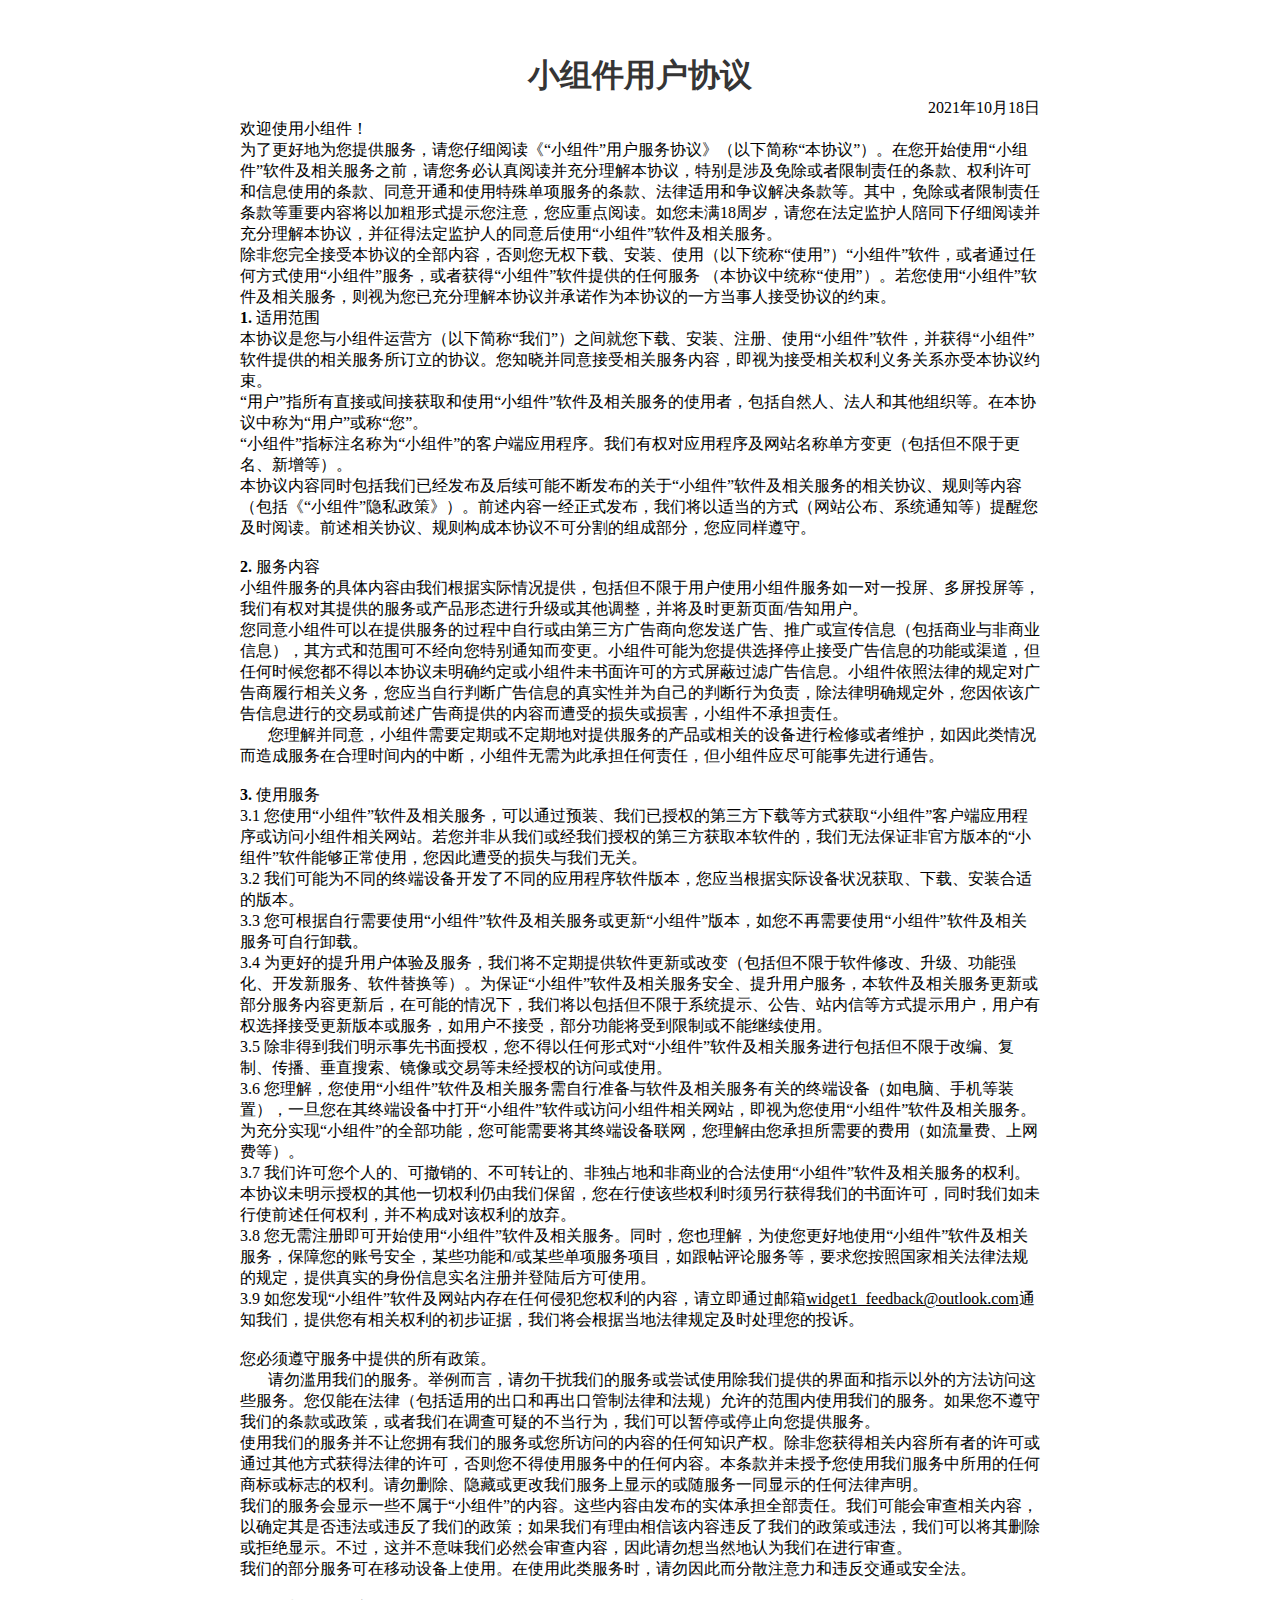
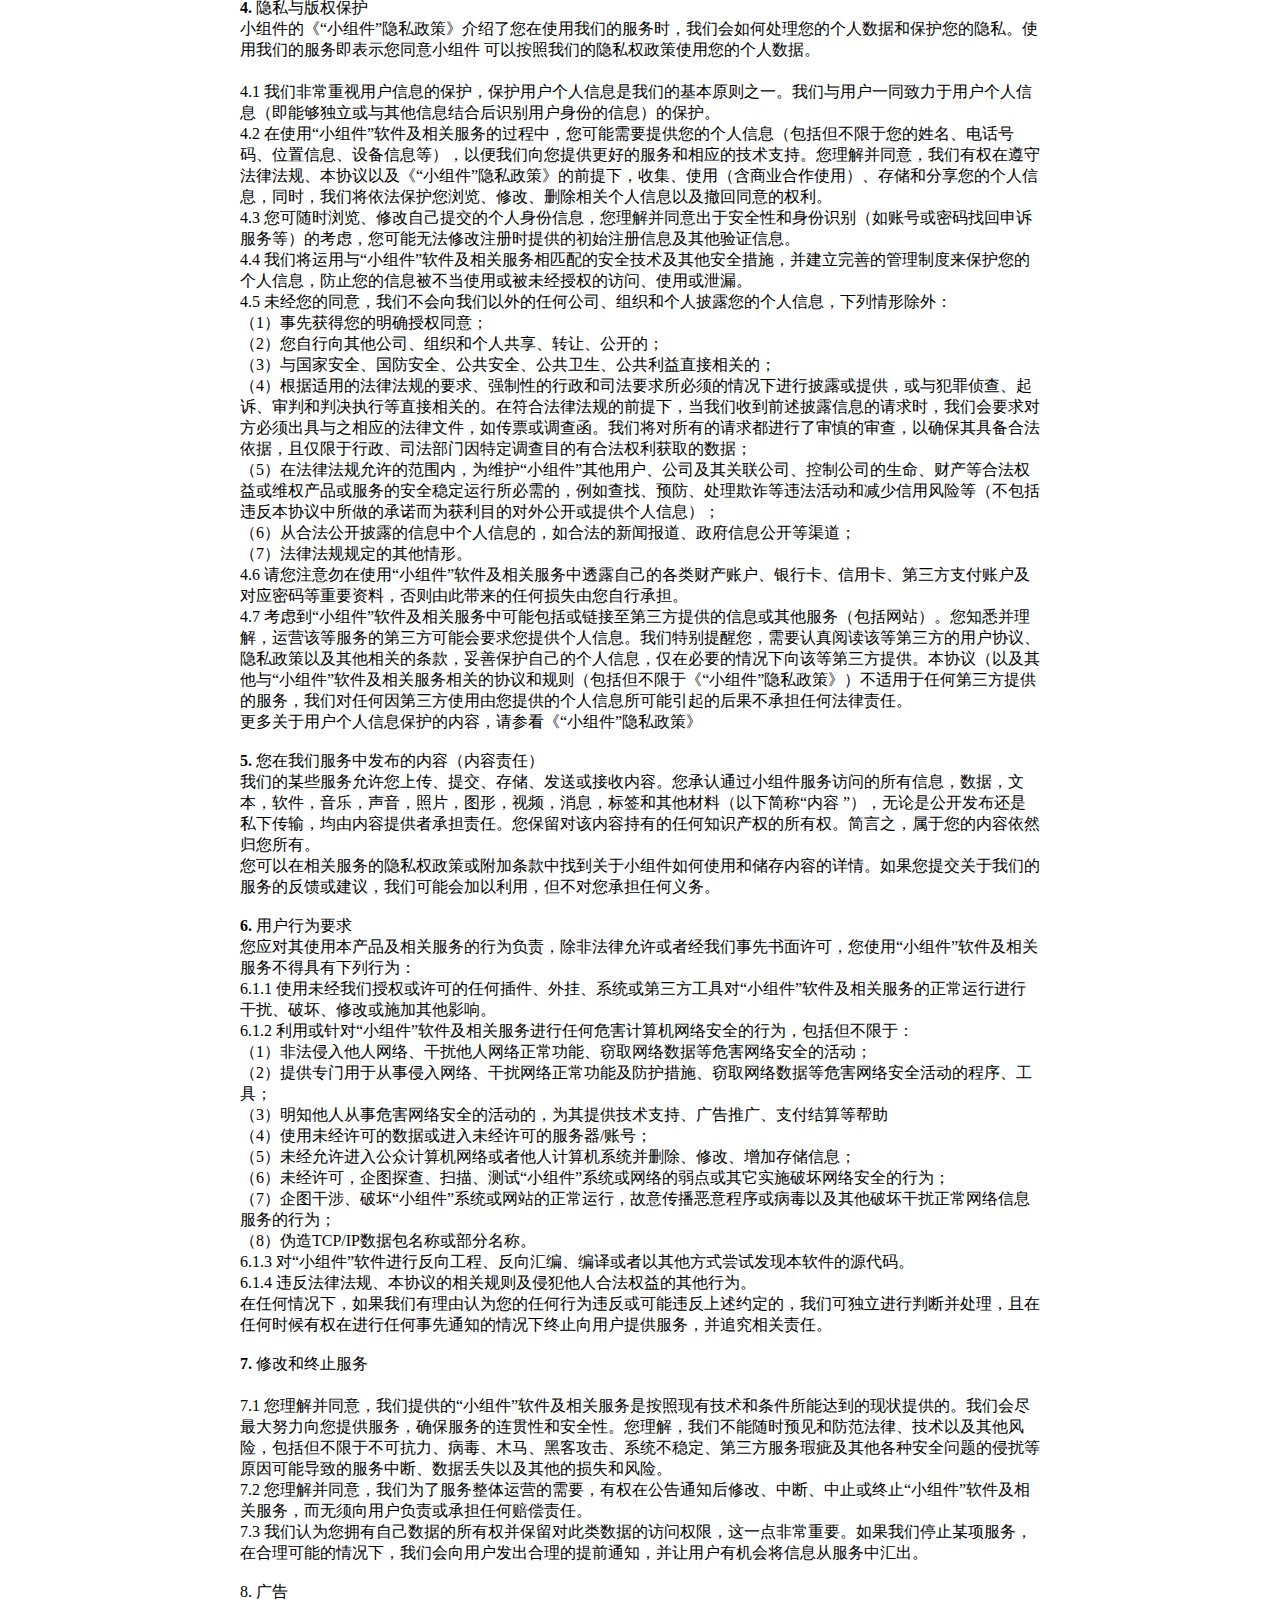
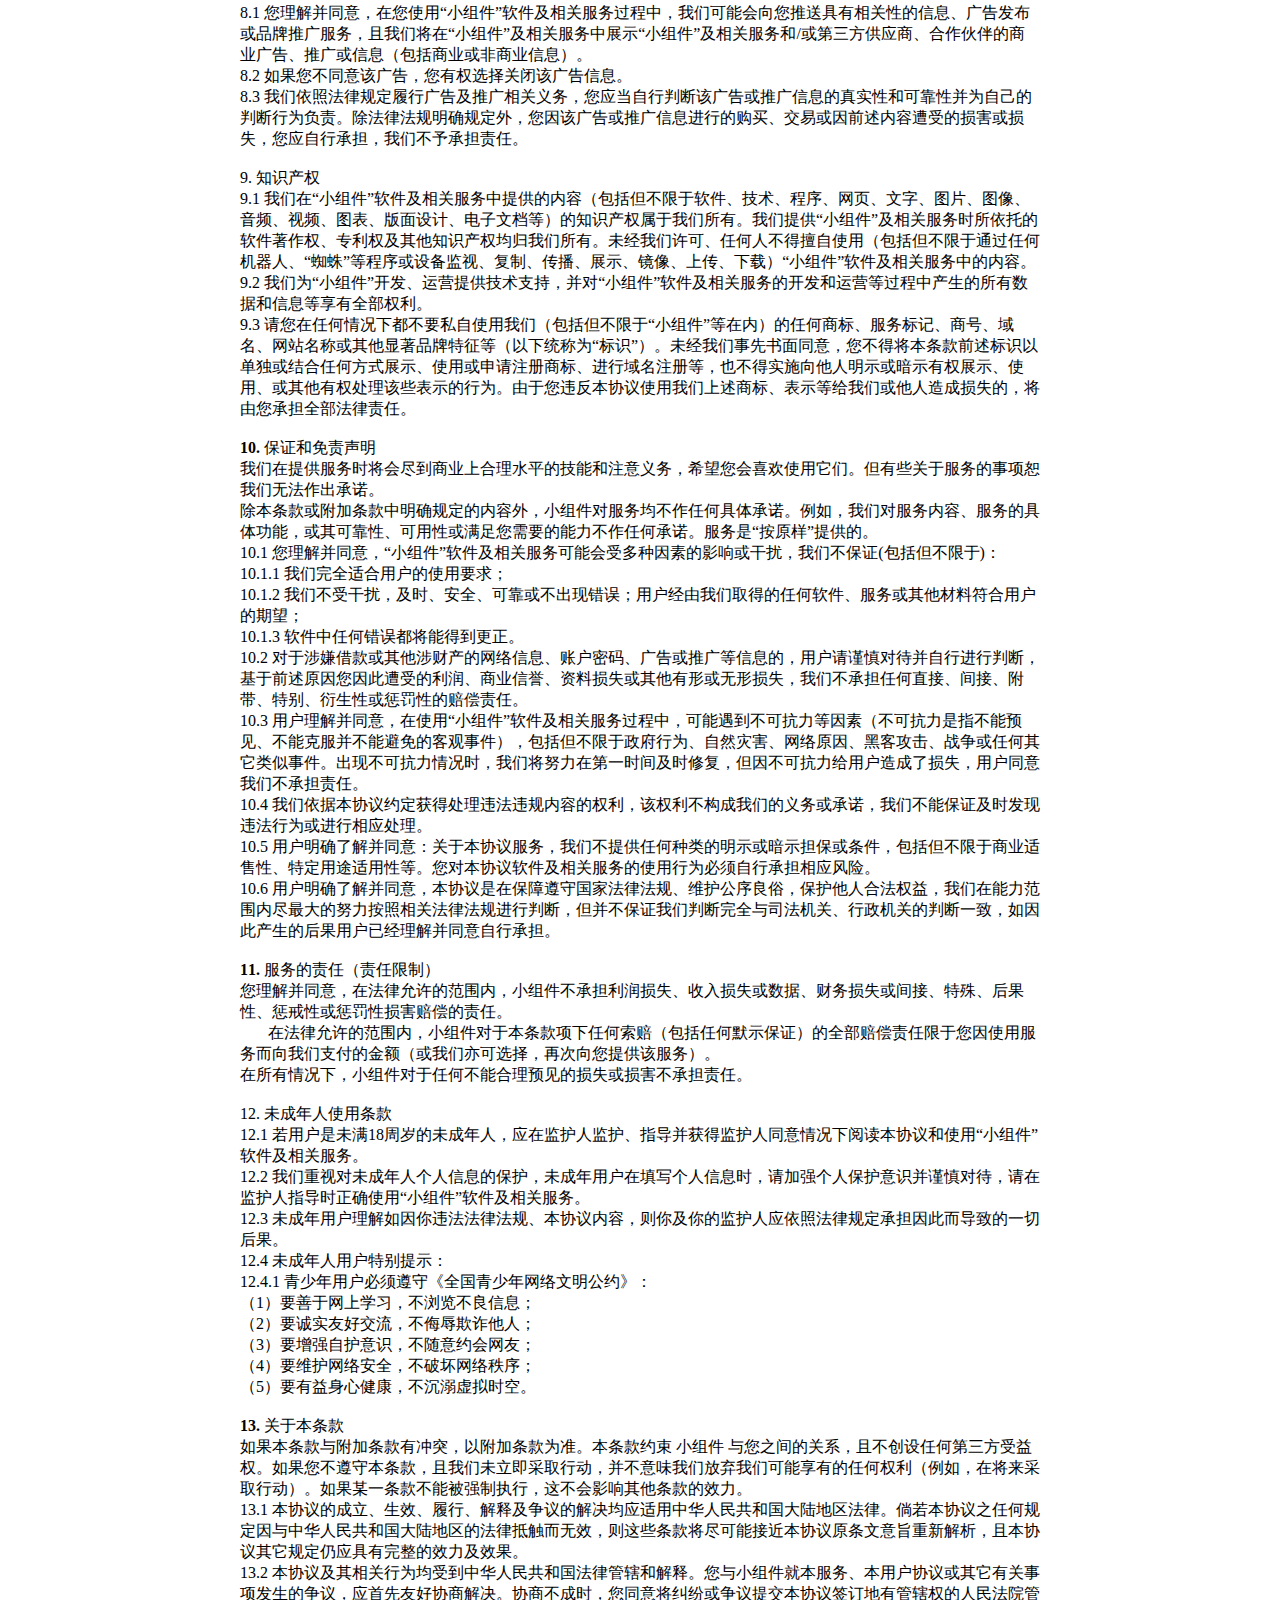
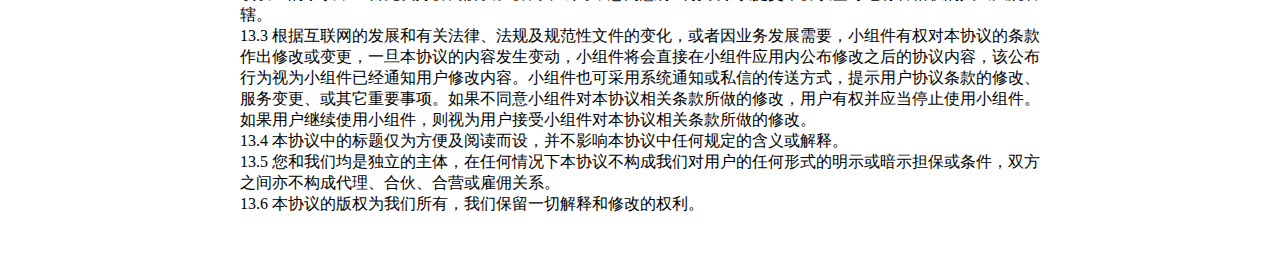
<file: Android/MemStory/UserAgreement.html/zh.html>
<!DOCTYPE html PUBLIC "-//W3C//DTD HTML 4.01//EN" "http://www.w3.org/TR/html4/strict.dtd">
<html>
<head>
  <meta http-equiv="Content-Type" content="text/html; charset=utf-8">
  <meta http-equiv="Content-Style-Type" content="text/css">
  <title></title>
  <meta name="Generator" content="Cocoa HTML Writer">
  <meta name="CocoaVersion" content="2022.6">
  <style type="text/css">
    p.p1 {margin: 0.0px 0.0px 0.0px 0.0px; text-align: justify; font: 13.3px Times; color: #353535; -webkit-text-stroke: #353535}
    p.p2 {margin: 0.0px 0.0px 0.0px 0.0px; text-align: center; font: 32.0px 'Songti SC'; color: #353535; -webkit-text-stroke: #353535}
    p.p3 {margin: 0.0px 0.0px 0.0px 0.0px; text-align: right; font: 16.0px Times; color: #000000; -webkit-text-stroke: #000000}
    p.p4 {margin: 0.0px 0.0px 0.0px 0.0px; font: 16.0px 'Songti SC'; color: #000000; -webkit-text-stroke: #000000}
    p.p5 {margin: 0.0px 0.0px 0.0px 0.0px; font: 16.0px Times; color: #000000; -webkit-text-stroke: #000000}
    p.p6 {margin: 0.0px 0.0px 0.0px 0.0px; text-indent: 28.0px; font: 16.0px 'Songti SC'; color: #000000; -webkit-text-stroke: #000000}
    p.p7 {margin: 0.0px 0.0px 0.0px 0.0px; font: 16.0px Times; color: #17b050; -webkit-text-stroke: #17b050}
    p.p8 {margin: 0.0px 0.0px 0.0px 0.0px; font: 16.0px 'Songti SC'; color: #ffffff; -webkit-text-stroke: #ffffff}
    p.p9 {margin: 0.0px 0.0px 0.0px 0.0px; font: 16.0px Times; color: #ffffff; -webkit-text-stroke: #ffffff}
    span.s1 {font-kerning: none}
    span.s2 {font: 16.0px 'Songti SC'; font-kerning: none}
    span.s3 {font: 16.0px Times; font-kerning: none}
    span.s4 {font: 16.0px Times; text-decoration: underline ; font-kerning: none}
  </style>
</head>
<body style="padding: 3%; max-width: 800px; margin: auto">
<p class="p1"><span class="s1"><b> </b></span></p>
<p class="p2"><span class="s1"><b>小组件用户协议</b></span></p>
<p class="p3"><span class="s1">2021</span><span class="s2">年</span><span class="s1">10</span><span class="s2">月</span><span class="s1">18</span><span class="s2">日</span></p>
<p class="p4"><span class="s1">欢迎使用小组件！</span></p>
<p class="p4"><span class="s1">为了更好地为您提供服务，请您仔细阅读《</span><span class="s3">“</span><span class="s1">小组件</span><span class="s3">”</span><span class="s1">用户服务协议》（以下简称</span><span class="s3">“</span><span class="s1">本协议</span><span class="s3">”</span><span class="s1">）。在您开始使用</span><span class="s3">“</span><span class="s1">小组件</span><span class="s3">”</span><span class="s1">软件及相关服务之前，请您务必认真阅读并充分理解本协议，特别是涉及免除或者限制责任的条款、权利许可和信息使用的条款、同意开通和使用特殊单项服务的条款、法律适用和争议解决条款等。其中，免除或者限制责任条款等重要内容将以加粗形式提示您注意，您应重点阅读。如您未满</span><span class="s3">18</span><span class="s1">周岁，请您在法定监护人陪同下仔细阅读并充分理解本协议，并征得法定监护人的同意后使用</span><span class="s3">“</span><span class="s1">小组件</span><span class="s3">”</span><span class="s1">软件及相关服务。</span></p>
<p class="p4"><span class="s1">除非您完全接受本协议的全部内容，否则您无权下载、安装、使用（以下统称</span><span class="s3">“</span><span class="s1">使用</span><span class="s3">”</span><span class="s1">）</span><span class="s3">“</span><span class="s1">小组件</span><span class="s3">”</span><span class="s1">软件，或者通过任何方式使用</span><span class="s3">“</span><span class="s1">小组件</span><span class="s3">”</span><span class="s1">服务，或者获得</span><span class="s3">“</span><span class="s1">小组件</span><span class="s3">”</span><span class="s1">软件提供的任何服务</span><span class="s3"> </span><span class="s1">（本协议中统称</span><span class="s3">“</span><span class="s1">使用</span><span class="s3">”</span><span class="s1">）。若您使用</span><span class="s3">“</span><span class="s1">小组件</span><span class="s3">”</span><span class="s1">软件及相关服务，则视为您已充分理解本协议并承诺作为本协议的一方当事人接受协议的约束。</span></p>
<p class="p4"><span class="s3"><b>1. </b></span><span class="s1">适用范围</span></p>
<p class="p4"><span class="s1">本协议是您与小组件运营方（以下简称</span><span class="s3">“</span><span class="s1">我们</span><span class="s3">”</span><span class="s1">）之间就您下载、安装、注册、使用</span><span class="s3">“</span><span class="s1">小组件</span><span class="s3">”</span><span class="s1">软件，并获得</span><span class="s3">“</span><span class="s1">小组件</span><span class="s3">”</span><span class="s1">软件提供的相关服务所订立的协议。您知晓并同意接受相关服务内容，即视为接受相关权利义务关系亦受本协议约束。</span></p>
<p class="p4"><span class="s3">“</span><span class="s1">用户</span><span class="s3">”</span><span class="s1">指所有直接或间接获取和使用</span><span class="s3">“</span><span class="s1">小组件</span><span class="s3">”</span><span class="s1">软件及相关服务的使用者，包括自然人、法人和其他组织等。在本协议中称为</span><span class="s3">“</span><span class="s1">用户</span><span class="s3">”</span><span class="s1">或称</span><span class="s3">“</span><span class="s1">您</span><span class="s3">”</span><span class="s1">。</span></p>
<p class="p4"><span class="s3">“</span><span class="s1">小组件</span><span class="s3">”</span><span class="s1">指标注名称为</span><span class="s3">“</span><span class="s1">小组件</span><span class="s3">”</span><span class="s1">的客户端应用程序。我们有权对应用程序及网站名称单方变更（包括但不限于更名、新增等）。</span></p>
<p class="p4"><span class="s1">本协议内容同时包括我们已经发布及后续可能不断发布的关于</span><span class="s3">“</span><span class="s1">小组件</span><span class="s3">”</span><span class="s1">软件及相关服务的相关协议、规则等内容（包括《</span><span class="s3">“</span><span class="s1">小组件</span><span class="s3">”</span><span class="s1">隐私政策》）。前述内容一经正式发布，我们将以适当的方式（网站公布、系统通知等）提醒您及时阅读。前述相关协议、规则构成本协议不可分割的组成部分，您应同样遵守。</span></p>
<p class="p5"><span class="s1"> </span></p>
<p class="p4"><span class="s3"><b>2. </b></span><span class="s1">服务内容</span></p>
<p class="p4"><span class="s1">小组件服务的具体内容由我们根据实际情况提供，包括但不限于用户使用小组件服务如一对一投屏、多屏投屏等，我们有权对其提供的服务或产品形态进行升级或其他调整，并将及时更新页面</span><span class="s3">/</span><span class="s1">告知用户。</span></p>
<p class="p4"><span class="s1">您同意小组件可以在提供服务的过程中自行或由第三方广告商向您发送广告、推广或宣传信息（包括商业与非商业信息），其方式和范围可不经向您特别通知而变更。小组件可能为您提供选择停止接受广告信息的功能或渠道，但任何时候您都不得以本协议未明确约定或小组件未书面许可的方式屏蔽过滤广告信息。小组件依照法律的规定对广告商履行相关义务，您应当自行判断广告信息的真实性并为自己的判断行为负责，除法律明确规定外，您因依该广告信息进行的交易或前述广告商提供的内容而遭受的损失或损害，小组件不承担责任。</span></p>
<p class="p6"><span class="s1">您理解并同意，小组件需要定期或不定期地对提供服务的产品或相关的设备进行检修或者维护，如因此类情况而造成服务在合理时间内的中断，小组件无需为此承担任何责任，但小组件应尽可能事先进行通告。</span></p>
<p class="p5"><span class="s1"> </span></p>
<p class="p4"><span class="s3"><b>3. </b></span><span class="s1">使用服务</span></p>
<p class="p4"><span class="s3">3.1 </span><span class="s1">您使用</span><span class="s3">“</span><span class="s1">小组件</span><span class="s3">”</span><span class="s1">软件及相关服务，可以通过预装、我们已授权的第三方下载等方式获取</span><span class="s3">“</span><span class="s1">小组件</span><span class="s3">”</span><span class="s1">客户端应用程序或访问小组件相关网站。若您并非从我们或经我们授权的第三方获取本软件的，我们无法保证非官方版本的</span><span class="s3">“</span><span class="s1">小组件</span><span class="s3">”</span><span class="s1">软件能够正常使用，您因此遭受的损失与我们无关。</span></p>
<p class="p4"><span class="s3">3.2 </span><span class="s1">我们可能为不同的终端设备开发了不同的应用程序软件版本，您应当根据实际设备状况获取、下载、安装合适的版本。</span></p>
<p class="p4"><span class="s3">3.3 </span><span class="s1">您可根据自行需要使用</span><span class="s3">“</span><span class="s1">小组件</span><span class="s3">”</span><span class="s1">软件及相关服务或更新</span><span class="s3">“</span><span class="s1">小组件</span><span class="s3">”</span><span class="s1">版本，如您不再需要使用</span><span class="s3">“</span><span class="s1">小组件</span><span class="s3">”</span><span class="s1">软件及相关服务可自行卸载。</span></p>
<p class="p4"><span class="s3">3.4 </span><span class="s1">为更好的提升用户体验及服务，我们将不定期提供软件更新或改变（包括但不限于软件修改、升级、功能强化、开发新服务、软件替换等）。为保证</span><span class="s3">“</span><span class="s1">小组件</span><span class="s3">”</span><span class="s1">软件及相关服务安全、提升用户服务，本软件及相关服务更新或部分服务内容更新后，在可能的情况下，我们将以包括但不限于系统提示、公告、站内信等方式提示用户，用户有权选择接受更新版本或服务，如用户不接受，部分功能将受到限制或不能继续使用。</span></p>
<p class="p4"><span class="s3">3.5 </span><span class="s1">除非得到我们明示事先书面授权，您不得以任何形式对</span><span class="s3">“</span><span class="s1">小组件</span><span class="s3">”</span><span class="s1">软件及相关服务进行包括但不限于改编、复制、传播、垂直搜索、镜像或交易等未经授权的访问或使用。</span></p>
<p class="p4"><span class="s3">3.6 </span><span class="s1">您理解，您使用</span><span class="s3">“</span><span class="s1">小组件</span><span class="s3">”</span><span class="s1">软件及相关服务需自行准备与软件及相关服务有关的终端设备（如电脑、手机等装置），一旦您在其终端设备中打开</span><span class="s3">“</span><span class="s1">小组件</span><span class="s3">”</span><span class="s1">软件或访问小组件相关网站，即视为您使用</span><span class="s3">“</span><span class="s1">小组件</span><span class="s3">”</span><span class="s1">软件及相关服务。为充分实现</span><span class="s3">“</span><span class="s1">小组件</span><span class="s3">”</span><span class="s1">的全部功能，您可能需要将其终端设备联网，您理解由您承担所需要的费用（如流量费、上网费等）。</span></p>
<p class="p4"><span class="s3">3.7 </span><span class="s1">我们许可您个人的、可撤销的、不可转让的、非独占地和非商业的合法使用</span><span class="s3">“</span><span class="s1">小组件</span><span class="s3">”</span><span class="s1">软件及相关服务的权利。本协议未明示授权的其他一切权利仍由我们保留，您在行使该些权利时须另行获得我们的书面许可，同时我们如未行使前述任何权利，并不构成对该权利的放弃。</span></p>
<p class="p4"><span class="s3">3.8 </span><span class="s1">您无需注册即可开始使用</span><span class="s3">“</span><span class="s1">小组件</span><span class="s3">”</span><span class="s1">软件及相关服务。同时，您也理解，为使您更好地使用</span><span class="s3">“</span><span class="s1">小组件</span><span class="s3">”</span><span class="s1">软件及相关服务，保障您的账号安全，某些功能和</span><span class="s3">/</span><span class="s1">或某些单项服务项目，如跟帖评论服务等，要求您按照国家相关法律法规的规定，提供真实的身份信息实名注册并登陆后方可使用。</span></p>
<p class="p4"><span class="s3">3.9 </span><span class="s1">如您发现</span><span class="s3">“</span><span class="s1">小组件</span><span class="s3">”</span><span class="s1">软件及网站内存在任何侵犯您权利的内容，请立即通过邮箱</span><span class="s4">widget1_feedback@outlook.com</span><span class="s1">通知我们，提供您有相关权利的初步证据，我们将会根据当地法律规定及时处理您的投诉。</span></p>
<p class="p5"><span class="s1"> </span></p>
<p class="p4"><span class="s1">您必须遵守服务中提供的所有政策。</span></p>
<p class="p4"><span class="s3">       </span><span class="s1">请勿滥用我们的服务。举例而言，请勿干扰我们的服务或尝试使用除我们提供的界面和指示以外的方法访问这些服务。您仅能在法律（包括适用的出口和再出口管制法律和法规）允许的范围内使用我们的服务。如果您不遵守我们的条款或政策，或者我们在调查可疑的不当行为，我们可以暂停或停止向您提供服务。</span></p>
<p class="p4"><span class="s1">使用我们的服务并不让您拥有我们的服务或您所访问的内容的任何知识产权。除非您获得相关内容所有者的许可或通过其他方式获得法律的许可，否则您不得使用服务中的任何内容。本条款并未授予您使用我们服务中所用的任何商标或标志的权利。请勿删除、隐藏或更改我们服务上显示的或随服务一同显示的任何法律声明。</span><span class="s3">             <span class="Apple-converted-space"> </span></span></p>
<p class="p4"><span class="s1">我们的服务会显示一些不属于</span><span class="s3">“</span><span class="s1">小组件</span><span class="s3">”</span><span class="s1">的内容。这些内容由发布的实体承担全部责任。我们可能会审查相关内容，以确定其是否违法或违反了我们的政策；如果我们有理由相信该内容违反了我们的政策或违法，我们可以将其删除或拒绝显示。不过，这并不意味我们必然会审查内容，因此请勿想当然地认为我们在进行审查。</span></p>
<p class="p4"><span class="s1">我们的部分服务可在移动设备上使用。在使用此类服务时，请勿因此而分散注意力和违反交通或安全法。</span></p>
<p class="p7"><span class="s1"> </span></p>
<p class="p4"><span class="s3"><b>4. </b></span><span class="s1">隐私与版权保护</span></p>
<p class="p4"><span class="s1">小组件的《</span><span class="s3">“</span><span class="s1">小组件</span><span class="s3">”</span><span class="s1">隐私政策》介绍了您在使用我们的服务时，我们会如何处理您的个人数据和保护您的隐私。使用我们的服务即表示您同意小组件</span><span class="s3"> </span><span class="s1">可以按照我们的隐私权政策使用您的个人数据。</span></p>
<p class="p8"><span class="s3"><b>4</b></span><span class="s1">、用户个人信息保护</span></p>
<p class="p4"><span class="s3">4.1 </span><span class="s1">我们非常重视用户信息的保护，保护用户个人信息是我们的基本原则之一。我们与用户一同致力于用户个人信息（即能够独立或与其他信息结合后识别用户身份的信息）的保护。</span></p>
<p class="p4"><span class="s3">4.2 </span><span class="s1">在使用</span><span class="s3">“</span><span class="s1">小组件</span><span class="s3">”</span><span class="s1">软件及相关服务的过程中，您可能需要提供您的个人信息（包括但不限于您的姓名、电话号码、位置信息、设备信息等），以便我们向您提供更好的服务和相应的技术支持。您理解并同意，我们有权在遵守法律法规、本协议以及《</span><span class="s3">“</span><span class="s1">小组件</span><span class="s3">”</span><span class="s1">隐私政策》的前提下，收集、使用（含商业合作使用）、存储和分享您的个人信息，同时，我们将依法保护您浏览、修改、删除相关个人信息以及撤回同意的权利。</span></p>
<p class="p4"><span class="s3">4.3 </span><span class="s1">您可随时浏览、修改自己提交的个人身份信息，您理解并同意出于安全性和身份识别（如账号或密码找回申诉服务等）的考虑，您可能无法修改注册时提供的初始注册信息及其他验证信息。</span></p>
<p class="p4"><span class="s3">4.4 </span><span class="s1">我们将运用与</span><span class="s3">“</span><span class="s1">小组件</span><span class="s3">”</span><span class="s1">软件及相关服务相匹配的安全技术及其他安全措施，并建立完善的管理制度来保护您的个人信息，防止您的信息被不当使用或被未经授权的访问、使用或泄漏。</span></p>
<p class="p4"><span class="s3">4.5 </span><span class="s1">未经您的同意，我们不会向我们以外的任何公司、组织和个人披露您的个人信息，下列情形除外：</span></p>
<p class="p4"><span class="s1">（</span><span class="s3">1</span><span class="s1">）事先获得您的明确授权同意；</span></p>
<p class="p4"><span class="s1">（</span><span class="s3">2</span><span class="s1">）您自行向其他公司、组织和个人共享、转让、公开的；</span></p>
<p class="p4"><span class="s1">（</span><span class="s3">3</span><span class="s1">）与国家安全、国防安全、公共安全、公共卫生、公共利益直接相关的；</span></p>
<p class="p4"><span class="s1">（</span><span class="s3">4</span><span class="s1">）根据适用的法律法规的要求、强制性的行政和司法要求所必须的情况下进行披露或提供，或与犯罪侦查、起诉、审判和判决执行等直接相关的。在符合法律法规的前提下，当我们收到前述披露信息的请求时，我们会要求对方必须出具与之相应的法律文件，如传票或调查函。我们将对所有的请求都进行了审慎的审查，以确保其具备合法依据，且仅限于行政、司法部门因特定调查目的有合法权利获取的数据；</span></p>
<p class="p4"><span class="s1">（</span><span class="s3">5</span><span class="s1">）在法律法规允许的范围内，为维护</span><span class="s3">“</span><span class="s1">小组件</span><span class="s3">”</span><span class="s1">其他用户、公司及其关联公司、控制公司的生命、财产等合法权益或维权产品或服务的安全稳定运行所必需的，例如查找、预防、处理欺诈等违法活动和减少信用风险等（不包括违反本协议中所做的承诺而为获利目的对外公开或提供个人信息）；</span></p>
<p class="p4"><span class="s1">（</span><span class="s3">6</span><span class="s1">）从合法公开披露的信息中个人信息的，如合法的新闻报道、政府信息公开等渠道；</span></p>
<p class="p4"><span class="s1">（</span><span class="s3">7</span><span class="s1">）法律法规规定的其他情形。</span></p>
<p class="p4"><span class="s3">4.6 </span><span class="s1">请您注意勿在使用</span><span class="s3">“</span><span class="s1">小组件</span><span class="s3">”</span><span class="s1">软件及相关服务中透露自己的各类财产账户、银行卡、信用卡、第三方支付账户及对应密码等重要资料，否则由此带来的任何损失由您自行承担。</span></p>
<p class="p4"><span class="s3">4.7 </span><span class="s1">考虑到</span><span class="s3">“</span><span class="s1">小组件</span><span class="s3">”</span><span class="s1">软件及相关服务中可能包括或链接至第三方提供的信息或其他服务（包括网站）。您知悉并理解，运营该等服务的第三方可能会要求您提供个人信息。我们特别提醒您，需要认真阅读该等第三方的用户协议、隐私政策以及其他相关的条款，妥善保护自己的个人信息，仅在必要的情况下向该等第三方提供。本协议（以及其他与</span><span class="s3">“</span><span class="s1">小组件</span><span class="s3">”</span><span class="s1">软件及相关服务相关的协议和规则（包括但不限于《</span><span class="s3">“</span><span class="s1">小组件</span><span class="s3">”</span><span class="s1">隐私政策》）不适用于任何第三方提供的服务，我们对任何因第三方使用由您提供的个人信息所可能引起的后果不承担任何法律责任。</span></p>
<p class="p4"><span class="s1">更多关于用户个人信息保护的内容，请参看《</span><span class="s3">“</span><span class="s1">小组件</span><span class="s3">”</span><span class="s1">隐私政策》</span></p>
<p class="p5"><span class="s1"><b> </b></span></p>
<p class="p4"><span class="s3"><b>5. </b></span><span class="s1">您在我们服务中发布的内容（内容责任）</span></p>
<p class="p4"><span class="s1">我们的某些服务允许您上传、提交、存储、发送或接收内容。您承认通过小组件服务访问的所有信息，数据，文本，软件，音乐，声音，照片，图形，视频，消息，标签和其他材料（以下简称</span><span class="s3">“</span><span class="s1">内容</span><span class="s3"> ”</span><span class="s1">），无论是公开发布还是私下传输，均由内容提供者承担责任。您保留对该内容持有的任何知识产权的所有权。简言之，属于您的内容依然归您所有。</span></p>
<p class="p4"><span class="s1">您可以在相关服务的隐私权政策或附加条款中找到关于小组件如何使用和储存内容的详情。如果您提交关于我们的服务的反馈或建议，我们可能会加以利用，但不对您承担任何义务。</span></p>
<p class="p5"><span class="s1"> </span></p>
<p class="p4"><span class="s3"><b>6. </b></span><span class="s1">用户行为要求</span></p>
<p class="p4"><span class="s1">您应对其使用本产品及相关服务的行为负责，除非法律允许或者经我们事先书面许可，您使用</span><span class="s3">“</span><span class="s1">小组件</span><span class="s3">”</span><span class="s1">软件及相关服务不得具有下列行为：</span></p>
<p class="p4"><span class="s3">6.1.1 </span><span class="s1">使用未经我们授权或许可的任何插件、外挂、系统或第三方工具对</span><span class="s3">“</span><span class="s1">小组件</span><span class="s3">”</span><span class="s1">软件及相关服务的正常运行进行干扰、破坏、修改或施加其他影响。</span></p>
<p class="p4"><span class="s3">6.1.2 </span><span class="s1">利用或针对</span><span class="s3">“</span><span class="s1">小组件</span><span class="s3">”</span><span class="s1">软件及相关服务进行任何危害计算机网络安全的行为，包括但不限于：</span></p>
<p class="p4"><span class="s1">（</span><span class="s3">1</span><span class="s1">）非法侵入他人网络、干扰他人网络正常功能、窃取网络数据等危害网络安全的活动；</span></p>
<p class="p4"><span class="s1">（</span><span class="s3">2</span><span class="s1">）提供专门用于从事侵入网络、干扰网络正常功能及防护措施、窃取网络数据等危害网络安全活动的程序、工具；</span></p>
<p class="p4"><span class="s1">（</span><span class="s3">3</span><span class="s1">）明知他人从事危害网络安全的活动的，为其提供技术支持、广告推广、支付结算等帮助</span></p>
<p class="p4"><span class="s1">（</span><span class="s3">4</span><span class="s1">）使用未经许可的数据或进入未经许可的服务器</span><span class="s3">/</span><span class="s1">账号；</span></p>
<p class="p4"><span class="s1">（</span><span class="s3">5</span><span class="s1">）未经允许进入公众计算机网络或者他人计算机系统并删除、修改、增加存储信息；</span></p>
<p class="p4"><span class="s1">（</span><span class="s3">6</span><span class="s1">）未经许可，企图探查、扫描、测试</span><span class="s3">“</span><span class="s1">小组件</span><span class="s3">”</span><span class="s1">系统或网络的弱点或其它实施破坏网络安全的行为；</span></p>
<p class="p4"><span class="s1">（</span><span class="s3">7</span><span class="s1">）企图干涉、破坏</span><span class="s3">“</span><span class="s1">小组件</span><span class="s3">”</span><span class="s1">系统或网站的正常运行，故意传播恶意程序或病毒以及其他破坏干扰正常网络信息服务的行为；</span></p>
<p class="p4"><span class="s1">（</span><span class="s3">8</span><span class="s1">）伪造</span><span class="s3">TCP/IP</span><span class="s1">数据包名称或部分名称。</span></p>
<p class="p4"><span class="s3">6.1.3 </span><span class="s1">对</span><span class="s3">“</span><span class="s1">小组件</span><span class="s3">”</span><span class="s1">软件进行反向工程、反向汇编、编译或者以其他方式尝试发现本软件的源代码。</span></p>
<p class="p4"><span class="s3">6.1.4 </span><span class="s1">违反法律法规、本协议的相关规则及侵犯他人合法权益的其他行为。</span></p>
<p class="p4"><span class="s1">在任何情况下，如果我们有理由认为您的任何行为违反或可能违反上述约定的，我们可独立进行判断并处理，且在任何时候有权在进行任何事先通知的情况下终止向用户提供服务，并追究相关责任。</span></p>
<p class="p5"><span class="s1"> </span></p>
<p class="p4"><span class="s3"><b>7. </b></span><span class="s1">修改和终止服务</span></p>
<p class="p8"><span class="s3"><b>8</b></span><span class="s1">、服务的变更、中断和终止</span></p>
<p class="p4"><span class="s3">7.1 </span><span class="s1">您理解并同意，我们提供的</span><span class="s3">“</span><span class="s1">小组件</span><span class="s3">”</span><span class="s1">软件及相关服务是按照现有技术和条件所能达到的现状提供的。我们会尽最大努力向您提供服务，确保服务的连贯性和安全性。您理解，我们不能随时预见和防范法律、技术以及其他风险，包括但不限于不可抗力、病毒、木马、黑客攻击、系统不稳定、第三方服务瑕疵及其他各种安全问题的侵扰等原因可能导致的服务中断、数据丢失以及其他的损失和风险。</span></p>
<p class="p4"><span class="s3">7.2 </span><span class="s1">您理解并同意，我们为了服务整体运营的需要，有权在公告通知后修改、中断、中止或终止</span><span class="s3">“</span><span class="s1">小组件</span><span class="s3">”</span><span class="s1">软件及相关服务，而无须向用户负责或承担任何赔偿责任。</span></p>
<p class="p4"><span class="s3">7.3 </span><span class="s1">我们认为您拥有自己数据的所有权并保留对此类数据的访问权限，这一点非常重要。如果我们停止某项服务，在合理可能的情况下，我们会向用户发出合理的提前通知，并让用户有机会将信息从服务中汇出。</span></p>
<p class="p5"><span class="s1"> </span></p>
<p class="p5"><span class="s1">8. </span><span class="s2">广告</span></p>
<p class="p4"><span class="s3">8.1 </span><span class="s1">您理解并同意，在您使用</span><span class="s3">“</span><span class="s1">小组件</span><span class="s3">”</span><span class="s1">软件及相关服务过程中，我们可能会向您推送具有相关性的信息、广告发布或品牌推广服务，且我们将在</span><span class="s3">“</span><span class="s1">小组件</span><span class="s3">”</span><span class="s1">及相关服务中展示</span><span class="s3">“</span><span class="s1">小组件</span><span class="s3">”</span><span class="s1">及相关服务和</span><span class="s3">/</span><span class="s1">或第三方供应商、合作伙伴的商业广告、推广或信息（包括商业或非商业信息）。</span></p>
<p class="p4"><span class="s3">8.2 </span><span class="s1">如果您不同意该广告，您有权选择关闭该广告信息。</span></p>
<p class="p4"><span class="s3">8.3 </span><span class="s1">我们依照法律规定履行广告及推广相关义务，您应当自行判断该广告或推广信息的真实性和可靠性并为自己的判断行为负责。除法律法规明确规定外，您因该广告或推广信息进行的购买、交易或因前述内容遭受的损害或损失，您应自行承担，我们不予承担责任。</span></p>
<p class="p5"><span class="s1"> </span></p>
<p class="p4"><span class="s3">9. </span><span class="s1">知识产权</span></p>
<p class="p4"><span class="s3">9.1 </span><span class="s1">我们在</span><span class="s3">“</span><span class="s1">小组件</span><span class="s3">”</span><span class="s1">软件及相关服务中提供的内容（包括但不限于软件、技术、程序、网页、文字、图片、图像、音频、视频、图表、版面设计、电子文档等）的知识产权属于我们所有。我们提供</span><span class="s3">“</span><span class="s1">小组件</span><span class="s3">”</span><span class="s1">及相关服务时所依托的软件著作权、专利权及其他知识产权均归我们所有。未经我们许可、任何人不得擅自使用（包括但不限于通过任何机器人、</span><span class="s3">“</span><span class="s1">蜘蛛</span><span class="s3">”</span><span class="s1">等程序或设备监视、复制、传播、展示、镜像、上传、下载）</span><span class="s3">“</span><span class="s1">小组件</span><span class="s3">”</span><span class="s1">软件及相关服务中的内容。</span></p>
<p class="p4"><span class="s3">9.2 </span><span class="s1">我们为</span><span class="s3">“</span><span class="s1">小组件</span><span class="s3">”</span><span class="s1">开发、运营提供技术支持，并对</span><span class="s3">“</span><span class="s1">小组件</span><span class="s3">”</span><span class="s1">软件及相关服务的开发和运营等过程中产生的所有数据和信息等享有全部权利。</span></p>
<p class="p4"><span class="s3">9.3 </span><span class="s1">请您在任何情况下都不要私自使用我们（包括但不限于</span><span class="s3">“</span><span class="s1">小组件</span><span class="s3">”</span><span class="s1">等在内）的任何商标、服务标记、商号、域名、网站名称或其他显著品牌特征等（以下统称为</span><span class="s3">“</span><span class="s1">标识</span><span class="s3">”</span><span class="s1">）。未经我们事先书面同意，您不得将本条款前述标识以单独或结合任何方式展示、使用或申请注册商标、进行域名注册等，也不得实施向他人明示或暗示有权展示、使用、或其他有权处理该些表示的行为。由于您违反本协议使用我们上述商标、表示等给我们或他人造成损失的，将由您承担全部法律责任。</span></p>
<p class="p9"><span class="s1"><b> </b></span></p>
<p class="p4"><span class="s3"><b>10. </b></span><span class="s1">保证和免责声明</span></p>
<p class="p4"><span class="s1">我们在提供服务时将会尽到商业上合理水平的技能和注意义务，希望您会喜欢使用它们。但有些关于服务的事项恕我们无法作出承诺。</span></p>
<p class="p4"><span class="s1">除本条款或附加条款中明确规定的内容外，小组件对服务均不作任何具体承诺。例如，我们对服务内容、服务的具体功能，或其可靠性、可用性或满足您需要的能力不作任何承诺。服务是</span><span class="s3">“</span><span class="s1">按原样</span><span class="s3">”</span><span class="s1">提供的。</span></p>
<p class="p4"><span class="s3">10.1 </span><span class="s1">您理解并同意，</span><span class="s3">“</span><span class="s1">小组件</span><span class="s3">”</span><span class="s1">软件及相关服务可能会受多种因素的影响或干扰，我们不保证</span><span class="s3">(</span><span class="s1">包括但不限于</span><span class="s3">)</span><span class="s1">：</span></p>
<p class="p4"><span class="s3">10.1.1 </span><span class="s1">我们完全适合用户的使用要求；</span></p>
<p class="p4"><span class="s3">10.1.2 </span><span class="s1">我们不受干扰，及时、安全、可靠或不出现错误；用户经由我们取得的任何软件、服务或其他材料符合用户的期望；</span></p>
<p class="p4"><span class="s3">10.1.3 </span><span class="s1">软件中任何错误都将能得到更正。</span></p>
<p class="p4"><span class="s3">10.2 </span><span class="s1">对于涉嫌借款或其他涉财产的网络信息、账户密码、广告或推广等信息的，用户请谨慎对待并自行进行判断，基于前述原因您因此遭受的利润、商业信誉、资料损失或其他有形或无形损失，我们不承担任何直接、间接、附带、特别、衍生性或惩罚性的赔偿责任。</span></p>
<p class="p4"><span class="s3">10.3 </span><span class="s1">用户理解并同意，在使用</span><span class="s3">“</span><span class="s1">小组件</span><span class="s3">”</span><span class="s1">软件及相关服务过程中，可能遇到不可抗力等因素（不可抗力是指不能预见、不能克服并不能避免的客观事件），包括但不限于政府行为、自然灾害、网络原因、黑客攻击、战争或任何其它类似事件。出现不可抗力情况时，我们将努力在第一时间及时修复，但因不可抗力给用户造成了损失，用户同意我们不承担责任。</span></p>
<p class="p4"><span class="s3">10.4 </span><span class="s1">我们依据本协议约定获得处理违法违规内容的权利，该权利不构成我们的义务或承诺，我们不能保证及时发现违法行为或进行相应处理。</span></p>
<p class="p4"><span class="s3">10.5 </span><span class="s1">用户明确了解并同意：关于本协议服务，我们不提供任何种类的明示或暗示担保或条件，包括但不限于商业适售性、特定用途适用性等。您对本协议软件及相关服务的使用行为必须自行承担相应风险。</span></p>
<p class="p4"><span class="s3">10.6 </span><span class="s1">用户明确了解并同意，本协议是在保障遵守国家法律法规、维护公序良俗，保护他人合法权益，我们在能力范围内尽最大的努力按照相关法律法规进行判断，但并不保证我们判断完全与司法机关、行政机关的判断一致，如因此产生的后果用户已经理解并同意自行承担。</span></p>
<p class="p5"><span class="s1"> </span></p>
<p class="p4"><span class="s3"><b>11. </b></span><span class="s1">服务的责任（责任限制）</span></p>
<p class="p4"><span class="s1">您理解并同意，在法律允许的范围内，小组件不承担利润损失、收入损失或数据、财务损失或间接、特殊、后果性、惩戒性或惩罚性损害赔偿的责任。</span></p>
<p class="p4"><span class="s3">       </span><span class="s1">在法律允许的范围内，小组件对于本条款项下任何索赔（包括任何默示保证）的全部赔偿责任限于您因使用服务而向我们支付的金额（或我们亦可选择，再次向您提供该服务）。</span></p>
<p class="p4"><span class="s1">在所有情况下，小组件对于任何不能合理预见的损失或损害不承担责任。</span></p>
<p class="p5"><span class="s1"> </span></p>
<p class="p4"><span class="s3">12. </span><span class="s1">未成年人使用条款</span></p>
<p class="p4"><span class="s3">12.1 </span><span class="s1">若用户是未满</span><span class="s3">18</span><span class="s1">周岁的未成年人，应在监护人监护、指导并获得监护人同意情况下阅读本协议和使用</span><span class="s3">“</span><span class="s1">小组件</span><span class="s3">”</span><span class="s1">软件及相关服务。</span></p>
<p class="p4"><span class="s3">12.2 </span><span class="s1">我们重视对未成年人个人信息的保护，未成年用户在填写个人信息时，请加强个人保护意识并谨慎对待，请在监护人指导时正确使用</span><span class="s3">“</span><span class="s1">小组件</span><span class="s3">”</span><span class="s1">软件及相关服务。</span></p>
<p class="p4"><span class="s3">12.3 </span><span class="s1">未成年用户理解如因你违法法律法规、本协议内容，则你及你的监护人应依照法律规定承担因此而导致的一切后果。</span></p>
<p class="p4"><span class="s3">12.4 </span><span class="s1">未成年人用户特别提示：</span></p>
<p class="p4"><span class="s3">12.4.1 </span><span class="s1">青少年用户必须遵守《全国青少年网络文明公约》：</span></p>
<p class="p4"><span class="s1">（</span><span class="s3">1</span><span class="s1">）要善于网上学习，不浏览不良信息；</span></p>
<p class="p4"><span class="s1">（</span><span class="s3">2</span><span class="s1">）要诚实友好交流，不侮辱欺诈他人；</span></p>
<p class="p4"><span class="s1">（</span><span class="s3">3</span><span class="s1">）要增强自护意识，不随意约会网友；</span></p>
<p class="p4"><span class="s1">（</span><span class="s3">4</span><span class="s1">）要维护网络安全，不破坏网络秩序；</span></p>
<p class="p4"><span class="s1">（</span><span class="s3">5</span><span class="s1">）要有益身心健康，不沉溺虚拟时空。</span></p>
<p class="p5"><span class="s1"> </span></p>
<p class="p4"><span class="s3"><b>13. </b></span><span class="s1">关于本条款</span></p>
<p class="p4"><span class="s1">如果本条款与附加条款有冲突，以附加条款为准。本条款约束</span><span class="s3"> </span><span class="s1">小组件</span><span class="s3"> </span><span class="s1">与您之间的关系，且不创设任何第三方受益权。如果您不遵守本条款，且我们未立即采取行动，并不意味我们放弃我们可能享有的任何权利（例如，在将来采取行动）。如果某一条款不能被强制执行，这不会影响其他条款的效力。</span></p>
<p class="p4"><span class="s3">13.1 </span><span class="s1">本协议的成立、生效、履行、解释及争议的解决均应适用中华人民共和国大陆地区法律。倘若本协议之任何规定因与中华人民共和国大陆地区的法律抵触而无效，则这些条款将尽可能接近本协议原条文意旨重新解析，且本协议其它规定仍应具有完整的效力及效果。</span></p>
<p class="p4"><span class="s3">13.2 </span><span class="s1">本协议及其相关行为均受到中华人民共和国法律管辖和解释。您与小组件就本服务、本用户协议或其它有关事项发生的争议，应首先友好协商解决。协商不成时，您同意将纠纷或争议提交本协议签订地有管辖权的人民法院管辖。</span></p>
<p class="p4"><span class="s3">13.3 </span><span class="s1">根据互联网的发展和有关法律、法规及规范性文件的变化，或者因业务发展需要，小组件有权对本协议的条款作出修改或变更，一旦本协议的内容发生变动，小组件将会直接在小组件应用内公布修改之后的协议内容，该公布行为视为小组件已经通知用户修改内容。小组件也可采用系统通知或私信的传送方式，提示用户协议条款的修改、服务变更、或其它重要事项。如果不同意小组件对本协议相关条款所做的修改，用户有权并应当停止使用小组件。如果用户继续使用小组件，则视为用户接受小组件对本协议相关条款所做的修改。</span></p>
<p class="p4"><span class="s3">13.4 </span><span class="s1">本协议中的标题仅为方便及阅读而设，并不影响本协议中任何规定的含义或解释。</span></p>
<p class="p4"><span class="s3">13.5 </span><span class="s1">您和我们均是独立的主体，在任何情况下本协议不构成我们对用户的任何形式的明示或暗示担保或条件，双方之间亦不构成代理、合伙、合营或雇佣关系。</span></p>
<p class="p4"><span class="s3">13.6 </span><span class="s1">本协议的版权为我们所有，我们保留一切解释和修改的权利。</span></p>
</body>
</html>
</file>
<file: Android/MemStory/css/style.css>
/* reset */
html,body,div,span,applet,object,iframe,h1,h2,h3,h4,h5,h6,p,blockquote,pre,a,abbr,acronym,address,big,cite,code,del,dfn,em,img,ins,kbd,q,s,samp,small,strike,strong,sub,sup,tt,var,b,u,i,dl,dt,dd,ol,nav ul,nav li,fieldset,form,label,legend,table,caption,tbody,tfoot,thead,tr,th,td,article,aside,canvas,details,embed,figure,figcaption,footer,header,hgroup,menu,nav,output,ruby,section,summary,time,mark,audio,video{margin:0;padding:0;border:0;font-size:100%;font:inherit;vertical-align:baseline;}
article, aside, details, figcaption, figure,footer, header, hgroup, menu, nav, section {display: block;}
ol,ul{list-style:none;margin:0px;padding:0px;}
blockquote,q{quotes:none;}
blockquote:before,blockquote:after,q:before,q:after{content:'';content:none;}
table{border-collapse:collapse;border-spacing:0;}
/* start editing from here */
a{text-decoration:none;}
.txt-rt{text-align:right;}/* text align right */
.txt-lt{text-align:left;}/* text align left */
.txt-center{text-align:center;}/* text align center */
.float-rt{float:right;}/* float right */
.float-lt{float:left;}/* float left */
.clear{clear:both;}/* clear float */
.pos-relative{position:relative;}/* Position Relative */
.pos-absolute{position:absolute;}/* Position Absolute */
.vertical-base{	vertical-align:baseline;}/* vertical align baseline */
.vertical-top{	vertical-align:top;}/* vertical align top */
nav.vertical ul li{	display:block;}/* vertical menu */
nav.horizontal ul li{	display: inline-block;}/* horizontal menu */
img{max-width:100%;}
/*end reset*/
/****-----start-body----****/
body{
	background:#eee;
	font-family: "HelveticaNeue", "Helvetica Neue", Helvetica, Arial, sans-serif;
}
.main{
	margin:7em auto 0;
	width:80%;
	background: #fff;
}
.header {
	text-align:center;
	padding:1.3em;
}
.header h1 {
	color:#272727;
	font-weight:700;
	font-size:22px;
}
.main p{
	text-align: center;
	font-size:15px;
	font-weight:600;
	color:#383737;
	padding: 20px 30px;
	border-bottom: 1px solid #E7E0E0;
	margin-top: -13px;
}
.main h2,.main h3{
	text-align:left;
	font-size:17px;
	font-weight:600;
	margin:15px 3px;
	color:#3F3D3D;
}

.left-form,.right-form{
	float:left;
	margin:22px 28px;
	width:95%;
}
.left-form input[type=text],.left-form input[type=email],.left-form input[type=password] {
	float:left;
	font-family: "HelveticaNeue", "Helvetica Neue", Helvetica, Arial, sans-serif;
	width:80%;
	padding: 0.7em 2em 0.7em 1em;
	border:none;
	color: #000;
	font-size:15px;
	float: left;
	outline: none;
}
.right-form{
	float:right;
}
form{
	padding-bottom: 2em;
}
.right-form li{
	display:block;
	color:#4D4949;
	border:1px solid #EBEBEB;
	border-radius: 0.3em;
	-webkit-border-radius:0.3em;
  	-moz-border-radius:0.3em;
 	 -o-border-radius:0.3em;
 	 margin-bottom: 10px;
}
.right-form input[type=text], input[type=password] {
	font-family: "HelveticaNeue", "Helvetica Neue", Helvetica, Arial, sans-serif;
	width:90%;
	padding: 0.7em 1em 0.7em 1em;
	color:#000;
	font-size: 15px;
	border:none;
  	outline:none;

}
.left-form li{
	display:block;
	color:#4D4949;
	border:1px solid #EBEBEB;
	border-radius: 0.3em;
	-webkit-border-radius:0.3em;
  	-moz-border-radius:0.3em;
 	 -o-border-radius:0.3em;
 	 margin-bottom: 10px;
}
.icon
{
	height:28px;
	width:28px;
	background:url(../images/spirit.png)  no-repeat;
	display: block;
	float: right;
	margin: 7px 9px 9px 0px;
}
.ticker{
	background:url(../images/spirit.png)  no-repeat 0px 0px;
}
.into{
	background:url(../images/spirit.png)  no-repeat -31px 0px;
}

.left-form submit{
	float:left;
}
.right-form submit{
	float:right;
}
.main h4{
	float: left;
	font-size:13px;
	font-weight: 600;
	color:#363535;
}
.left-form input[type=button]{
  padding:10px 19px;
  border-radius:0.3em;
 -webkit-border-radius:0.3em;
  -moz-border-radius:0.3em;
  -o-border-radius:0.3em;
   color:#4D4949;
  background:#F3F3F3;
  border:1px solid #EBEBEB;
  font-weight:bold;
  font-size:15px;
  outline:none;
  transition: all 0.5s ease-out;
  -webkit-transition: all 0.5s ease-out;
  -moz-transition: all 0.5s ease-out;
  -ms-transition: all 0.5s ease-out;
  -o-transition: all 0.5s ease-out;
  margin-top:15px;
  cursor: pointer;
  float: right;
}
.right-form input[type=button]{
  float:left;
  padding:8px 19px;
  border-radius:0.3em;
  border:none;
  outline:none;
  -webkit-border-radius:0.3em;
  -moz-border-radius:0.3em;
  -o-border-radius:0.3em;
  font-weight:bold;
  font-size:15px;
  transition: all 0.5s ease-out;
  -webkit-transition: all 0.5s ease-out;
  -moz-transition: all 0.5s ease-out;
  -ms-transition: all 0.5s ease-out;
  -o-transition: all 0.5s ease-out;
  margin: 2em -9em;
  cursor: pointer;
}
 input[type=button]:hover {
 background:#2E2D2D;
 color:#fff;

}
/*---start-check-box----*/
.uncheked{
	height:40px;
	width:28px;
	display:block;
	background:url(../images/check-icon.png) no-repeat;
}
.cheked{
	height:40px;
	width:28px;
	display:block;
	background:url(../images/check-icon.png) no-repeat 50% 50%;
}
.disabled{
	height:40px;
	width:28px;
	display:block;
	background:url(../images/check-icon.png) no-repeat 0% 100%;
}
.price-selection-tree input[type="checkbox"]{
	display:none;
}
.price-selection-tree input[type="checkbox"]+label{
	float:left;
	display: block;
	vertical-align:top;
	font-size:13px;
	font-weight:600;
	margin-top:-0.3em;
	height: 76px;
	cursor:pointer;
}
.checkbox-grid-left p{
	display:block;
}
.left-form > label {
	font-size:13px;
	float:left;
	vertical-align: super;
	margin-left:10px;
	color:#4C4A4A;
	margin-top:2px;
	font-weight: 600;
}
input[type=checkbox].css-checkbox10 + label i.css-label10 {
	float:left;
	height:40px;
	width:28px;
	display: inline-block;
	line-height:18px;
	background-repeat: no-repeat;
	background-position: 0 0px;
	cursor: pointer;
	background: url(../images/check-icon.png) no-repeat -0px -82px;
}
input[type=checkbox].css-checkbox10:checked + label i.css-label10 {
	background: url(../images/check-icon.png) no-repeat -0px -82px;
	height: 20px;
}
/*----*/
/**start-copy-right**/
.copy-right {
	text-align: center;
}
.copy-right p {
	color:#000;
	font-size:1em;
	margin-top:5em;
	font-weight:600;
}
.copy-right p a {
	font-size:1em;
	font-weight:600;
	color:#669A16;
	-webkit-transition: all 0.3s ease-out;
	-moz-transition: all 0.3s ease-out;
	-ms-transition: all 0.3s ease-out;
	-o-transition: all 0.3s ease-out;
	transition: all 0.3s ease-out;
}
.copy-right a:hover{
	color:#000;
}
/**//end-copy-right**/
/*----start-responsive design-----*/
@media only screen and (max-width:1680px) and (min-width:1440px) {
	.main{
	width:70%;
	margin:6em auto 0;
	}
	.copy-right p {
		margin: 3.5em 0em;
	}
}
@media only screen and (max-width:1440px) and (min-width:1366px) {
	.main{
	width:80%;
	margin:6em auto 0;
	}
	.copy-right p {
	margin: 3.8em 0em;
	}
}
@media only screen and (max-width:1366px) and (min-width:1280px) {
	.main{
	width:82%;
	margin:6em auto 0;
	}
	.copy-right p {
	margin: 4em 0em;
	}
}
@media only screen and (max-width:1280px) and (min-width:1024px) {
	.main{
	width:89%;
	margin:5em auto 0;
	}
	.copy-right p {
	margin: 3.5em 0em;
	}
}
@media only screen and (max-width:1024px) and (min-width:768px) {
	.main{
	width:97%;
	margin:5em auto 0;
	}
	.left-form input[type=text], .left-form input[type=email], .left-form input[type=password] {
	font-family: "HelveticaNeue", "Helvetica Neue", Helvetica, Arial, sans-serif;
	width: 78%;
	}
	.right-form input[type=text], input[type=password] {
	font-family: "HelveticaNeue", "Helvetica Neue", Helvetica, Arial, sans-serif;
	width: 86%;
	}
	.copy-right p {
	margin: 3.5em 0em;
	}
}
@media only screen and (max-width:768px) and (min-width:640px) {
	.main{
	width:95%;
	margin:5em auto 0;
	}
	.left-form input[type=text], .left-form input[type=email], .left-form input[type=password] {
	font-family: "HelveticaNeue", "Helvetica Neue", Helvetica, Arial, sans-serif;
	padding: 0.7em 1em 0.7em 1em;
	width: 70%;
	}
	.right-form input[type=text], input[type=password] {
	font-family: "HelveticaNeue", "Helvetica Neue", Helvetica, Arial, sans-serif;
	padding: 0.7em 1em 0.7em 0em;
	width:89%;
	}
	.left-form{
	width:88%;
	text-align: center;
	}
	 .right-form {
	 	float:none;
	width:88%;
	text-align: center;
	}
	.left-form > label {
	margin-left:42px;
	margin-top: 13px;
	}
	.main h2,.main h3{
	text-align:center;
	}
	.left-form li{
	margin-left:32px;
	}
	.right-form li{
	margin-left:40px;
	}
	.left-form input[type=button] {
	padding: 12px 12px;
	float: right;
	margin: 2px 0px;
	}
	.main h4 {
	float:left;
	margin: 7px 36px;
	}
	.main h3{
	margin-top:-2em;
	}
	.right-form input[type=button] {
	float: right;
	padding: 8px 19px;
	margin:2px 3px;
	}
	.copy-right p {
	margin: 3.5em 0em;
	}
}	
@media only screen and (max-width:640px) and (min-width:480px) {
	.main{
	width:95%;
	margin:5em auto 0;
	}
	.left-form input[type=text], .left-form input[type=email], .left-form input[type=password] {
	font-family: "HelveticaNeue", "Helvetica Neue", Helvetica, Arial, sans-serif;
	padding: 0.7em 1em 0.7em 1em;
	width: 70%;
	}
	.right-form input[type=text], input[type=password] {
	font-family: "HelveticaNeue", "Helvetica Neue", Helvetica, Arial, sans-serif;
	padding: 0.7em 1em 0.7em 0em;
	width:89%;
	}
	.left-form{
	width:88%;
	text-align: center;
	}
	 .right-form {
	 	float:none;
	width:88%;
	text-align: center;
	}
	.left-form > label {
	margin-left:42px;
	margin-top: 13px;
	}
	.main h2,.main h3{
	text-align:center;
	}
	.left-form li{
	margin-left:13px;
	}
	.right-form li{
	margin-left:16px;
	}
	.left-form input[type=button] {
	padding: 12px 12px;
	text-align:center;
	float: none;
	}
	.main h4 {
	float:left;
	margin: 7px 17px;
	}
	.right-form input[type=button] {
	float: right;
	padding: 8px 19px;
	margin:2px 3px;
	}
	.copy-right p {
		margin: 3.5em 0em;
	}
}
@media only screen and (max-width:480px) and (min-width:320px) {
	.main{
	width:95%;
	margin:2em auto 0;
	}
	.main p{
	padding:16px 20px;
	}
	.left-form input[type=text], .left-form input[type=email], .left-form input[type=password] {
	font-family: "HelveticaNeue", "Helvetica Neue", Helvetica, Arial, sans-serif;
	padding: 0.7em 1em 0.7em 1em;
	width: 70%;
	}
	.right-form input[type=text], input[type=password] {
	font-family: "HelveticaNeue", "Helvetica Neue", Helvetica, Arial, sans-serif;
	padding: 0.7em 2em 0.7em 0em;
	width:89%;
	}
	.left-form, .right-form{
	width:83%;
	float:none;
	text-align: center;
	}
	.left-form > label {
	margin-left:10px;
	margin-top: 13px;
	}
	.main h2,.main h3{
	text-align:center;
	}
	.left-form li{
	margin-left:13px;
	}
	.right-form li{
	margin-left:16px;
	}
	.left-form input[type=button] {
	padding: 12px 12px;
	text-align:center;
	margin:9px 0px;
	}
	.main h4 {
	float:left;
	margin: 7px 17px;
	}
	.right-form input[type=button] {
	float: right;
	padding: 8px 19px;
	margin:2px 3px;
	}
	.copy-right p {
	margin: 3em 0em;
	}
}	
@media only screen and (max-width:320px) and (min-width:240px) {
	.main{
	width:96%;
	margin:2em auto 0;
	}
	.main p{
	padding:16px 17px;
	}
	.left-form input[type=text], .left-form input[type=email], .left-form input[type=password] {
	font-family: "HelveticaNeue", "Helvetica Neue", Helvetica, Arial, sans-serif;
	padding: 0.4em 1em 0.4em 1em;
	width: 70%;
	}
	.right-form input[type=text], input[type=password] {
	font-family: "HelveticaNeue", "Helvetica Neue", Helvetica, Arial, sans-serif;
	padding: 0.6em 0.9em 0.6em 0em;
	width:89%;
	}
	.left-form, .right-form{
	text-align: center;
	}
	.left-form > label {
	margin-left:10px;
	margin-top: 13px;
	}
	.main h2,.main h3{
	text-align:center;
	}
	.left-form li{
	margin-left:-6px;
	}
	.right-form li{
	margin-left:-5px;
	}
	.left-form input[type=button] {
	padding: 12px 12px;
	text-align:center;
	margin:9px 0px;
	}
	.main h4 {
	float:left;
	margin: 7px 17px;
	}
	.right-form input[type=button] {
	float: right;
	padding: 8px 19px;
	margin:2px 3px;
	}
	.copy-right p {
		margin:2.5em 0em;
	}
	.icon{
	margin: 7px 5px 9px 0px;
	}
}
/*----//end-responsive design-----*/
</file>
